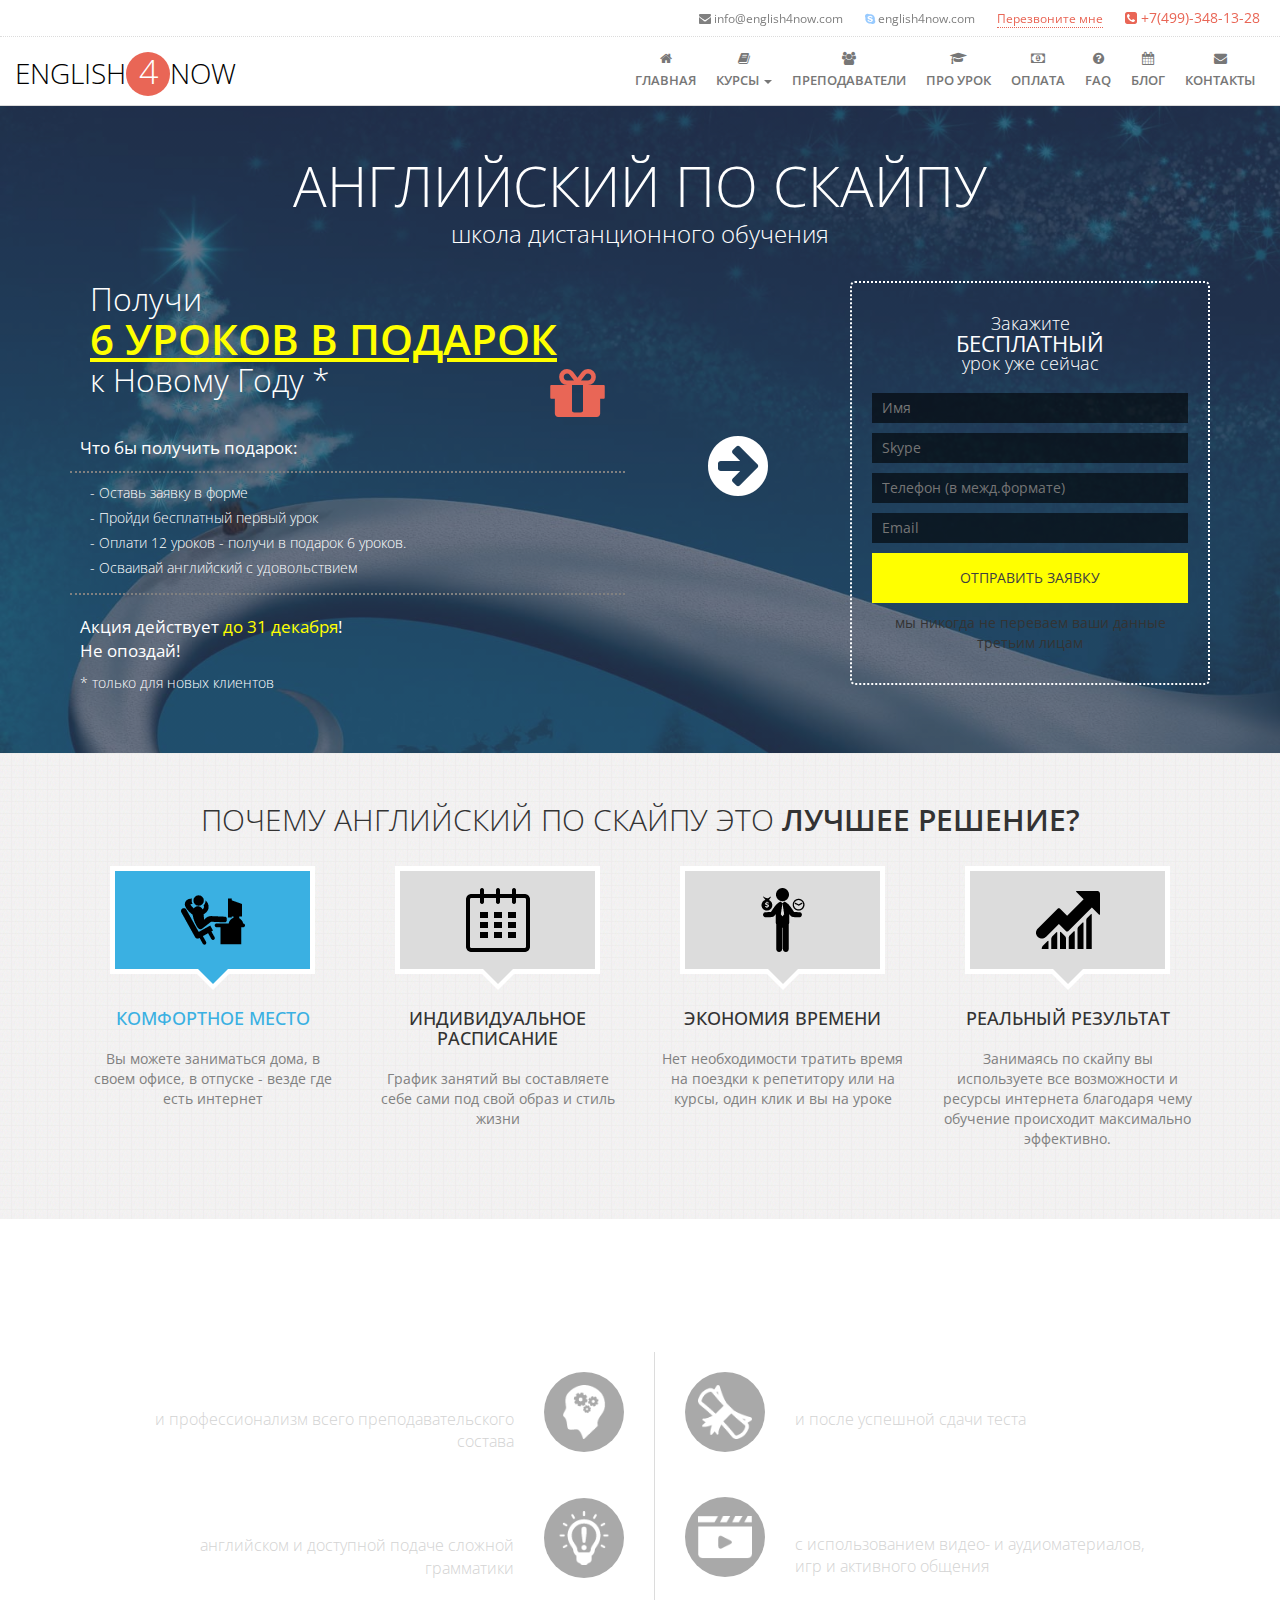
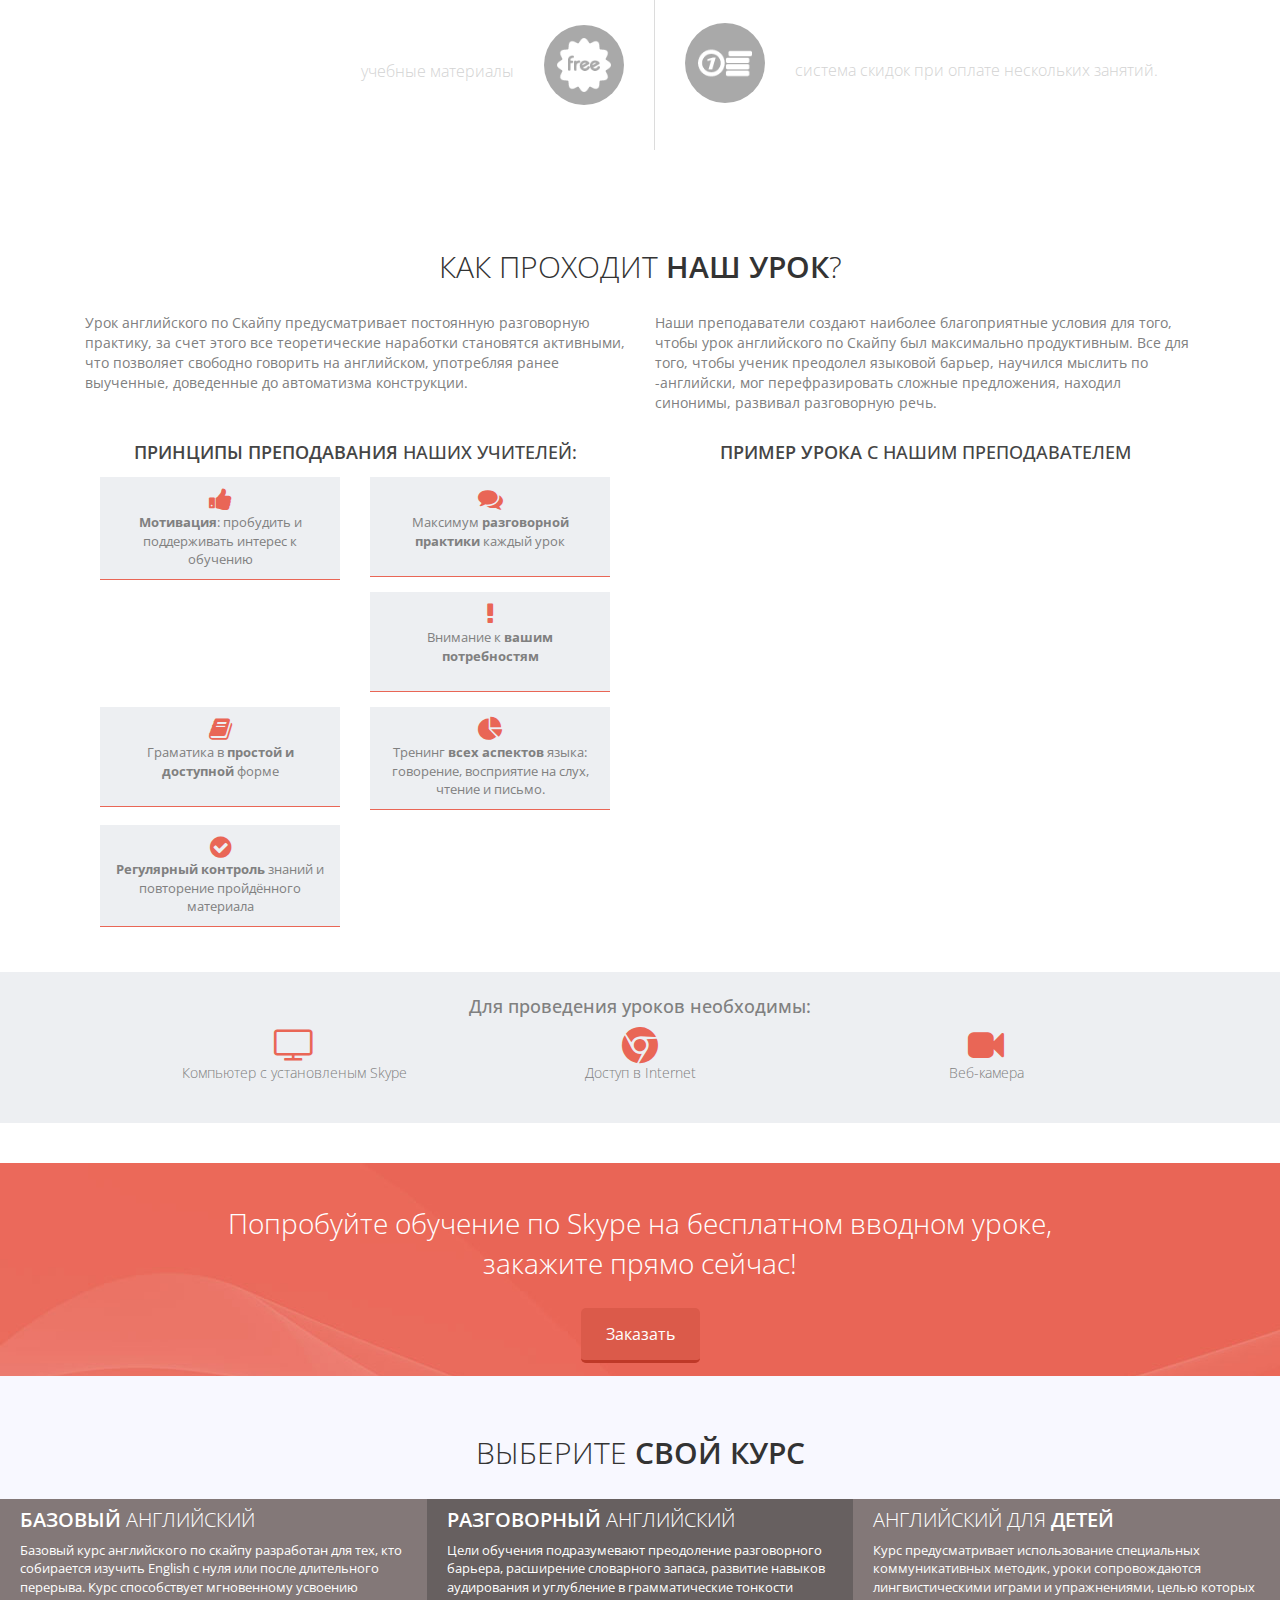
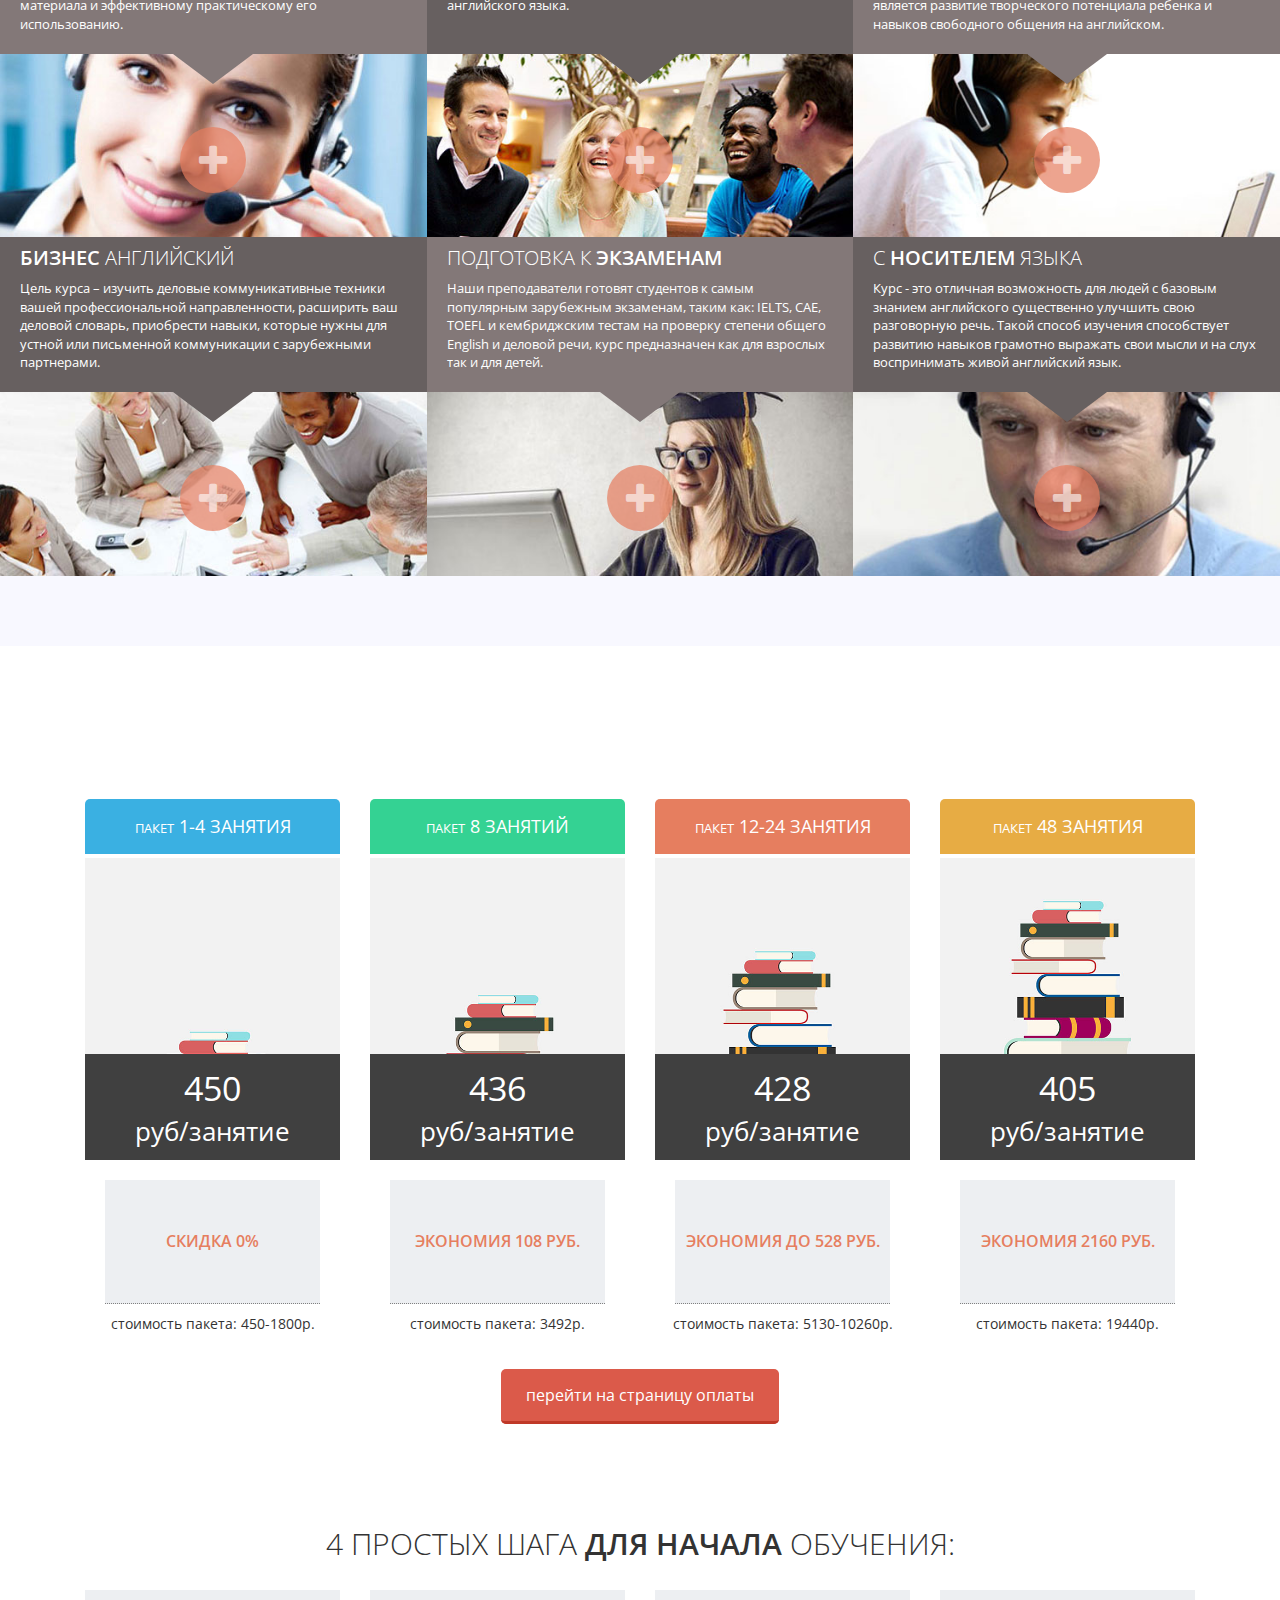
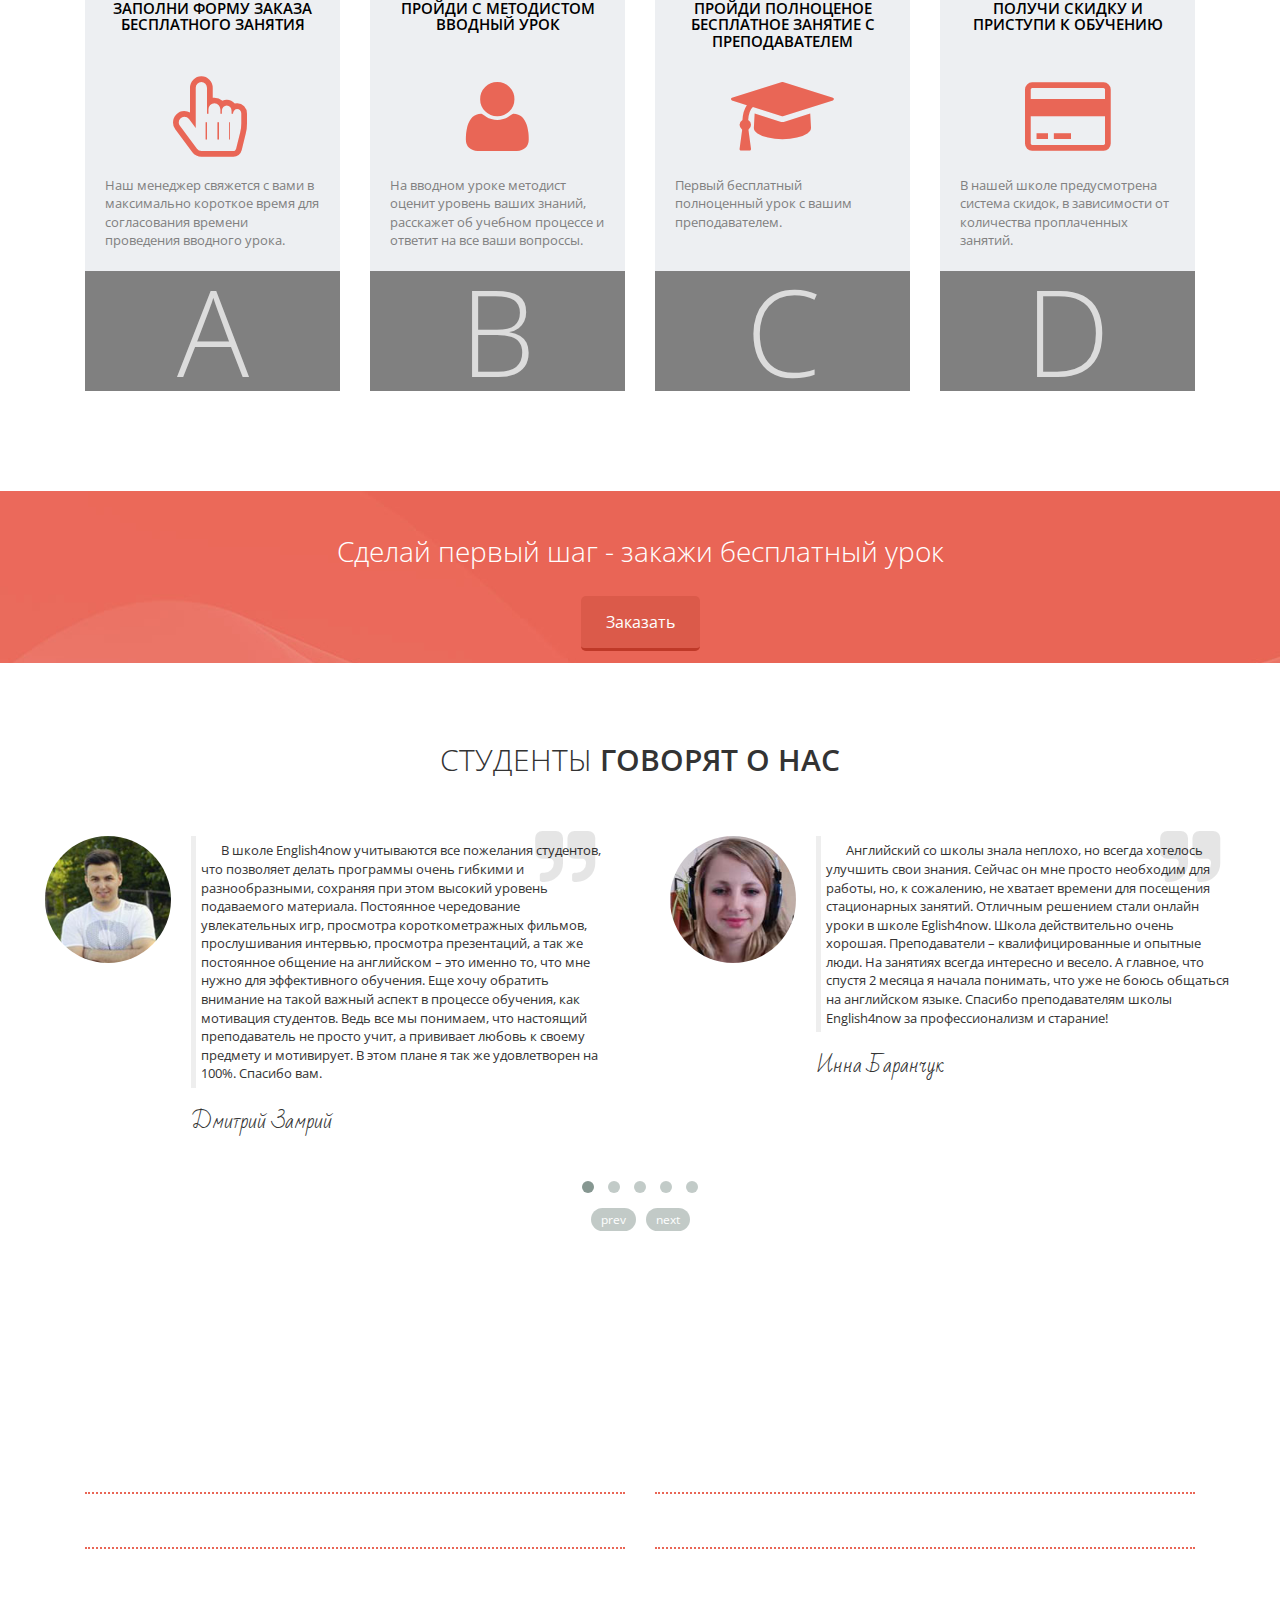
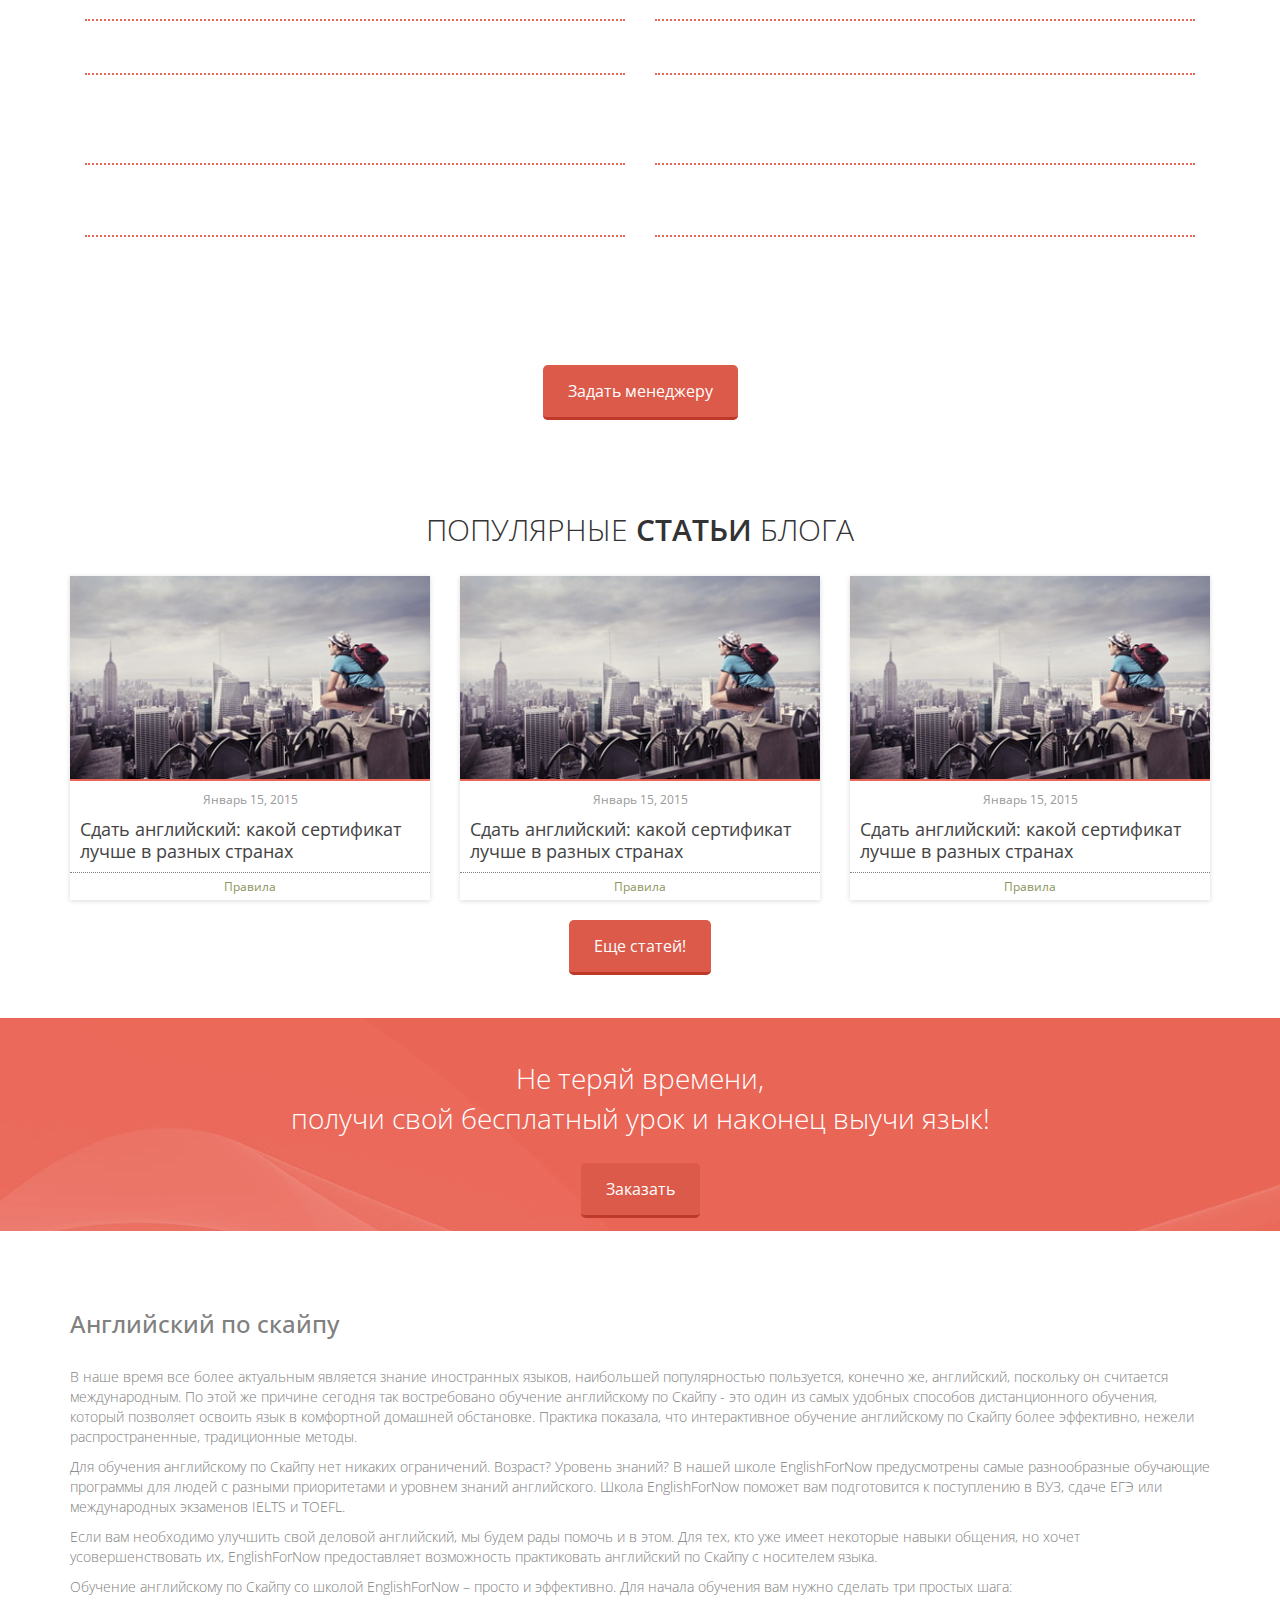
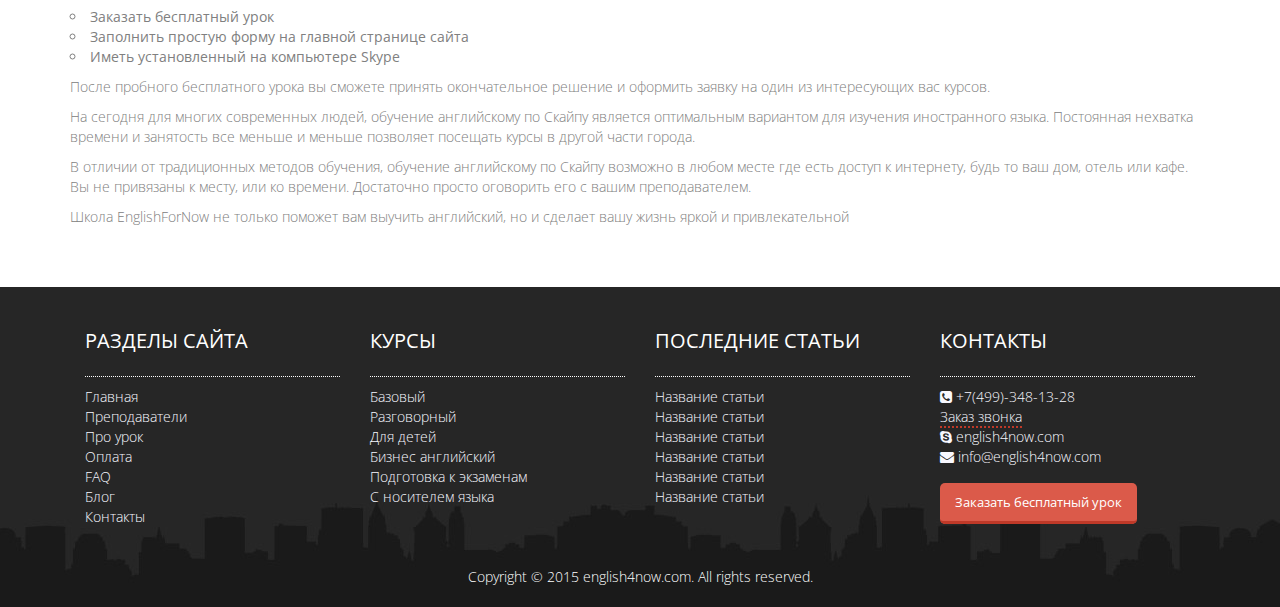
<file: index.html>
<!DOCTYPE html>
<html lang="ru">
<head>
    <meta charset="utf-8">
    <meta http-equiv="X-UA-Compatible" content="IE=edge">
    <meta name="viewport" content="width=device-width, initial-scale=1">
    <!-- The above 3 meta tags *must* come first in the head; any other head content must come *after* these tags -->
    <title>Школа английского по скайпу</title>

    <!-- Bootstrap -->
    <link href="css/bootstrap.min.css" rel="stylesheet">

    <!-- HTML5 shim and Respond.js for IE8 support of HTML5 elements and media queries -->
    <!-- WARNING: Respond.js doesn't work if you view the page via file:// -->
    <!--[if lt IE 9]>
    <script src="https://oss.maxcdn.com/html5shiv/3.7.2/html5shiv.min.js"></script>
    <script src="https://oss.maxcdn.com/respond/1.4.2/respond.min.js"></script>
    <![endif]-->

    <link href='http://fonts.googleapis.com/css?family=Bad+Script&subset=latin,cyrillic' rel='stylesheet' type='text/css'>
    <link href='http://fonts.googleapis.com/css?family=Open+Sans:400,300,600,700,800&subset=latin,cyrillic,cyrillic-ext' rel='stylesheet' type='text/css'>
    <link rel="stylesheet" href="css/font-awesome.min.css">
    <link rel="stylesheet" href="css/blog.css"/>
    <link rel="stylesheet" href="css/styles.css"/>


</head>
<body>

<header class="main-header">
    <div class="header-top">
        <ul class="clearfix">
            <li><a href="#"><i class="fa fa-envelope"></i> info@english4now.com</a></li>
            <li class="skype-contact"><a href="#"><i class="fa fa-skype"></i> english4now.com</a></li>
            <li class="recall-contact"><a href="#" data-toggle="modal" data-target="#order-call">Перезвоните мне</a></li>
            <li class="phone-contact"><i class="fa fa-phone-square"></i> +7(499)-348-13-28</li>
        </ul>
    </div>
    <nav class="navbar navbar-default">
        <div class="container-fluid">
            <!-- Brand and toggle get grouped for better mobile display -->
            <div class="navbar-header">
                <button type="button" class="navbar-toggle collapsed" data-toggle="collapse" data-target="#bs-example-navbar-collapse-1" aria-expanded="false">
                    <span class="sr-only">Toggle navigation</span>
                    <span class="icon-bar"></span>
                    <span class="icon-bar"></span>
                    <span class="icon-bar"></span>
                </button>
                <a class="navbar-brand" href="index.html">E<span class="close-logo">nglish</span><span class="logo-for">4</span>n<span class="close-logo">ow</span></a>
            </div>
            <!-- Collect the nav links, forms, and other content for toggling -->
            <div class="collapse navbar-collapse" id="bs-example-navbar-collapse-1">
                <ul class="nav navbar-nav navbar-right">
                    <li><a href="index.html"><i class="fa fa-home"></i>Главная</a></li>
                    <li class="dropdown">
                        <a href="#" class="dropdown-toggle" data-toggle="dropdown" role="button" aria-haspopup="true" aria-expanded="false"><i class="fa fa-book"></i>Курсы <span class="caret"></span></a>
                        <ul class="dropdown-menu">
                            <li><a href="basic-english.html">Базовый</a></li>
                            <li><a href="spoken-english.html">Разговорный</a></li>
                            <li><a href="english-for-children.html">Для детей</a></li>
                            <li><a href="business-english.html">Бизнес английский</a></li>
                            <li><a href="exam-english.html">Подготовка к экзаменам</a></li>
                            <li><a href="native-english.html">С носителем языка</a></li>
                        </ul>
                    </li>
                    <li><a href="teachers.html"><i class="fa fa-users"></i>Преподаватели</a></li>
                    <li><a href="index.html#spent-lesson"><i class="fa fa-graduation-cap"></i>Про урок</a></li>
                    <li><a href="payment.html"><i class="fa fa-money"></i>Оплата</a></li>
                    <li><a href="index.html#faq"><i class="fa fa-question-circle"></i>FAQ</a></li>
                    <li><a href="blog.html"><i class="fa fa-calendar"></i>Блог</a></li>
                    <li><a href="contacts.html"><i class="fa fa-envelope"></i>Контакты</a></li>
                </ul>
            </div><!-- /.navbar-collapse -->
        </div><!-- /.container-fluid -->
    </nav>
</header>

<!--------------------WELCOME SECTION------------------------>
<section class="welcome">
    <div class="container">
        <div class="row">
            <h1 class="main-h1">Английский по скайпу</h1>
            <p class="main-slogan">школа дистанционного обучения</p>
            <!--<section class="sale-section col-lg-12">-->
                <!--<img src="img/sale.jpg" alt=""/>-->
            <!--</section>-->

            <section class="intro-video col-lg-6 col-md-6 col-sm-12">
                <h3 class="clearfix">Получи <span>6 уроков в подарок</span> к Новому Году *
                    <i class="fa fa-gift fa-2x" aria-hidden="true"></i>
                </h3>

                <p>Что бы получить подарок:</p>
                <ol class="list-steps-sale">
                    <li>- Оставь заявку в форме</li>
                    <li>- Пройди бесплатный первый урок</li>
                    <li>- Оплати 12 уроков - получи в подарок 6 уроков.</li>
                    <li>- Осваивай английский с удовольствием</li>
                </ol>
                <p class="time-sale">Акция действует <span>до 31 декабря</span>! <br>Не опоздай!</p>
                <p class="new-clients">* только для новых клиентов</p>

                <!--<div class="wrap-intro-video">-->
                    <!--<div class="embed-responsive embed-responsive-16by9">-->
                        <!--<iframe width="560" height="315" src="https://www.youtube.com/embed/FMJu3soZVXQ" frameborder="0" allowfullscreen></iframe>-->
                    <!--</div>-->
                <!--</div>-->
            </section>

            <div class="col-md-2 arrow-right hidden-sm hidden-xs">
                <i class="fa fa-arrow-circle-right fa-5x" aria-hidden="true"></i>
            </div>

            <form action="" class="form-free-lesson col-lg-4 col-md-4 col-sm-12 center-block">
                <div class="wrapper-form">
                    <header class="header-form">Закажите <span>бесплатный</span> урок уже сейчас</header>
                    <input type="text" placeholder="Имя"/>
                    <input type="text" placeholder="Skype"/>
                    <input type="tel" placeholder="Телефон (в межд.формате)"/>
                    <input type="email" placeholder="Email"/>
                    <input type="submit" class="submit-form" value="Отправить заявку"/>
                    <p>мы никогда не переваем ваши данные третьим лицам</p>
                </div>
            </form>

            <!--<section class="trouble-clients col-sm-12">-->
                <!--<div class="row">-->
                    <!--<ul>-->
                        <!--<li class="col-lg-12 col-md-3"><i class="fa fa-clock-o"></i> Очередной раз записываетесь на курсы английского, но снова бросаете их из-за нехватки времени? </li>-->
                        <!--<li class="col-lg-12 col-md-3"><i class="fa fa-graduation-cap"></i> Вам важно уметь разговаривать и понимать собеседника, а не зубрить грамматику?</li>-->
                        <!--<li class="col-lg-12 col-md-3"><i class="fa fa-ship"></i> Любите путешествовать, но языковый барьер мешает свободному общению?</li>-->
                    <!--</ul>-->
                <!--</div>-->
                <!--<p class="solution-trouble" data-toggle="modal" data-target="#order-form">Решение есть!</p>-->
            <!--</section>-->

            <!--<div class="link-intro-video col-lg-12">-->
                <!--<a href="#" data-toggle="modal" data-target="#intro-video"><i class="fa fa-youtube-play"></i></a>-->
                <!--<p>посмотрите <span>видео</span> и узнайте обо всем <span>за 1 минуту</span></p>-->
            <!--</div>-->

           <!--<div class="welcome-free-lesson visible-sm-block visible-xs-block text-center">-->
                <!--<p>Закажите <span>бесплатный</span> урок уже сейчас</p>-->
                <!--<p class="btn-red"><a href="#" data-toggle="modal" data-target="#order-form">Заказать</a></p>-->
           <!--</div>-->
        </div>
    </div>
</section>


<!--------------------advantages SECTION------------------------>
<section id="advantages-skype" class="advantages">
        <div class="container">
            <h2 class="header-section">Почему английский по скайпу это <span>лучшее решение?</span></h2>
            <ul class="clearfix">
                <li class="col-lg-3 col-md-3 col-sm-6">
                    <div class="wrap-adw adw1">
                        <div class="arrow_box">
                            <img src="img/icon_advantages/comfortable.png" width="64" height="64" alt="ico"/>
                        </div>
                        <h3>Комфортное место</h3>
                        <p>Вы можете заниматься дома, в своем офисе, в отпуске - везде где есть интернет</p>
                    </div>
                </li>
                <li class="col-lg-3 col-md-3 col-sm-6">
                    <div class="wrap-adw adw2">
                        <div class="arrow_box">
                            <img src="img/icon_advantages/calendar-icons.png" width="64" height="64" alt="ico"/>
                        </div>
                        <h3>Индивидуальное расписание</h3>
                        <p>График занятий вы составляете себе сами под свой образ и стиль жизни</p>
                    </div>
                </li>
                <li class="col-lg-3 col-md-3 col-sm-6">
                    <div class="wrap-adw adw3">
                        <div class="arrow_box">
                            <img src="img/icon_advantages/money192.png" width="64" height="64" alt="ico"/>
                        </div>
                        <h3>Экономия времени</h3>
                        <p>Нет необходимости тратить время на поездки к репетитору или на курсы, один клик и вы на уроке</p>
                    </div>
                </li>
                <li class="col-lg-3 col-md-3 col-sm-6">
                    <div class="wrap-adw adw4">
                        <div class="arrow_box">
                            <img src="img/icon_advantages/progress.png" width="64" height="64" alt="ico"/>
                        </div>
                        <h3>Реальный результат</h3>
                        <p>Занимаясь по скайпу вы используете все возможности и ресурсы интернета благодаря чему обучение происходит максимально эффективно.</p>
                    </div>
                </li>
            </ul>
    </div>
</section>


<!--------------------why-we SECTION------------------------>
<section class="why-we">
    <div class="container">
        <h2 class="header-section section-black">Почему вам <span>нужно учиться</span> в нашей школе?</h2>
        <section class="answer-why-we2">
            <div class="container">
                <ul class="why-part col-lg-6 col-md-6 col-sm-6">
                    <li class="col-lg-12">
                        <div class="wrap-img">
                            <img src="img/icon_advantages/Mind_gears_64.png" alt=""/>
                        </div>
                            <p><span>Креативность, опытность</span> и профессионализм всего преподавательского состава</p>
                    </li>
                    <li class="col-lg-12">
                        <div class="wrap-img">
                            <img src="img/icon_advantages/Lightbulb_idea_64.png" alt=""/>
                        </div>
                        <p><span>Акцент на беглом разговорном</span>английском и доступной подаче сложной грамматики</p>
                    </li>
                    <li class="col-lg-12">
                        <div class="wrap-img">
                            <img src="img/icon_advantages/Free_sticker_64.png" alt=""/>
                        </div>
                        <p><span>Полностью бесплатные</span> учебные материалы</p>
                    </li>
                </ul>
                <ul class="why-part part2 col-lg-6 col-md-6 col-sm-6">
                    <li class="col-lg-12">
                        <div class="wrap-img">
                            <img src="img/icon_advantages/Graduate_certificate_64.png" alt=""/>
                        </div>
                        <p><span>Сертификат по окончанию курса</span> и после успешной сдачи теста</p>
                    </li>
                    <li class="col-lg-12">
                        <div class="wrap-img">
                            <img src="img/icon_advantages/Screen_player_64.png" alt=""/>
                        </div>
                        <p><span>Интерактивные уроки</span> с использованием видео- и аудиоматериалов, игр и активного общения</p>
                    </li>
                    <li class="col-lg-12">
                        <div class="wrap-img">
                            <img src="img/icon_advantages/Number_and_database_64.png" alt=""/>
                        </div>
                        <p><span>Возможность оплаты от 1 урока</span> система скидок при оплате нескольких занятий.</p>
                    </li>
                </ul>
            </div>
        </section>
    </div>
</section>

<!--------------------spent-lesson SECTION------------------------>
<section class="spent-lesson" id="spent-lesson">
    <div class="container">
            <h2 class="header-section">Как проходит <span>наш урок</span>?</h2>
            <p class="descr-lesson col-lg-6 col-md-6">Урок английского по Скайпу предусматривает постоянную разговорную практику, за счет этого все теоретические наработки становятся активными, что позволяет свободно говорить на английском, употребляя ранее выученные, доведенные до автоматизма конструкции.</p>
            <p class="descr-lesson col-lg-6 col-md-6">  Наши преподаватели создают наиболее благоприятные условия для того, чтобы урок английского по Скайпу был максимально продуктивным. Все для того, чтобы ученик преодолел языковой барьер, научился мыслить по -английски, мог перефразировать сложные предложения, находил синонимы, развивал разговорную речь. </p>
            <section class="col-lg-6 col-md-12 col-sm-12">
                <h3><span>Принципы преподавания</span> наших учителей:</h3>
                <div class="col-lg-6 col-md-4 col-sm-4">
                    <div class="rule-lesson">
                        <i class="fa fa-thumbs-up"></i>
                        <p><b>Мотивация</b>: пробудить и поддерживать интерес к обучению</p>
                    </div>
                </div>
                <div class="col-lg-6 col-md-4 col-sm-4">
                    <div class="rule-lesson">
                        <i class="fa fa-comments"></i>
                        <p>Максимум <b>разговорной практики</b> каждый урок</p>
                    </div>
                </div>
                <div class="col-lg-6 col-md-4 col-sm-4">
                    <div class="rule-lesson">
                        <i class="fa fa-exclamation"></i>
                        <p>Внимание к <b>вашим потребностям</b></p>
                    </div>
                </div>
                <div class="col-lg-6 col-md-4 col-sm-4">
                    <div class="rule-lesson">
                        <i class="fa fa-book"></i>
                        <p>Граматика в <b>простой и доступной</b> форме</p>
                    </div>
                </div>
                <div class="col-lg-6 col-md-4 col-sm-4">
                    <div class="rule-lesson">
                        <i class="fa fa-pie-chart"></i>
                        <p>Тренинг <b>всех аспектов</b> языка: говорение, восприятие на слух, чтение и письмо.</p>
                    </div>
                </div>
                <div class="col-lg-6 col-md-4 col-sm-4">
                    <div class="rule-lesson">
                        <i class="fa fa-check-circle"></i>
                        <p><b>Регулярный контроль</b> знаний и повторение пройдённого материала</p>
                    </div>
                </div>
            </section>
            <div class="col-lg-6">
                <h3><span>Пример урока</span> с нашим преподавателем</h3>
                <div class="embed-responsive embed-responsive-16by9">
                    <iframe width="560" height="315" src="https://www.youtube.com/embed/k5qCD7cAVCo" frameborder="0" allowfullscreen></iframe>
                </div>
            </div>
    </div>
    <div class="need-for-lesson visible-lg">
        <div class="container">
                <h4>Для проведения уроков необходимы:</h4>
                <ul>
                    <li>
                        <i class="fa fa-television"></i>
                        Компьютер c установленым Skype</li>
                    <li>
                        <i class="fa fa-chrome"></i>
                        Доступ в Internet
                    </li>
                    <li>
                        <i class="fa fa-video-camera"></i>
                        Веб-камера
                    </li>
                </ul>
        </div>
    </div>
</section>


<section class="do-first-step">
    <div class="container clearfix">
        <p class="text-block">Попробуйте обучение по Skype
            на бесплатном вводном уроке,<br/>
            закажите прямо сейчас!</p>
        <p class="btn-red"><a href="#" data-toggle="modal" data-target="#order-form">Заказать</a></p>
    </div>
</section>


<!--------------------courses SECTION------------------------>
<section class="courses">
    <div class="container-fluid">
    <h2 class="header-section">Выберите <span>свой курс</span></h2>
        <ul class="new-course clearfix">
            <li class="col-lg-4 col-md-4 col-sm-6 col-xs-12">
                <div class="wrapper-new-course clearfix">
                    <div class="top" data-same-height="course">
                        <h3><span>Базовый</span> английский</h3>
                        <p>Базовый курс английского по скайпу разработан для тех, кто собирается изучить English с нуля или после длительного перерыва. Курс способствует мгновенному усвоению материала и эффективному практическому его использованию.</p>
                    </div>
                    <div class="bottom">
                        <img src="img/courses/basic-slim.jpg" width="500" height="215" alt="Базовый английский"/>
                        <a class="more-course" href="#"><i class="fa fa-plus"></i></a>
                    </div>
                </div>
            </li>
            <li class="col-lg-4 col-md-4 col-sm-6 col-xs-12">
                <div class="wrapper-new-course clearfix">
                    <div class="top" data-same-height="course">
                        <h3><span>Разговорный</span> английский</h3>
                        <p>Цели обучения подразумевают преодоление разговорного барьера, расширение словарного запаса, развитие навыков аудирования и углубление в грамматические тонкости английского языка.</p>
                    </div>
                    <div class="bottom">
                        <img src="img/courses/spoken-slim.jpg" width="500" height="215" alt="Базовый английский"/>
                        <a class="more-course" href="#"><i class="fa fa-plus"></i></a>
                    </div>
                </div>
            </li>
            <li class="col-lg-4 col-md-4 col-sm-6 col-xs-12">
                <div class="wrapper-new-course clearfix">
                    <div class="top" data-same-height="course">
                        <h3>Английский для <span>детей</span></h3>
                        <p>Курс предусматривает использование специальных коммуникативных методик, уроки сопровождаются лингвистическими играми и упражнениями, целью которых является развитие творческого потенциала ребенка и навыков свободного общения на английском.</p>
                    </div>
                    <div class="bottom">
                        <img src="img/courses/children-slim.jpg" width="500" height="215" alt="Базовый английский"/>
                        <a class="more-course" href="#"><i class="fa fa-plus"></i></a>
                    </div>
                </div>
            </li>
            <li class="col-lg-4 col-md-4 col-sm-6 col-xs-12">
                <div class="wrapper-new-course clearfix">
                    <div class="top" data-same-height="course">
                        <h3><span>Бизнес</span> английский</h3>
                        <p>Цель курса – изучить деловые коммуникативные техники вашей профессиональной направленности, расширить ваш деловой словарь, приобрести навыки, которые нужны для устной или письменной коммуникации с зарубежными партнерами.</p>
                    </div>
                    <div class="bottom">
                        <img src="img/courses/business-slim.jpg" width="500" height="215" alt="Базовый английский"/>
                        <a class="more-course" href="#"><i class="fa fa-plus"></i></a>
                    </div>
                </div>
            </li>
            <li class="col-lg-4 col-md-4 col-sm-6 col-xs-12">
                <div class="wrapper-new-course clearfix">
                    <div class="top" data-same-height="course">
                        <h3>Подготовка к <span>экзаменам</span></h3>
                        <p>Наши преподаватели готовят студентов к самым популярным зарубежным экзаменам, таким как: IELTS, CAE, TOEFL и кембриджским тестам на проверку степени общего English и деловой речи, курс предназначен как для взрослых так и для детей.</p>
                    </div>
                    <div class="bottom">
                        <img src="img/courses/exam-slim.jpg" width="500" height="215" alt="Базовый английский"/>
                        <a class="more-course" href="#"><i class="fa fa-plus"></i></a>
                    </div>
                </div>
            </li>
            <li class="col-lg-4 col-md-4 col-sm-6 col-xs-12">
                <div class="wrapper-new-course clearfix">
                    <div class="top" data-same-height="course">
                        <h3>С <span>носителем</span> языка</h3>
                        <p>Курс - это отличная возможность для людей с базовым знанием английского существенно улучшить свою разговорную речь. Такой способ изучения способствует развитию навыков грамотно выражать свои мысли и на слух воспринимать живой английский язык.</p>
                    </div>
                    <div class="bottom">
                        <img src="img/courses/native-slim.jpg" width="500" height="215" alt="Базовый английский"/>
                        <a class="more-course" href="#"><i class="fa fa-plus"></i></a>
                    </div>
                </div>
            </li>

        </ul>
    </div>
</section>


<!--------------------price SECTION------------------------>
<section class="price">
    <div class="container">
        <h2 class="header-section section-black"><span>Стоимость</span></h2>
        <ul class="clearfix">
            <li class="col-lg-3 col-md-3 col-sm-3">
                <div class="wrapper-price price1">
                    <p class="lesson-pack"><span>Пакет</span> 1-4 занятия</p>
                    <p class="price-lesson"><span>450</span> руб/занятие</p>
                    <p class="sale">скидка 0%</p>
                    <p>стоимость пакета: 450-1800р.</p>
                </div>
            </li>
            <li class="col-lg-3 col-md-3 col-sm-3">
                <div class="wrapper-price price2">
                    <p class="lesson-pack"><span>Пакет</span> 8 занятий</p>
                    <p class="price-lesson"><span>436</span> руб/занятие</p>
                    <p class="sale">экономия 108 руб.</p>
                    <p>стоимость пакета: 3492р.</p>
                </div>
            </li>
            <li class="col-lg-3 col-md-3 col-sm-3">
                <div class="wrapper-price price3">
                    <p class="lesson-pack"><span>Пакет</span> 12-24 занятия</p>
                    <p class="price-lesson"><span>428</span> руб/занятие</p>
                    <p class="sale">экономия до 528 руб.</p>
                    <p>стоимость пакета: 5130-10260р.</p>
                </div>
            </li>
            <li class="col-lg-3 col-md-3 col-sm-3">
                <div class="wrapper-price price4">
                    <p class="lesson-pack"><span>Пакет</span> 48 занятия</p>
                    <p class="price-lesson"><span>405</span> руб/занятие</p>
                    <p class="sale">экономия 2160 руб.</p>
                    <p>стоимость пакета: 19440р.</p>
                </div>
            </li>
        </ul>



        <p class="btn-red"><a href="payment.html">перейти на страницу оплаты</a></p>
    </div>





</section>

<!--------------------start-study SECTION------------------------>
<section class="start-study">
        <div class="container">
            <h2 class="header-section">
                4 Простых шага <span>для начала</span> обучения:</h2>
            <ul class="steps">
                <li class="col-lg-3 col-md-3 col-sm-3 col-xs-12">
                    <div class="wrap-step">
                        <h3 class="header-step">Заполни форму заказа бесплатного занятия</h3>
                        <div class="wrap-ico-step"><i class="fa fa-hand-pointer-o"></i></div>
                        <div class="text-step">Наш менеджер свяжется с вами в максимально короткое время для согласования времени проведения вводного урока.</div>
                        <div class="stage-step">a</div>
                    </div>
                </li>
                <li class="col-lg-3 col-md-3 col-sm-3 col-xs-12">
                    <div class="wrap-step">
                        <h3 class="header-step">Пройди с методистом вводный урок</h3>
                        <div class="wrap-ico-step"><i class="fa fa-user"></i></div>
                        <div class="text-step">На вводном уроке методист оценит уровень ваших знаний, расскажет об учебном процессе и ответит на все ваши вопроссы.</div>
                        <div class="stage-step">b</div>
                    </div>
                </li>
                <li class="col-lg-3 col-md-3 col-sm-3 col-xs-12">
                    <div class="wrap-step">
                        <h3 class="header-step">Пройди полноценое бесплатное занятие с преподавателем</h3>
                        <div class="wrap-ico-step"><i class="fa fa-graduation-cap"></i></div>
                        <div class="text-step">Первый бесплатный полноценный урок с вашим преподавателем.</div>
                        <div class="stage-step">c</div>
                    </div>
                </li>
                <li class="col-lg-3 col-md-3 col-sm-3 col-xs-12">
                    <div class="wrap-step">
                        <h3 class="header-step">Получи скидку и приступи к обучению</h3>
                        <div class="wrap-ico-step"><i class="fa fa-credit-card"></i></div>
                        <div class="text-step">В нашей школе предусмотрена система скидок, в зависимости от количества проплаченных занятий.</div>
                        <div class="stage-step">d</div>
                    </div>
                </li>
            </ul>
        </div>
</section>
<section class="do-first-step">
        <div class="container clearfix">
            <p class="text-block">Сделай первый шаг - закажи бесплатный урок</p>
            <p class="free-lesson btn-red"><a href="#" data-toggle="modal" data-target="#order-form">Заказать</a></p>
        </div>
</section>

<!--------------------testimonials SECTION------------------------>
<section class="testimonials">

    <h2 class="header-section">Студенты <span>говорят о нас</span></h2>



<div class="container-fluid">
    <div id="testimonials-carousel" class="owl-carousel owl-theme">
            <div class="item">
                <div class="wrap-testimonial clearfix">
                    <div class="wrap-photo-client">
                        <img src="img/review/dmitriy-samriy.jpg" class="photo-client img-responsive img-circle" width="170" height="170" alt="Дмитрий Замрий"/>
                    </div>
                    <div class="wrap-text-testimonial">
                        <blockquote class="text-testimonial"><p>В школе English4now учитываются все пожелания студентов, что позволяет делать программы очень гибкими и разнообразными, сохраняя при этом высокий уровень подаваемого материала. Постоянное чередование увлекательных игр, просмотра короткометражных фильмов, прослушивания интервью, просмотра презентаций, а так же постоянное общение на английском – это именно то, что мне нужно для эффективного обучения. Еще хочу обратить внимание на такой важный аспект в процессе обучения, как мотивация студентов. Ведь все мы понимаем, что настоящий преподаватель не просто учит, а прививает любовь к своему предмету и мотивирует. В этом плане я так же удовлетворен на 100%. Спасибо вам.</p></blockquote>
                        <p class="name-client">Дмитрий Замрий</p>
                        <i class="fa fa-quote-right"></i>
                    </div>
                </div>
            </div>
            <div class="item">
                <div class="wrap-testimonial clearfix">
                    <div class="wrap-photo-client">
                        <img src="img/review/inna-baranchuk.jpg" class="photo-client img-responsive img-circle" width="170" height="170" alt="Инна Баранчук"/>
                    </div>
                    <div class="wrap-text-testimonial">
                        <blockquote class="text-testimonial"><p>Английский со школы знала неплохо, но всегда хотелось улучшить свои знания. Сейчас он мне просто необходим для работы, но, к сожалению, не хватает времени для посещения стационарных занятий. Отличным решением стали онлайн уроки в школе Eglish4now. Школа действительно очень хорошая. Преподаватели – квалифицированные и опытные люди. На занятиях всегда интересно и весело. А главное, что спустя 2 месяца я начала понимать, что уже не боюсь общаться на английском языке. Спасибо преподавателям школы English4now за профессионализм и старание!</p></blockquote>
                        <p class="name-client">Инна Баранчук</p>
                        <i class="fa fa-quote-right"></i>
                    </div>
                </div>
            </div>
            <div class="item">
                <div class="wrap-testimonial clearfix">
                    <div class="wrap-photo-client">
                        <img src="img/review/sergey-anisimov.jpg" class="photo-client img-responsive img-circle" width="170" height="170" alt="Сергей Анисимов"/>
                    </div>
                    <div class="wrap-text-testimonial">
                        <blockquote class="text-testimonial"><p>Выражаю благодарность моему преподавателю английского языка Яне. Работая с ней, я добился значительного прогресса, теперь я могу говорить на бытовые темы и понимаю речь носителей языка. В уроках мне особенно нравиться сочетание непринужденной атмосферы и эффективности, это не привычная школьная зубрежка, а скорее приятные беседы и интересные задания, они приносят результат.</p></blockquote>
                        <p class="name-client">Сергей Анисимов</p>
                        <i class="fa fa-quote-right"></i>
                    </div>
                </div>
            </div>

            <div class="item">
                <div class="wrap-testimonial clearfix">
                    <div class="wrap-photo-client">
                        <img src="img/review/nastja-ilchenko.jpg" class="photo-client img-responsive img-circle" width="170" height="170" alt="Настя Ильченко"/>
                    </div>
                    <div class="wrap-text-testimonial">
                        <blockquote class="text-testimonial"><p>Решила заниматься в школе, чтобы повысить уровень бизнес английского. На данный момент гораздо лучше стала понимать носителей языка, без труда и заминок поддерживаю разговор на любые темы: политика, экономика, технологии. Также значительно улучшила свой стиль написания деловых писем, которые без помощи переводчика легко наполняю интересными словосочетаниями и конструкциями. Занятия проходят в веселой непринужденной атмосфере, в виде игр, ассоциаций и диалогов, что способствует быстрому и легкому усвоению материала. Планирую продолжать занятия. Спасибо)</p></blockquote>
                        <p class="name-client">Настя Ильченко</p>
                        <i class="fa fa-quote-right"></i>
                    </div>
                </div>
            </div>
            <div class="item">
                <div class="wrap-testimonial clearfix">
                    <div class="wrap-photo-client">
                        <img src="img/review/ulia-fomenko.jpg" class="photo-client img-responsive img-circle" width="170" height="170" alt="Юля Фоменко"/>
                    </div>
                    <div class="wrap-text-testimonial">
                        <blockquote class="text-testimonial"><p>Пользуясь случаем, хочу поблагодарить учителей и менеджеров школы … Благодаря им, особенно моему преподавателю Анне , за пару месяцев я значительно улучшила уровень владения английским языкам, теперь без труда самостоятельно веду переписку с зарубежными деловыми партнерами. Раньше мне всегда требовалась помощь коллег, знающих английский. Спасибо Вам огромное! Я и дальше буду у Вас заниматься, ведь нет предела совершенству.</p></blockquote>
                        <p class="name-client">Юля Фоменко</p>
                        <i class="fa fa-quote-right"></i>
                    </div>
                </div>
            </div>
            <div class="item">
                <div class="wrap-testimonial clearfix">
                    <div class="wrap-photo-client">
                        <img src="img/review/marina-kovaleva.jpg" class="photo-client img-responsive img-circle" width="170" height="170" alt="Марина Ковалева"/>
                    </div>
                    <div class="wrap-text-testimonial">
                        <blockquote class="text-testimonial"><p>Впечатления самые хорошие, занятия построены интересно, уже через 3 месяца заметила, как вырос мой уровень (до этого существовала серьезная проблема - не могла разговориться), шаг за шагом проблема решается, начинаю говорить и говорить быстрее с каждым разом.</p></blockquote>
                        <p class="name-client">Марина Ковалева</p>
                        <i class="fa fa-quote-right"></i>
                    </div>
                </div>
            </div>
            <div class="item">
                <div class="wrap-testimonial clearfix">
                    <div class="wrap-photo-client">
                        <img src="img/review/alexey-krainik.jpg" class="photo-client img-responsive img-circle" width="170" height="170" alt="Алексей Крайник"/>
                    </div>
                    <div class="wrap-text-testimonial">
                        <blockquote class="text-testimonial"><p>Очень хорошая школа. Обучался почти год, очень хороший преподаватель был. Честно говоря не ожидал что так хорошо ко мне отнесутся. Перед началом обучения мне все подробно рассказали, любезно ответили на все мои вопросы. Обучился курсу. Так как был полный 0, то сейчас уже начальный уровень.</p></blockquote>
                        <p class="name-client">Алексей Крайник</p>
                        <i class="fa fa-quote-right"></i>
                    </div>
                </div>
            </div>
            <div class="item">
                <div class="wrap-testimonial clearfix">
                    <div class="wrap-photo-client">
                        <img src="img/review/nadezda-belebey.jpg" class="photo-client img-responsive img-circle" width="170" height="170" alt="Надежда Бэлэбэу"/>
                    </div>
                    <div class="wrap-text-testimonial">
                        <blockquote class="text-testimonial"><p>Школа достаточно интересная, в основном все зависит от студента. Цены на обучение доступные! Нормальная школа для тех, кто настроен выучить язык и знает зачем ему это нужно. Мотивация это самое главное.</p></blockquote>
                        <p class="name-client">Надежда Бэлэбэу</p>
                        <i class="fa fa-quote-right"></i>
                    </div>
                </div>
            </div>
            <div class="item">
                <div class="wrap-testimonial clearfix">
                    <div class="wrap-photo-client">
                        <img src="img/review/igor.jpg" class="photo-client img-responsive img-circle" width="170" height="170" alt="Игорь"/>
                    </div>
                    <div class="wrap-text-testimonial">
                        <blockquote class="text-testimonial"><p>Отличная школа, занимаюсь уже пол года. Отличный преподавательский состав, замечательное отношение к студентам, новые технологии и прогрессивное обучение)</p></blockquote>
                        <p class="name-client">Надежда Бэлэбэу</p>
                        <i class="fa fa-quote-right"></i>
                    </div>
                </div>
            </div>

    </div>
</div>


</section>




<!--------------------faq SECTION------------------------>

<section id="faq" class="faq clearfix">
    <div class="container">
    <h2 class="header-section section-black">Часто задаваемые вопросы:</h2>

    <section class="faq-1 col-lg-6 col-md-6">
        <div class="wrapper-question">
            <h3 class="question clearfix">
                <span class="qw"><i class="fa fa-toggle-off"></i></span>
                <span class="qe">Скажите честно, занятия по Skype эффективны?</span>
            </h3>
            <p class="answer">Ответ Lorem ipsum dolor sit amet, consectetur adipisicing elit. A accusamus aliquam animi aperiam beatae consectetur dolor doloribus excepturi fuga impedit ipsa, iste minima natus optio quos repudiandae unde vitae voluptatem?</p>
        </div>

        <div class="wrapper-question">
            <h3 class="question clearfix">
                <span class="qw"><i class="fa fa-toggle-off"></i></span>
                <span class="qe">Кому подходят занятия по Skype?</span>
            </h3>
            <p class="answer">Ответ Lorem ipsum dolor sit amet, consectetur adipisicing elit. A accusamus aliquam animi aperiam beatae consectetur dolor doloribus excepturi fuga impedit ipsa, iste minima natus optio quos repudiandae unde vitae voluptatem?</p>
        </div>

        <div class="wrapper-question">
            <h3 class="question clearfix">
                <span class="qw"><i class="fa fa-toggle-off"></i></span>
                <span class="qe">Как преподаватель объяснит мне без доски, как пишется новое слово?</span>
            </h3>
            <p class="answer">Ответ Lorem ipsum dolor sit amet, consectetur adipisicing elit. A accusamus aliquam animi aperiam beatae consectetur dolor doloribus excepturi fuga impedit ipsa, iste minima natus optio quos repudiandae unde vitae voluptatem?</p>
        </div>

        <div class="wrapper-question">
            <h3 class="question clearfix">
                <span class="qw"><i class="fa fa-toggle-off"></i></span>
                <span class="qe">Вы заставляете учить грамматику?</span>
            </h3>
            <p class="answer">Ответ Lorem ipsum dolor sit amet, consectetur adipisicing elit. A accusamus aliquam animi aperiam beatae consectetur dolor doloribus excepturi fuga impedit ipsa, iste minima natus optio quos repudiandae unde vitae voluptatem?</p>
        </div>

        <div class="wrapper-question">
            <h3 class="question clearfix">
                <span class="qw"><i class="fa fa-toggle-off"></i></span>
                <span class="qe">Можно ли на уроках сделать акцент на деловой лексике по определенной теме: экономика, бухгалтерия, юриспруденция, медицина?</span>
            </h3>
            <p class="answer">Ответ Lorem ipsum dolor sit amet, consectetur adipisicing elit. A accusamus aliquam animi aperiam beatae consectetur dolor doloribus excepturi fuga impedit ipsa, iste minima natus optio quos repudiandae unde vitae voluptatem?</p>
        </div>

        <div class="wrapper-question">
            <h3 class="question clearfix">
                <span class="qw"><i class="fa fa-toggle-off"></i></span>
                <span class="qe">Мне нужно только «разговориться», а не учиться по учебнику. Вы мне поможете?</span>
            </h3>
            <p class="answer">Ответ Lorem ipsum dolor sit amet, consectetur adipisicing elit. A accusamus aliquam animi aperiam beatae consectetur dolor doloribus excepturi fuga impedit ipsa, iste minima natus optio quos repudiandae unde vitae voluptatem?</p>
        </div>

    </section>
    <section class="faq-2 col-lg-6 col-md-6">
        <div class="wrapper-question">
            <h3 class="question clearfix">
                <span class="qw"><i class="fa fa-toggle-off"></i></span>
                <span class="qe">Скажите честно, занятия по Skype эффективны?</span>
            </h3>
            <p class="answer">Ответ Lorem ipsum dolor sit amet, consectetur adipisicing elit. A accusamus aliquam animi aperiam beatae consectetur dolor doloribus excepturi fuga impedit ipsa, iste minima natus optio quos repudiandae unde vitae voluptatem?</p>
        </div>
        <div class="wrapper-question">
            <h3 class="question clearfix">
                <span class="qw"><i class="fa fa-toggle-off"></i></span>
                <span class="qe">Кому подходят занятия по Skype?</span>
            </h3>
            <p class="answer">Ответ Lorem ipsum dolor sit amet, consectetur adipisicing elit. A accusamus aliquam animi aperiam beatae consectetur dolor doloribus excepturi fuga impedit ipsa, iste minima natus optio quos repudiandae unde vitae voluptatem?</p>
        </div>

        <div class="wrapper-question">
            <h3 class="question clearfix">
                <span class="qw"><i class="fa fa-toggle-off"></i></span>
                <span class="qe">Как преподаватель объяснит мне без доски, как пишется новое слово?</span>
            </h3>
            <p class="answer">Ответ Lorem ipsum dolor sit amet, consectetur adipisicing elit. A accusamus aliquam animi aperiam beatae consectetur dolor doloribus excepturi fuga impedit ipsa, iste minima natus optio quos repudiandae unde vitae voluptatem?</p>
        </div>
        <div class="wrapper-question">
            <h3 class="question clearfix">
                <span class="qw"><i class="fa fa-toggle-off"></i></span>
                <span class="qe">Вы заставляете учить грамматику?</span>
            </h3>
            <p class="answer">Ответ Lorem ipsum dolor sit amet, consectetur adipisicing elit. A accusamus aliquam animi aperiam beatae consectetur dolor doloribus excepturi fuga impedit ipsa, iste minima natus optio quos repudiandae unde vitae voluptatem?</p>
        </div>
        <div class="wrapper-question">
            <h3 class="question clearfix">
                <span class="qw"><i class="fa fa-toggle-off"></i></span>
                <span class="qe">Можно ли на уроках сделать акцент на деловой лексике по определенной теме: экономика, бухгалтерия, юриспруденция, медицина?</span>
            </h3>
            <p class="answer">Ответ Lorem ipsum dolor sit amet, consectetur adipisicing elit. A accusamus aliquam animi aperiam beatae consectetur dolor doloribus excepturi fuga impedit ipsa, iste minima natus optio quos repudiandae unde vitae voluptatem?</p>
        </div>

        <div class="wrapper-question">
            <h3 class="question clearfix">
                <span class="qw"><i class="fa fa-toggle-off"></i></span>
                <span class="qe">Мне нужно только «разговориться», а не учиться по учебнику. Вы мне поможете?</span>
            </h3>
            <p class="answer">Ответ Lorem ipsum dolor sit amet, consectetur adipisicing elit. A accusamus aliquam animi aperiam beatae consectetur dolor doloribus excepturi fuga impedit ipsa, iste minima natus optio quos repudiandae unde vitae voluptatem?</p>
        </div>
    </section>
    </div>
    <p class="question-phrase">Остались вопросы?</p>
    <p class="btn-red"><a href="contacts.html">Задать менеджеру</a></p>
</section>
<!--------------------последние статии блога------------------------>
<section class="last-article">
    <h2 class="header-section">Популярные <span>статьи</span> блога</h2>
    <div class="container">
        <div class="row">
            <div class="col-lg-4 col-md-4 col-sm-4 col-xs-12 item">
                <div class="wrapper-item">
                    <div class="wrap-img">
                        <a href="single-article.html"><img src="img/blog/po1.jpg" alt="alt"/></a>
                    </div>
                    <div class="wrapper-post">
                        <p class="date-post">Январь 15, 2015</p>
                        <h3 class="header-article"><a href="single-article.html">Сдать английский: какой сертификат лучше в разных странах</a></h3>
                        <p class="tag"><a href="#">Правила</a></p>
                    </div>
                </div>
            </div>
            <div class="col-lg-4 col-md-4 col-sm-4 col-xs-12 item">
                <div class="wrapper-item">
                    <div class="wrap-img">
                        <a href="single-article.html"><img src="img/blog/po1.jpg" alt="alt"/></a>
                    </div>
                    <div class="wrapper-post">
                        <p class="date-post">Январь 15, 2015</p>
                        <h3 class="header-article"><a href="single-article.html">Сдать английский: какой сертификат лучше в разных странах</a></h3>
                        <p class="tag"><a href="#">Правила</a></p>
                    </div>
                </div>
            </div>
            <div class="col-lg-4 col-md-4 col-sm-4 col-xs-12 item">
                <div class="wrapper-item">
                    <div class="wrap-img">
                        <a href="single-article.html"><img src="img/blog/po1.jpg" alt="alt"/></a>
                    </div>
                    <div class="wrapper-post">
                        <p class="date-post">Январь 15, 2015</p>
                        <h3 class="header-article"><a href="single-article.html">Сдать английский: какой сертификат лучше в разных странах</a></h3>
                        <p class="tag"><a href="#">Правила</a></p>
                    </div>
                </div>
            </div>
        </div>
        <p class="btn-red"><a href="blog.html">Еще статей!</a></p>
    </div>
</section>

<section class="do-first-step">
    <div class="container clearfix">
        <p class="text-block">Не теряй времени, <br/> получи свой бесплатный урок и наконец выучи язык!</p>
        <p class="free-lesson btn-red"><a href="#" data-toggle="modal" data-target="#order-form">Заказать</a></p>
    </div>
</section>

<!--------------------скайп это------------------------>

<section class="skype-education-description">
    <div class="container">
        <h3>Английский по скайпу</h3>
        <p>В наше время все более актуальным является знание иностранных языков, наибольшей популярностью пользуется, конечно же, английский, поскольку он считается международным. По этой же причине сегодня так востребовано обучение английскому по Скайпу - это один из самых удобных способов дистанционного обучения, который позволяет освоить язык в комфортной домашней обстановке. Практика показала, что интерактивное обучение английскому по Скайпу более эффективно, нежели распространенные, традиционные методы.</p>
        <p>Для обучения английскому по Скайпу нет никаких ограничений. Возраст? Уровень знаний? В нашей школе EnglishForNow предусмотрены самые разнообразные обучающие программы для людей с разными приоритетами и уровнем знаний английского. Школа EnglishForNow поможет вам подготовится к поступлению в ВУЗ, сдаче ЕГЭ или международных экзаменов IELTS и TOEFL.</p>
        <p>Если вам необходимо улучшить свой деловой английский, мы будем рады помочь и в этом. Для тех, кто уже имеет некоторые навыки общения, но хочет усовершенствовать их, EnglishForNow предоставляет возможность практиковать английский по Скайпу с носителем языка.</p>
        <p>Обучение английскому по Скайпу со школой EnglishForNow – просто и эффективно. Для начала обучения вам нужно сделать три простых шага:
        <ol>
            <li>Заказать бесплатный урок</li>
            <li>Заполнить простую форму на главной странице сайта</li>
            <li>Иметь установленный на компьютере Skype</li>
        </ol>
        <p>После пробного бесплатного урока вы сможете принять окончательное решение и оформить заявку на один из интересующих вас курсов.</p>
        <p>На сегодня для многих современных людей, обучение английскому по Скайпу является оптимальным вариантом для изучения иностранного языка. Постоянная нехватка времени и занятость все меньше и меньше позволяет посещать курсы в другой части города.</p>
        <p>В отличии от традиционных методов обучения, обучение английскому по Скайпу возможно в любом месте где есть доступ к интернету, будь то ваш дом, отель или кафе. Вы не привязаны к месту, или ко времени. Достаточно просто оговорить его с вашим преподавателем.</p>
        <p>Школа EnglishForNow не только поможет вам выучить английский, но и сделает вашу жизнь яркой и привлекательной</p>

    </div>
</section>

<!--------------------FOOTER------------------------>
<footer class="main-footer">
    <div class="container">
        <section class="footer-first col-lg-3 col-md-3">
            <header>Разделы сайта</header>
            <ul>
                <li><a href="index.html">Главная</a></li>
                <li><a href="teachers.html">Преподаватели</a></li>
                <li><a href="index.html#spent-lesson">Про урок</a></li>
                <li><a href="payment.html">Оплата</a></li>
                <li><a href="index.html#faq">FAQ</a></li>
                <li><a href="blog.html">Блог</a></li>
                <li><a href="contacts.html">Контакты</a></li>
            </ul>
        </section>
        <section class="footer-second col-lg-3 col-md-3">
            <header>Курсы</header>
            <ul>
                <li><a href="basic-english.html">Базовый</a></li>
                <li><a href="spoken-english.html">Разговорный</a></li>
                <li><a href="english-for-children.html">Для детей</a></li>
                <li><a href="business-english.html">Бизнес английский</a></li>
                <li><a href="exam-english.html">Подготовка к экзаменам</a></li>
                <li><a href="native-english.html">С носителем языка</a></li>
            </ul>
        </section>
        <section class="footer-forth col-lg-3 col-md-3">
            <header>Последние статьи</header>
            <ul>
                <li><a href="#">Название статьи</a></li>
                <li><a href="#">Название статьи</a></li>
                <li><a href="#">Название статьи</a></li>
                <li><a href="#">Название статьи</a></li>
                <li><a href="#">Название статьи</a></li>
                <li><a href="#">Название статьи</a></li>
            </ul>
        </section>
        <section class="footer-third col-lg-3 col-md-3">
            <header>Контакты</header>
            <ul>
                <li><a href="#" data-toggle="modal" data-target="#order-call"><i class="fa fa-phone-square"></i> +7(499)-348-13-28</a></li>
                <li class="recall-contact"><a href="#" data-toggle="modal" data-target="#order-call">Заказ звонка</a></li>
                <li><a href=""><i class="fa fa-skype"></i> english4now.com</a></li>
                <li><a href=""><i class="fa fa-envelope"></i> info@english4now.com</a></li>
            </ul>

                <p class="free-lesson btn-footer"><a href="#" data-toggle="modal" data-target="#order-form">Заказать бесплатный урок</a></p>

        </section>
    </div>
    <div class="footer-bottom">
        <!--<div class="container">-->
            <!--<div class="logo"><a href="index.html">English<span>4</span>now</a></div>-->

            <!--<div class="social">-->
                <!--<ul>-->
                    <!--<li class="facebook"><a href="#"></a></li>-->
                    <!--<li class="twitter"><a href="#"></a></li>-->
                    <!--<li class="vk"><a href="#"></a></li>-->
                    <!--<li class="in"><a href="#"></a></li>-->
                <!--</ul>-->
            <!--</div>-->
        <!--</div>-->

        <p class="copyright">Copyright © 2015 english4now.com. All rights reserved.</p>

    </div>


</footer>


<!--------------------modal-windows------------------------>

<!-- Modal заказа урока -->
<div class="modal fade" id="order-form" tabindex="-1" role="dialog" aria-labelledby="myModalLabel">
    <div class="modal-dialog" role="document">
        <div class="modal-content">
            <div class="modal-body">
                <form action="" class="form-free-lesson center-block">
                    <div class="wrapper-form">
                        <header class="header-form">Заказ бесплатного урока</header>
                        <input type="text" placeholder="Имя"/>
                        <input type="text" placeholder="Skype"/>
                        <input type="tel" placeholder="Телефон (в межд.формате)"/>
                        <input type="email" placeholder="Email"/>
                        <input type="submit" class="submit-form" value="Отправить заявку"/>
                    </div>
                </form>
            </div>
        </div>
    </div>
</div>

<!-- Modal заказа звонка-->
<div class="modal fade" id="order-call" tabindex="-1" role="dialog" aria-labelledby="myModalLabel">
    <div class="modal-dialog" role="document">
        <div class="modal-content">
            <div class="modal-body">
                <form action="" class="form-free-lesson center-block">
                    <div class="wrapper-form">
                        <header class="header-form">Заказ звонка</header>
                        <input type="text" placeholder="Имя"/>
                        <input type="tel" placeholder="Телефон (в международном формате)"/>

                        <input type="submit" class="submit-form" value="Заказать звонок"/>
                    </div>
                </form>
            </div>
        </div>
    </div>
</div>

<!-- Modal видео-->
<div class="modal fade" id="intro-video" tabindex="-1" role="dialog" aria-labelledby="myModalLabel">
    <div class="modal-dialog modal-lg" role="document">
        <div class="modal-content">
        <div class="modal-body">
                <div class="intro-video col-lg-12 col-md-12 col-sm-12">
                    <div class="wrap-intro-video">
                        <div class="embed-responsive embed-responsive-16by9">
                            <iframe width="560" height="315" src="https://www.youtube.com/embed/FMJu3soZVXQ" frameborder="0" allowfullscreen></iframe>
                        </div>
                    </div>
                </div>
            </div>
        </div>
    </div>
</div>

<!-- jQuery (necessary for Bootstrap's JavaScript plugins) -->
<script src="https://ajax.googleapis.com/ajax/libs/jquery/1.11.2/jquery.min.js"></script>
<!-- Include all compiled plugins (below), or include individual files as needed -->
<script src="js/bootstrap.min.js"></script>

<!--OWL-->

<!-- Important Owl stylesheet -->
<link rel="stylesheet" href="css/owl.carousel.css">
<!-- Default Theme -->
<link rel="stylesheet" href="css/owl.theme.css">
<!--  jQuery 1.7+  -->
<!--<script src="js/jquery-1.9.1.min.js"></script>-->
<!-- Include js plugin -->
<script src="js/owl.carousel.js"></script>
<!--OWL-->

<script src="js/headhesive.min.js"></script>
<script src="js/jquery.scrollUp.js"></script>
<script src="js/main.js"></script>

</body>
</html>
</file>
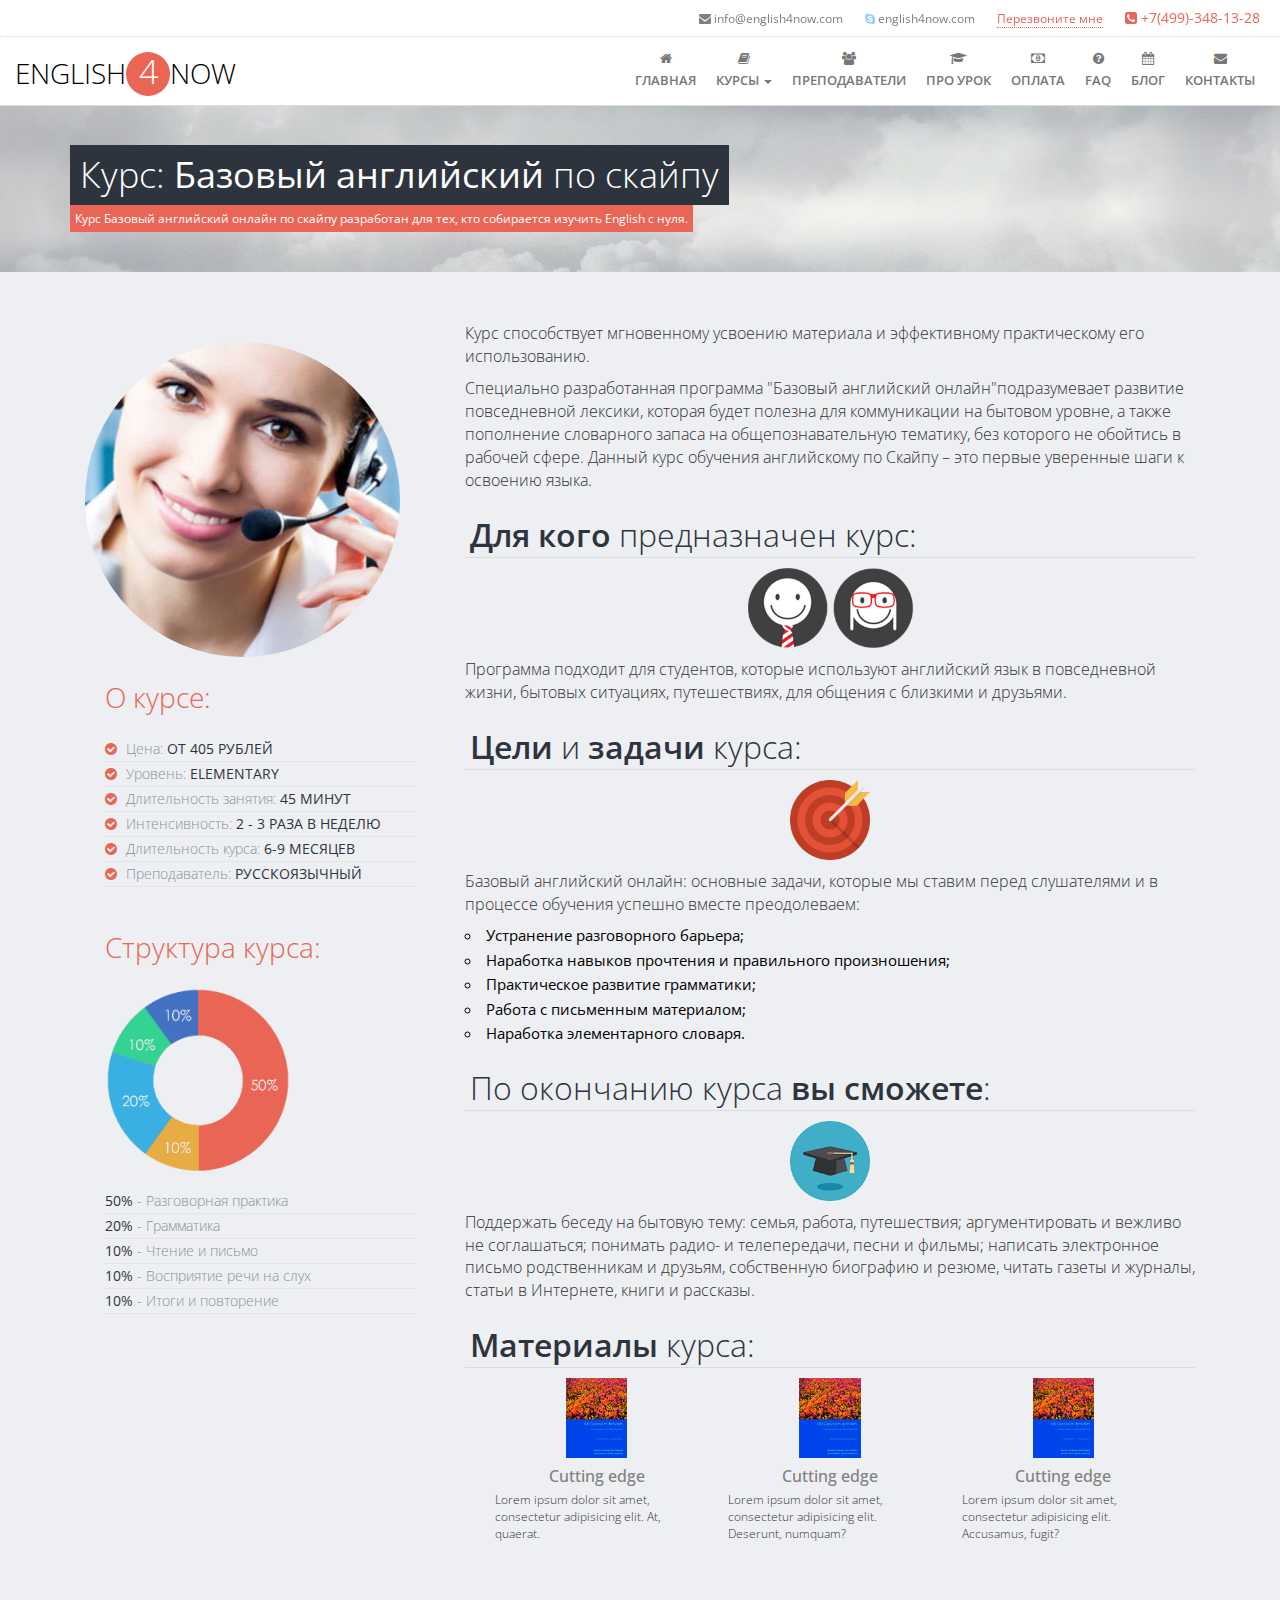
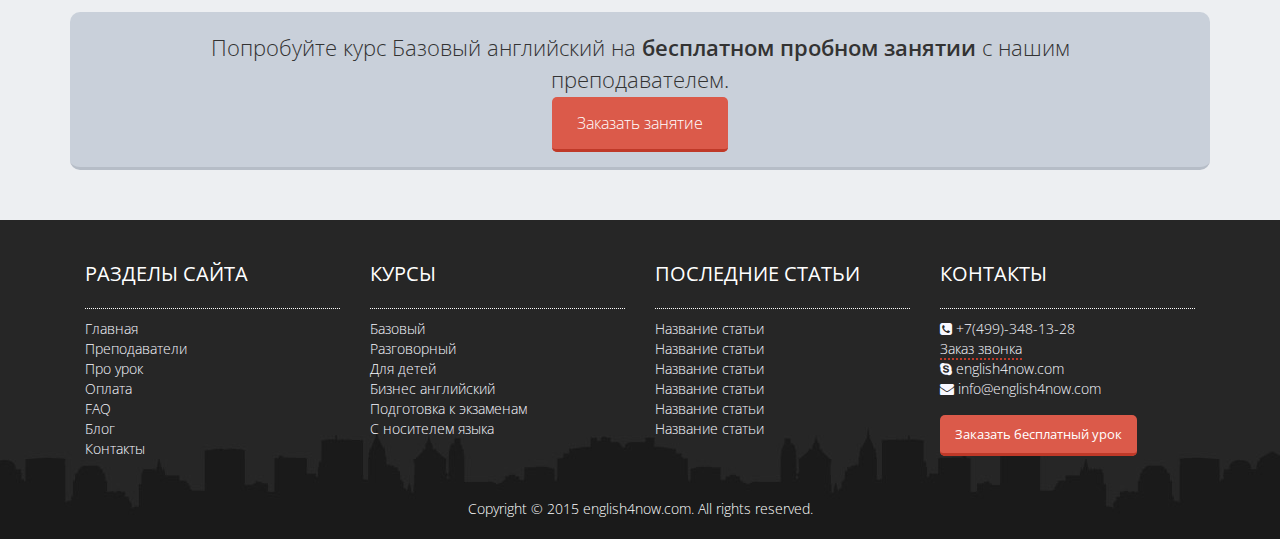
<file: basic-english.html>
<!DOCTYPE html>
<html lang="ru">
<head>
    <meta charset="utf-8">
    <meta http-equiv="X-UA-Compatible" content="IE=edge">
    <meta name="viewport" content="width=device-width, initial-scale=1">
    <!-- The above 3 meta tags *must* come first in the head; any other head content must come *after* these tags -->
    <title>English4now</title>

    <!-- Bootstrap -->
    <link href="css/bootstrap.min.css" rel="stylesheet">

    <!-- HTML5 shim and Respond.js for IE8 support of HTML5 elements and media queries -->
    <!-- WARNING: Respond.js doesn't work if you view the page via file:// -->
    <!--[if lt IE 9]>
    <script src="https://oss.maxcdn.com/html5shiv/3.7.2/html5shiv.min.js"></script>
    <script src="https://oss.maxcdn.com/respond/1.4.2/respond.min.js"></script>
    <![endif]-->

    <link href='http://fonts.googleapis.com/css?family=Open+Sans:400,300,600,700,800&subset=latin,cyrillic,cyrillic-ext' rel='stylesheet' type='text/css'>
    <link rel="stylesheet" href="//maxcdn.bootstrapcdn.com/font-awesome/4.3.0/css/font-awesome.min.css">
    <link rel="stylesheet" href="css/animate.css"/>
    <link rel="stylesheet" href="css/styles.css"/>
    <link rel="stylesheet" href="css/courses.css"/>



</head>
<body>

<header class="main-header">
    <div class="header-top">
        <ul class="clearfix">
            <li><a href="#"><i class="fa fa-envelope"></i> info@english4now.com</a></li>
            <li class="skype-contact"><a href="#"><i class="fa fa-skype"></i> english4now.com</a></li>
            <li class="recall-contact"><a href="#" data-toggle="modal" data-target="#order-call">Перезвоните мне</a></li>
            <li class="phone-contact"><i class="fa fa-phone-square"></i> +7(499)-348-13-28</li>
        </ul>
    </div>
    <nav class="navbar navbar-default">
        <div class="container-fluid">
            <!-- Brand and toggle get grouped for better mobile display -->
            <div class="navbar-header">
                <button type="button" class="navbar-toggle collapsed" data-toggle="collapse" data-target="#bs-example-navbar-collapse-1" aria-expanded="false">
                    <span class="sr-only">Toggle navigation</span>
                    <span class="icon-bar"></span>
                    <span class="icon-bar"></span>
                    <span class="icon-bar"></span>
                </button>
                <a class="navbar-brand" href="index.html">E<span class="close-logo">nglish</span><span class="logo-for">4</span>n<span class="close-logo">ow</span></a>
            </div>
            <!-- Collect the nav links, forms, and other content for toggling -->
            <div class="collapse navbar-collapse" id="bs-example-navbar-collapse-1">
                <ul class="nav navbar-nav navbar-right">
                    <li><a href="index.html"><i class="fa fa-home"></i>Главная</a></li>
                    <li class="dropdown">
                        <a href="#" class="dropdown-toggle" data-toggle="dropdown" role="button" aria-haspopup="true" aria-expanded="false"><i class="fa fa-book"></i>Курсы <span class="caret"></span></a>
                        <ul class="dropdown-menu">
                            <li><a href="basic-english.html">Базовый</a></li>
                            <li><a href="spoken-english.html">Разговорный</a></li>
                            <li><a href="english-for-children.html">Для детей</a></li>
                            <li><a href="business-english.html">Бизнес английский</a></li>
                            <li><a href="exam-english.html">Подготовка к экзаменам</a></li>
                            <li><a href="native-english.html">С носителем языка</a></li>
                        </ul>
                    </li>
                    <li><a href="teachers.html"><i class="fa fa-users"></i>Преподаватели</a></li>
                    <li><a href="index.html#spent-lesson"><i class="fa fa-graduation-cap"></i>Про урок</a></li>
                    <li><a href="payment.html"><i class="fa fa-money"></i>Оплата</a></li>
                    <li><a href="index.html#faq"><i class="fa fa-question-circle"></i>FAQ</a></li>
                    <li><a href="blog.html"><i class="fa fa-calendar"></i>Блог</a></li>
                    <li><a href="contacts.html"><i class="fa fa-envelope"></i>Контакты</a></li>
                </ul>
            </div><!-- /.navbar-collapse -->
        </div><!-- /.container-fluid -->
    </nav>
</header>

<!--------------------Базовый английский------------------------>

<section class="top-page clearfix">
    <div class="container">
        <h1 class="header-page">Курс: <span>Базовый английский</span> по скайпу</h1>
        <p class="slogan-page"><span>Курс Базовый английский онлайн по скайпу разработан для тех, кто собирается изучить English с нуля. </span></p>
    </div>
</section>

<section class="course-full">
    <div class="container">
        <section class="info-course col-lg-4 col-md-4 col-sm-5" >
            <div class="wrap-info-course">
                <img class="course-img img-circle" src="img/courses/basic-single.jpg" width="375" height="375" alt="Базовый английский"/>
                <div class="about-course">
                    <header>О курсе:</header>
                    <ul>
                        <li><i class="fa fa-check-circle"></i> Цена: <span>от 405 рублей</span></li>
                        <li><i class="fa fa-check-circle"></i> Уровень: <span>elementary</span></li>
                        <li><i class="fa fa-check-circle"></i> Длительность занятия: <span>45 минут</span></li>
                        <li><i class="fa fa-check-circle"></i> Интенсивность: <span>2 - 3 раза в неделю</span></li>
                        <li><i class="fa fa-check-circle"></i> Длительность курса: <span>6-9 месяцев</span></li>
                        <li><i class="fa fa-check-circle"></i> Преподаватель: <span>руcскоязычный</span></li>
                    </ul>
                </div>
                <div class="structure-course">
                    <header>Структура курса:</header>
                    <img src="img/pie_chart-basic.png" alt="структура курса"/>
                    <ul>
                        <li><span>50%</span> - Разговорная практика</li>
                        <li><span>20%</span> - Грамматика</li>
                        <li><span>10%</span> - Чтение и письмо</li>
                        <li><span>10%</span> - Восприятие речи на слух</li>
                        <li><span>10%</span> - Итоги и повторение</li>
                    </ul>
                </div>
            </div>
        </section>
        <section class="descr-course-full col-lg-8 col-md-8 col-sm-7">
            <article class="descr-course">
                <p class="paragraph-page">Курс способствует мгновенному усвоению материала и эффективному практическому его использованию. </p> <p> Специально разработанная программа "Базовый английский онлайн"подразумевает развитие повседневной лексики, которая будет полезна для коммуникации на бытовом уровне, а также пополнение словарного запаса на общепознавательную тематику, без которого не обойтись в рабочей сфере. Данный курс обучения английскому по Скайпу – это первые уверенные шаги к освоению языка.</p>
            </article>

            <article class="for-why-course">
                <h3><span>Для кого</span> предназначен курс:</h3>
                <img src="img/icon-for-whom.png" alt="для кого курс"/>
                <p class="paragraph-page">Программа подходит для студентов, которые используют английский язык в повседневной жизни, бытовых ситуациях, путешествиях, для общения с близкими и друзьями.</p>
            </article>
            <article class="target-course">
                <h3><span>Цели</span> и <span>задачи</span> курса:</h3>
                <img src="img/target-ico.png" alt=""/>
                <p class="paragraph-page">Базовый английский онлайн: основные задачи, которые мы ставим перед слушателями и в процессе обучения успешно вместе преодолеваем:
                <ul>
                    <li>Устранение разговорного барьера;</li>
                    <li>Наработка навыков прочтения и правильного произношения;</li>
                    <li>Практическое развитие грамматики;</li>
                    <li>Работа с письменным материалом;</li>
                    <li>Наработка элементарного словаря.</li>
                </ul>
            </article>
            <article class="you-can-course">
                <h3>По окончанию курса <span>вы сможете</span>:</h3>
                <img src="img/sucsess-ico.png" alt=""/>
                <p class="paragraph-page">Поддержать беседу на бытовую тему: семья, работа, путешествия; аргументировать и вежливо не соглашаться; понимать радио- и телепередачи, песни и фильмы; написать электронное письмо родственникам и друзьям, собственную биографию и резюме, читать газеты и журналы, статьи в Интернете, книги и рассказы.</p>
            </article>
            <article class="books-course clearfix">
                <h3><span>Материалы</span> курса:</h3>
                <ul class="col-lg-12 col-md-12 ">
                    <li class="col-lg-4 col-md-4 col-sm-4"><img src="img/books/modeling.jpg" width="92" height="120" alt=""/>
                        <h4>Cutting edge</h4>
                        <p>Lorem ipsum dolor sit amet, consectetur adipisicing elit. At, quaerat.</p>
                    </li>
                    <li class="col-lg-4 col-md-4 col-sm-4"><img src="img/books/modeling.jpg" width="92" height="120" alt=""/>
                        <h4>Cutting edge</h4>
                        <p>Lorem ipsum dolor sit amet, consectetur adipisicing elit. Deserunt, numquam?</p>
                    </li>
                    <li class="col-lg-4 col-md-4 col-sm-4"><img src="img/books/modeling.jpg" width="92" height="120" alt=""/>
                        <h4>Cutting edge</h4>
                        <p>Lorem ipsum dolor sit amet, consectetur adipisicing elit. Accusamus, fugit?</p>
                    </li>
                </ul>
            </article>
        </section>
    </div>
    <section>
        <div class="container">
            <div class="call-to-action">
                <p>Попробуйте курс Базовый английский на <span>бесплатном пробном занятии</span> с нашим преподавателем.</p>
                <p class="btn-red"><a href="#" data-toggle="modal" data-target="#order-form">Заказать занятие</a></p>
            </div>
        </div>
    </section>
</section>

<!--------------------FOOTER------------------------>
<footer class="main-footer">
    <div class="container">
        <section class="footer-first col-lg-3 col-md-3">
            <header>Разделы сайта</header>
            <ul>
                <li><a href="index.html">Главная</a></li>
                <li><a href="teachers.html">Преподаватели</a></li>
                <li><a href="index.html#spent-lesson">Про урок</a></li>
                <li><a href="payment.html">Оплата</a></li>
                <li><a href="index.html#faq">FAQ</a></li>
                <li><a href="blog.html">Блог</a></li>
                <li><a href="contacts.html">Контакты</a></li>
            </ul>
        </section>
        <section class="footer-second col-lg-3 col-md-3">
            <header>Курсы</header>
            <ul>
                <li><a href="basic-english.html">Базовый</a></li>
                <li><a href="spoken-english.html">Разговорный</a></li>
                <li><a href="english-for-children.html">Для детей</a></li>
                <li><a href="business-english.html">Бизнес английский</a></li>
                <li><a href="exam-english.html">Подготовка к экзаменам</a></li>
                <li><a href="native-english.html">С носителем языка</a></li>
            </ul>
        </section>
        <section class="footer-forth col-lg-3 col-md-3">
            <header>Последние статьи</header>
            <ul>
                <li><a href="#">Название статьи</a></li>
                <li><a href="#">Название статьи</a></li>
                <li><a href="#">Название статьи</a></li>
                <li><a href="#">Название статьи</a></li>
                <li><a href="#">Название статьи</a></li>
                <li><a href="#">Название статьи</a></li>
            </ul>
        </section>
        <section class="footer-third col-lg-3 col-md-3">
            <header>Контакты</header>
            <ul>
                <li><a href="#" data-toggle="modal" data-target="#order-call"><i class="fa fa-phone-square"></i> +7(499)-348-13-28</a></li>
                <li class="recall-contact"><a href="#" data-toggle="modal" data-target="#order-call">Заказ звонка</a></li>
                <li><a href=""><i class="fa fa-skype"></i> english4now.com</a></li>
                <li><a href=""><i class="fa fa-envelope"></i> info@english4now.com</a></li>
            </ul>


                <p class="free-lesson btn-footer"><a href="#" data-toggle="modal" data-target="#order-form">Заказать бесплатный урок</a></p>

        </section>
    </div>
    <div class="footer-bottom">
        <!--<div class="container">-->
        <!--<div class="logo"><a href="index.html">English<span>4</span>now</a></div>-->

        <!--<div class="social">-->
        <!--<ul>-->
        <!--<li class="facebook"><a href="#"></a></li>-->
        <!--<li class="twitter"><a href="#"></a></li>-->
        <!--<li class="vk"><a href="#"></a></li>-->
        <!--<li class="in"><a href="#"></a></li>-->
        <!--</ul>-->
        <!--</div>-->
        <!--</div>-->

        <p class="copyright">Copyright © 2015 english4now.com. All rights reserved.</p>

    </div>


</footer>


<!--------------------modal-windows------------------------>

<!-- Modal заказа урока -->
<div class="modal fade" id="order-form" tabindex="-1" role="dialog" aria-labelledby="myModalLabel">
    <div class="modal-dialog" role="document">
        <div class="modal-content">
            <div class="modal-body">
                <form action="" class="form-free-lesson center-block">
                    <div class="wrapper-form">
                        <header class="header-form">Заказ бесплатного урока</header>
                        <input type="text" placeholder="Имя"/>
                        <input type="text" placeholder="Skype"/>
                        <input type="tel" placeholder="Телефон (в межд.формате)"/>
                        <input type="email" placeholder="Email"/>
                        <input type="submit" class="submit-form" value="Отправить заявку"/>
                    </div>
                </form>
            </div>
        </div>
    </div>
</div>

<!-- Modal заказа звонка-->
<div class="modal fade" id="order-call" tabindex="-1" role="dialog" aria-labelledby="myModalLabel">
    <div class="modal-dialog" role="document">
        <div class="modal-content">
            <div class="modal-body">
                <form action="" class="form-free-lesson center-block">
                    <div class="wrapper-form">
                        <header class="header-form">Заказ звонка</header>
                        <input type="text" placeholder="Имя"/>
                        <input type="tel" placeholder="Телефон (в международном формате)"/>
                        <input type="submit" class="submit-form" value="Заказать звонок"/>
                    </div>
                </form>
            </div>
        </div>
    </div>
</div>


<!-- jQuery (necessary for Bootstrap's JavaScript plugins) -->
<script src="https://ajax.googleapis.com/ajax/libs/jquery/1.11.2/jquery.min.js"></script>
<!-- Include all compiled plugins (below), or include individual files as needed -->
<script src="js/bootstrap.min.js"></script>

<!--OWL-->

<!-- Important Owl stylesheet -->
<!--<link rel="stylesheet" href="css/owl.carousel.css">-->
<!-- Default Theme -->
<!--<link rel="stylesheet" href="css/owl.theme.css">-->
<!--  jQuery 1.7+  -->
<!--<script src="js/jquery-1.9.1.min.js"></script>-->
<!-- Include js plugin -->
<!--<script src="js/owl.carousel.js"></script>-->
<!--OWL-->

<!--<script src="js/headhesive.min.js"></script>-->
<!--<script src="js/jquery.lockfixed.min.js"></script>-->
<script src="js/jquery.scrollUp.js"></script>

<script src="js/main.js"></script>
</body>
</html>
</file>
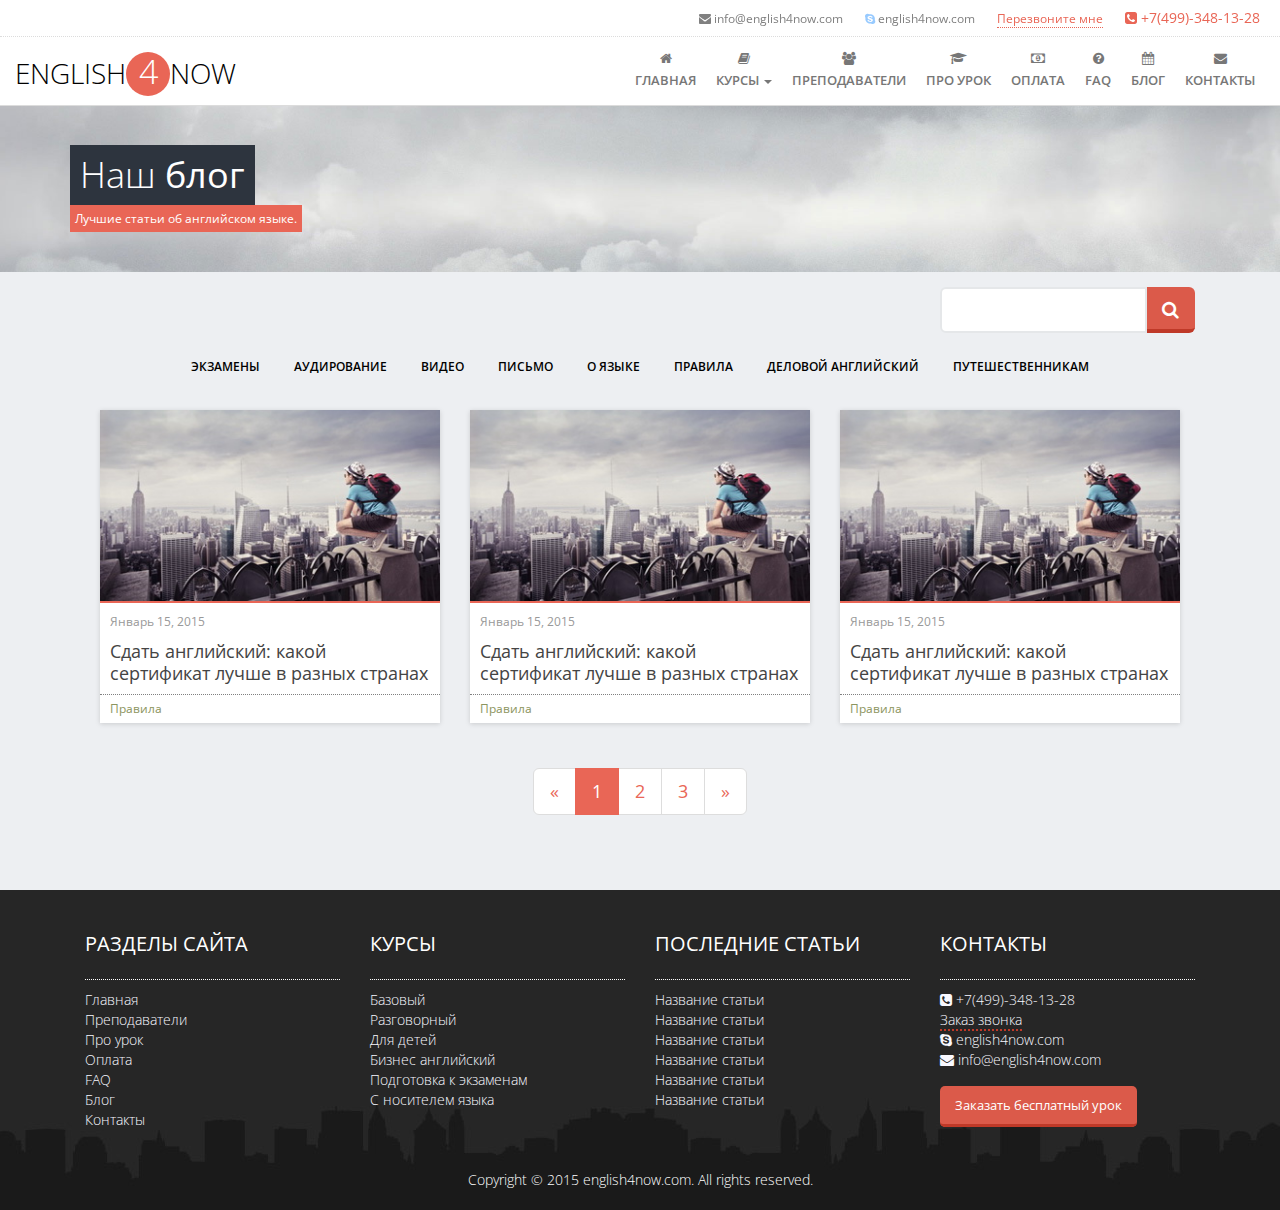
<file: blog.html>
<!DOCTYPE html>
<html lang="ru">
<head>
    <meta charset="utf-8">
    <meta http-equiv="X-UA-Compatible" content="IE=edge">
    <meta name="viewport" content="width=device-width, initial-scale=1">
    <!-- The above 3 meta tags *must* come first in the head; any other head content must come *after* these tags -->
    <title>English4now</title>

    <!-- Bootstrap -->
    <link href="css/bootstrap.min.css" rel="stylesheet">

    <!-- HTML5 shim and Respond.js for IE8 support of HTML5 elements and media queries -->
    <!-- WARNING: Respond.js doesn't work if you view the page via file:// -->
    <!--[if lt IE 9]>
    <script src="https://oss.maxcdn.com/html5shiv/3.7.2/html5shiv.min.js"></script>

    <script src="https://oss.maxcdn.com/respond/1.4.2/respond.min.js"></script>
    <![endif]-->

    <link href='http://fonts.googleapis.com/css?family=Bad+Script&subset=latin,cyrillic' rel='stylesheet' type='text/css'>
    <link href='http://fonts.googleapis.com/css?family=Open+Sans:400,300,600,700,800&subset=latin,cyrillic,cyrillic-ext' rel='stylesheet' type='text/css'>
    <link rel="stylesheet" href="css/font-awesome.min.css">
    <link rel="stylesheet" href="css/animate.css"/>
    <link rel="stylesheet" href="css/styles.css"/>
    <link rel="stylesheet" href="css/blog.css"/>



</head>
<body>

<header class="main-header">
    <div class="header-top">
        <ul class="clearfix">
            <li><a href="#"><i class="fa fa-envelope"></i> info@english4now.com</a></li>
            <li class="skype-contact"><a href="#"><i class="fa fa-skype"></i> english4now.com</a></li>
            <li class="recall-contact"><a href="#" data-toggle="modal" data-target="#order-call">Перезвоните мне</a></li>
            <li class="phone-contact"><i class="fa fa-phone-square"></i> +7(499)-348-13-28</li>
        </ul>
    </div>
    <nav class="navbar navbar-default">
        <div class="container-fluid">
            <!-- Brand and toggle get grouped for better mobile display -->
            <div class="navbar-header">
                <button type="button" class="navbar-toggle collapsed" data-toggle="collapse" data-target="#bs-example-navbar-collapse-1" aria-expanded="false">
                    <span class="sr-only">Toggle navigation</span>
                    <span class="icon-bar"></span>
                    <span class="icon-bar"></span>
                    <span class="icon-bar"></span>
                </button>
                <a class="navbar-brand" href="index.html">E<span class="close-logo">nglish</span><span class="logo-for">4</span>n<span class="close-logo">ow</span></a>
            </div>
            <!-- Collect the nav links, forms, and other content for toggling -->
            <div class="collapse navbar-collapse" id="bs-example-navbar-collapse-1">
                <ul class="nav navbar-nav navbar-right">
                    <li><a href="index.html"><i class="fa fa-home"></i>Главная</a></li>
                    <li class="dropdown">
                        <a href="#" class="dropdown-toggle" data-toggle="dropdown" role="button" aria-haspopup="true" aria-expanded="false"><i class="fa fa-book"></i>Курсы <span class="caret"></span></a>
                        <ul class="dropdown-menu">
                            <li><a href="basic-english.html">Базовый</a></li>
                            <li><a href="spoken-english.html">Разговорный</a></li>
                            <li><a href="english-for-children.html">Для детей</a></li>
                            <li><a href="business-english.html">Бизнес английский</a></li>
                            <li><a href="exam-english.html">Подготовка к экзаменам</a></li>
                            <li><a href="native-english.html">С носителем языка</a></li>
                        </ul>
                    </li>
                    <li><a href="teachers.html"><i class="fa fa-users"></i>Преподаватели</a></li>
                    <li><a href="index.html#spent-lesson"><i class="fa fa-graduation-cap"></i>Про урок</a></li>
                    <li><a href="payment.html"><i class="fa fa-money"></i>Оплата</a></li>
                    <li><a href="index.html#faq"><i class="fa fa-question-circle"></i>FAQ</a></li>
                    <li><a href="blog.html"><i class="fa fa-calendar"></i>Блог</a></li>
                    <li><a href="contacts.html"><i class="fa fa-envelope"></i>Контакты</a></li>
                </ul>
            </div><!-- /.navbar-collapse -->
        </div><!-- /.container-fluid -->
    </nav>
</header>



<!--------------------BLOG------------------------>
<section class="top-page clearfix">
    <div class="container">
        <h1 class="header-page">Наш <span>блог</span></h1>
        <p class="slogan-page"><span>Лучшие статьи об английском языке.</span></p>
    </div>
</section>
<section class="blog">
    <section class="search clearfix">
            <div class="container">
                <div class="wrapper-search col-lg-3 col-lg-offset-9">
                    <form>
                        <div class="input-group input-group-lg">
                            <input class="form-control" name="s" id="s" type="text">
			                    <span class="input-group-btn">
								    <button type="submit" class="btn btn-primary btn-lg"><i class="fa fa-search"></i></button>
								</span>
                        </div>
                    </form>
                </div>
            </div>
    </section>
    <section class="categories clearfix">
        <div class="container">
            <div class="wrapper-categories">
                <ul>
                    <li><a href="#">Экзамены</a></li>
                    <li><a href="#">Аудирование</a></li>
                    <li><a href="#">Видео</a></li>
                    <li><a href="#">Письмо</a></li>
                    <li><a href="#">О языке</a></li>
                    <li><a href="#">Правила</a></li>
                    <li><a href="#">Деловой английский</a></li>
                    <li><a href="#">Путешественникам</a></li>
                </ul>
            </div>
        </div>
    </section>
    <div class="container">
        <section class="articles col-lg-12 col-md-12 col-sm-12 col-xs-12 ">
            <div class="masonry-container">
                <div class="col-lg-4 col-md-4 col-sm-6 col-xs-12 item">
                    <div class="wrapper-item">
                        <div class="wrap-img">
                            <a href="single-article.html"><img src="img/blog/po1.jpg" alt="alt"/></a>
                        </div>
                        <div class="wrapper-post">
                            <p class="date-post">Январь 15, 2015</p>
                            <h2 class="header-article"><a href="single-article.html">Сдать английский: какой сертификат лучше в разных странах</a></h2>
                            <p class="tag"><a href="#">Правила</a></p>
                        </div>
                    </div>
                </div>
                <div class="col-lg-4 col-md-4 col-sm-6 col-xs-12 item">
                    <div class="wrapper-item">
                        <div class="wrap-img">
                            <a href="single-article.html"><img src="img/blog/po1.jpg" alt="alt"/></a>
                        </div>
                        <div class="wrapper-post">
                            <p class="date-post">Январь 15, 2015</p>
                            <h2 class="header-article"><a href="single-article.html">Сдать английский: какой сертификат лучше в разных странах</a></h2>
                            <p class="tag"><a href="#">Правила</a></p>
                        </div>
                    </div>
                </div>
                <div class="col-lg-4 col-md-4 col-sm-6 col-xs-12 item">
                    <div class="wrapper-item">
                        <div class="wrap-img">
                            <a href="single-article.html"><img src="img/blog/po1.jpg" alt="alt"/></a>
                        </div>
                        <div class="wrapper-post">
                            <p class="date-post">Январь 15, 2015</p>
                            <h2 class="header-article"><a href="single-article.html">Сдать английский: какой сертификат лучше в разных странах</a></h2>
                            <p class="tag"><a href="#">Правила</a></p>
                        </div>
                    </div>
                </div>


            </div>
        </section>
        <div class="pagination-centered">
            <ul class="pagination pagination-lg">
                <li><a href="#">«</a></li>
                <li class="active"><a href="#">1</a></li>
                <li><a href="#">2</a></li>
                <li><a href="#">3</a></li>
                <li><a href="#">»</a></li>
            </ul>
        </div>
    </div>
</section>


<!--------------------FOOTER------------------------>
<footer class="main-footer">
    <div class="container">
        <section class="footer-first col-lg-3 col-md-3">
            <header>Разделы сайта</header>
            <ul>
                <li><a href="index.html">Главная</a></li>
                <li><a href="teachers.html">Преподаватели</a></li>
                <li><a href="index.html#spent-lesson">Про урок</a></li>
                <li><a href="payment.html">Оплата</a></li>
                <li><a href="index.html#faq">FAQ</a></li>
                <li><a href="blog.html">Блог</a></li>
                <li><a href="contacts.html">Контакты</a></li>
            </ul>
        </section>
        <section class="footer-second col-lg-3 col-md-3">
            <header>Курсы</header>
            <ul>
                <li><a href="basic-english.html">Базовый</a></li>
                <li><a href="spoken-english.html">Разговорный</a></li>
                <li><a href="english-for-children.html">Для детей</a></li>
                <li><a href="business-english.html">Бизнес английский</a></li>
                <li><a href="exam-english.html">Подготовка к экзаменам</a></li>
                <li><a href="native-english.html">С носителем языка</a></li>
            </ul>
        </section>
        <section class="footer-forth col-lg-3 col-md-3">
            <header>Последние статьи</header>
            <ul>
                <li><a href="#">Название статьи</a></li>
                <li><a href="#">Название статьи</a></li>
                <li><a href="#">Название статьи</a></li>
                <li><a href="#">Название статьи</a></li>
                <li><a href="#">Название статьи</a></li>
                <li><a href="#">Название статьи</a></li>
            </ul>
        </section>
        <section class="footer-third col-lg-3 col-md-3">
            <header>Контакты</header>
            <ul>
                <li><a href="#" data-toggle="modal" data-target="#order-call"><i class="fa fa-phone-square"></i> +7(499)-348-13-28</a></li>
                <li class="recall-contact"><a href="#" data-toggle="modal" data-target="#order-call">Заказ звонка</a></li>
                <li><a href=""><i class="fa fa-skype"></i> english4now.com</a></li>
                <li><a href=""><i class="fa fa-envelope"></i> info@english4now.com</a></li>
            </ul>


                <p class="free-lesson btn-footer"><a href="#" data-toggle="modal" data-target="#order-form">Заказать бесплатный урок</a></p>

        </section>
    </div>
    <div class="footer-bottom">
        <!--<div class="container">-->
        <!--<div class="logo"><a href="index.html">English<span>4</span>now</a></div>-->

        <!--<div class="social">-->
        <!--<ul>-->
        <!--<li class="facebook"><a href="#"></a></li>-->
        <!--<li class="twitter"><a href="#"></a></li>-->
        <!--<li class="vk"><a href="#"></a></li>-->
        <!--<li class="in"><a href="#"></a></li>-->
        <!--</ul>-->
        <!--</div>-->
        <!--</div>-->

        <p class="copyright">Copyright © 2015 english4now.com. All rights reserved.</p>

    </div>


</footer>


<!--------------------modal-windows------------------------>

<!-- Modal заказа урока -->
<div class="modal fade" id="order-form" tabindex="-1" role="dialog" aria-labelledby="myModalLabel">
    <div class="modal-dialog" role="document">
        <div class="modal-content">
            <div class="modal-body">
                <form action="" class="form-free-lesson center-block">
                    <div class="wrapper-form">
                        <header class="header-form">Заказ бесплатного урока</header>
                        <input type="text" placeholder="Имя"/>
                        <input type="text" placeholder="Skype"/>
                        <input type="tel" placeholder="Телефон (в межд.формате)"/>
                        <input type="email" placeholder="Email"/>
                        <input type="submit" class="submit-form" value="Отправить заявку"/>
                    </div>
                </form>
            </div>
        </div>
    </div>
</div>

<!-- Modal заказа звонка-->
<div class="modal fade" id="order-call" tabindex="-1" role="dialog" aria-labelledby="myModalLabel">
    <div class="modal-dialog" role="document">
        <div class="modal-content">
            <div class="modal-body">
                <form action="" class="form-free-lesson center-block">
                    <div class="wrapper-form">
                        <header class="header-form">Заказ звонка</header>
                        <input type="text" placeholder="Имя"/>
                        <input type="tel" placeholder="Телефон (в международном формате)"/>
                        <input type="submit" class="submit-form" value="Заказать звонок"/>
                    </div>
                </form>
            </div>
        </div>
    </div>
</div>






<!-- jQuery (necessary for Bootstrap's JavaScript plugins) -->
<script src="https://ajax.googleapis.com/ajax/libs/jquery/1.11.2/jquery.min.js"></script>
<!-- Include all compiled plugins (below), or include individual files as needed -->
<script src="js/bootstrap.min.js"></script>

<!--OWL-->

<!-- Important Owl stylesheet -->
<link rel="stylesheet" href="css/owl.carousel.css">
<!-- Default Theme -->
<link rel="stylesheet" href="css/owl.theme.css">
<!--  jQuery 1.7+  -->
<script src="js/jquery-1.9.1.min.js"></script>
<!-- Include js plugin -->
<script src="js/owl.carousel.js"></script>
<!--OWL-->

<script src="js/headhesive.min.js"></script>
<script src="js/imagesloaded.pkgd.min.js"></script>
<script src="js/jquery-imagefill.js"></script>
<script src="js/masonry.pkgd.min.js"></script>
<script src="js/jquery.scrollUp.js"></script>
<script src="js/main.js"></script>
<script src="js/blog.js"></script>
</body>
</html>
</file>
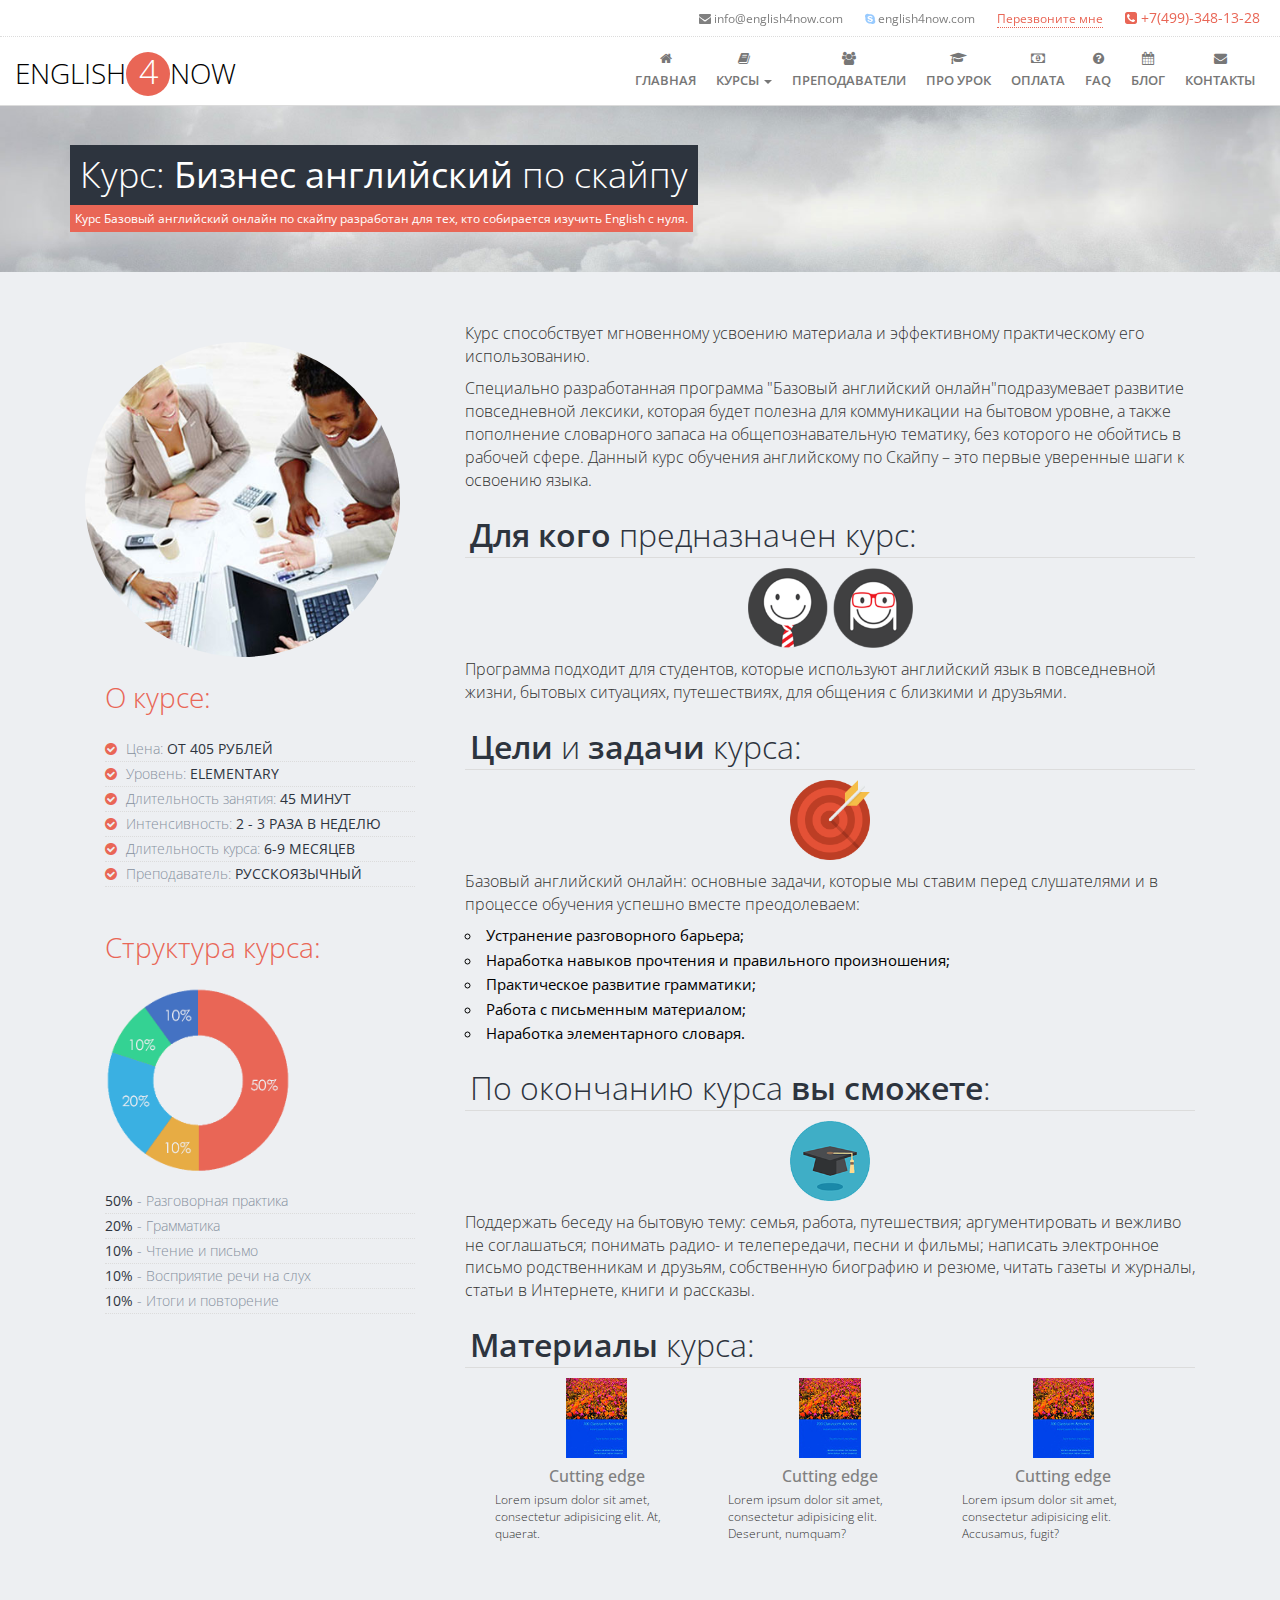
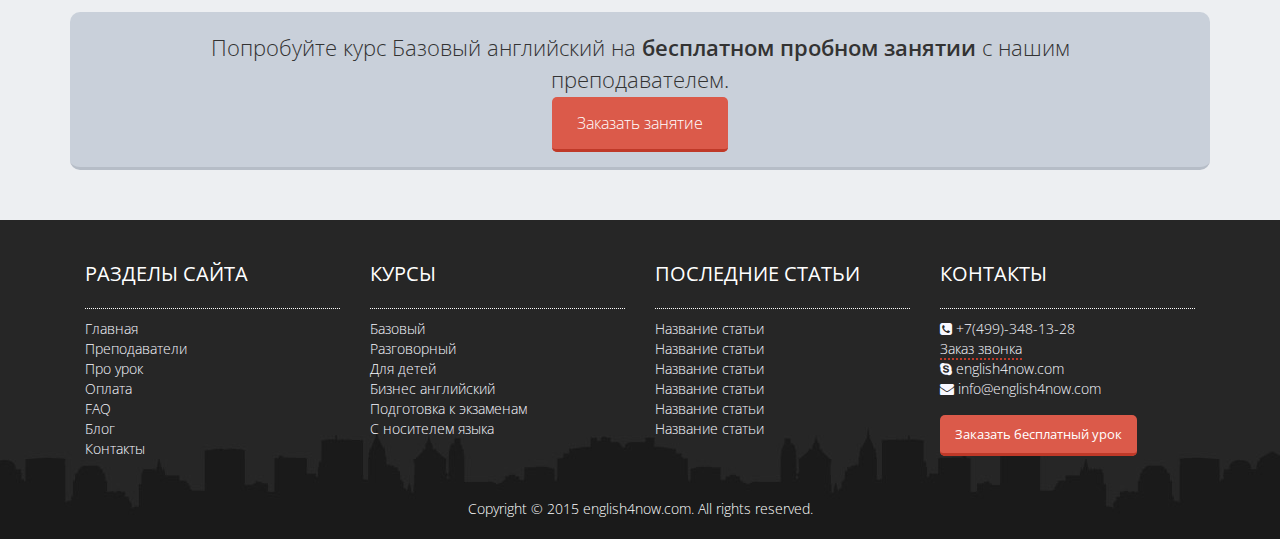
<file: business-english.html>
<!DOCTYPE html>
<html lang="ru">
<head>
    <meta charset="utf-8">
    <meta http-equiv="X-UA-Compatible" content="IE=edge">
    <meta name="viewport" content="width=device-width, initial-scale=1">
    <!-- The above 3 meta tags *must* come first in the head; any other head content must come *after* these tags -->
    <title>English4now</title>

    <!-- Bootstrap -->
    <link href="css/bootstrap.min.css" rel="stylesheet">

    <!-- HTML5 shim and Respond.js for IE8 support of HTML5 elements and media queries -->
    <!-- WARNING: Respond.js doesn't work if you view the page via file:// -->
    <!--[if lt IE 9]>
    <script src="https://oss.maxcdn.com/html5shiv/3.7.2/html5shiv.min.js"></script>
    <script src="https://oss.maxcdn.com/respond/1.4.2/respond.min.js"></script>
    <![endif]-->

    <link href='http://fonts.googleapis.com/css?family=Open+Sans:400,300,600,700,800&subset=latin,cyrillic,cyrillic-ext' rel='stylesheet' type='text/css'>
    <link rel="stylesheet" href="//maxcdn.bootstrapcdn.com/font-awesome/4.3.0/css/font-awesome.min.css">
    <link rel="stylesheet" href="css/animate.css"/>
    <link rel="stylesheet" href="css/styles.css"/>
    <link rel="stylesheet" href="css/courses.css"/>



</head>
<body>

<header class="main-header">
    <div class="header-top">
        <ul class="clearfix">
            <li><a href="#"><i class="fa fa-envelope"></i> info@english4now.com</a></li>
            <li class="skype-contact"><a href="#"><i class="fa fa-skype"></i> english4now.com</a></li>
            <li class="recall-contact"><a href="#" data-toggle="modal" data-target="#order-call">Перезвоните мне</a></li>
            <li class="phone-contact"><i class="fa fa-phone-square"></i> +7(499)-348-13-28</li>
        </ul>
    </div>
    <nav class="navbar navbar-default">
        <div class="container-fluid">
            <!-- Brand and toggle get grouped for better mobile display -->
            <div class="navbar-header">
                <button type="button" class="navbar-toggle collapsed" data-toggle="collapse" data-target="#bs-example-navbar-collapse-1" aria-expanded="false">
                    <span class="sr-only">Toggle navigation</span>
                    <span class="icon-bar"></span>
                    <span class="icon-bar"></span>
                    <span class="icon-bar"></span>
                </button>
                <a class="navbar-brand" href="index.html">E<span class="close-logo">nglish</span><span class="logo-for">4</span>n<span class="close-logo">ow</span></a>
            </div>
            <!-- Collect the nav links, forms, and other content for toggling -->
            <div class="collapse navbar-collapse" id="bs-example-navbar-collapse-1">
                <ul class="nav navbar-nav navbar-right">
                    <li><a href="index.html"><i class="fa fa-home"></i>Главная</a></li>
                    <li class="dropdown">
                        <a href="#" class="dropdown-toggle" data-toggle="dropdown" role="button" aria-haspopup="true" aria-expanded="false"><i class="fa fa-book"></i>Курсы <span class="caret"></span></a>
                        <ul class="dropdown-menu">
                            <li><a href="basic-english.html">Базовый</a></li>
                            <li><a href="spoken-english.html">Разговорный</a></li>
                            <li><a href="english-for-children.html">Для детей</a></li>
                            <li><a href="business-english.html">Бизнес английский</a></li>
                            <li><a href="exam-english.html">Подготовка к экзаменам</a></li>
                            <li><a href="native-english.html">С носителем языка</a></li>
                        </ul>
                    </li>
                    <li><a href="teachers.html"><i class="fa fa-users"></i>Преподаватели</a></li>
                    <li><a href="index.html#spent-lesson"><i class="fa fa-graduation-cap"></i>Про урок</a></li>
                    <li><a href="payment.html"><i class="fa fa-money"></i>Оплата</a></li>
                    <li><a href="index.html#faq"><i class="fa fa-question-circle"></i>FAQ</a></li>
                    <li><a href="blog.html"><i class="fa fa-calendar"></i>Блог</a></li>
                    <li><a href="contacts.html"><i class="fa fa-envelope"></i>Контакты</a></li>
                </ul>
            </div><!-- /.navbar-collapse -->
        </div><!-- /.container-fluid -->
    </nav>
</header>

<!--------------------Базовый английский------------------------>

<section class="top-page clearfix">
    <div class="container">
        <h1 class="header-page">Курс: <span>Бизнес английский</span> по скайпу</h1>
        <p class="slogan-page"><span>Курс Базовый английский онлайн по скайпу разработан для тех, кто собирается изучить English с нуля. </span></p>
    </div>
</section>

<section class="course-full">
    <div class="container">
        <section class="info-course col-lg-4 col-md-4 col-sm-5" >
            <div class="wrap-info-course">
                <img class="course-img img-circle" src="img/courses/business-single.jpg" width="375" height="375" alt="Базовый английский"/>
                <div class="about-course">
                    <header>О курсе:</header>
                    <ul>
                        <li><i class="fa fa-check-circle"></i> Цена: <span>от 405 рублей</span></li>
                        <li><i class="fa fa-check-circle"></i> Уровень: <span>elementary</span></li>
                        <li><i class="fa fa-check-circle"></i> Длительность занятия: <span>45 минут</span></li>
                        <li><i class="fa fa-check-circle"></i> Интенсивность: <span>2 - 3 раза в неделю</span></li>
                        <li><i class="fa fa-check-circle"></i> Длительность курса: <span>6-9 месяцев</span></li>
                        <li><i class="fa fa-check-circle"></i> Преподаватель: <span>руcскоязычный</span></li>
                    </ul>
                </div>
                <div class="structure-course">
                    <header>Структура курса:</header>
                    <img src="img/pie_chart-business.png" alt="структура курса"/>
                    <ul>
                        <li><span>50%</span> - Разговорная практика</li>
                        <li><span>20%</span> - Грамматика</li>
                        <li><span>10%</span> - Чтение и письмо</li>
                        <li><span>10%</span> - Восприятие речи на слух</li>
                        <li><span>10%</span> - Итоги и повторение</li>
                    </ul>
                </div>
            </div>
        </section>
        <section class="descr-course-full col-lg-8 col-md-8 col-sm-7">
            <article class="descr-course">
                <p class="paragraph-page">Курс способствует мгновенному усвоению материала и эффективному практическому его использованию. </p> <p> Специально разработанная программа "Базовый английский онлайн"подразумевает развитие повседневной лексики, которая будет полезна для коммуникации на бытовом уровне, а также пополнение словарного запаса на общепознавательную тематику, без которого не обойтись в рабочей сфере. Данный курс обучения английскому по Скайпу – это первые уверенные шаги к освоению языка.</p>
            </article>

            <article class="for-why-course">
                <h3><span>Для кого</span> предназначен курс:</h3>
                <img src="img/icon-for-whom.png" alt="для кого курс"/>
                <p class="paragraph-page">Программа подходит для студентов, которые используют английский язык в повседневной жизни, бытовых ситуациях, путешествиях, для общения с близкими и друзьями.</p>
            </article>
            <article class="target-course">
                <h3><span>Цели</span> и <span>задачи</span> курса:</h3>
                <img src="img/target-ico.png" alt=""/>
                <p class="paragraph-page">Базовый английский онлайн: основные задачи, которые мы ставим перед слушателями и в процессе обучения успешно вместе преодолеваем:
                <ul>
                    <li>Устранение разговорного барьера;</li>
                    <li>Наработка навыков прочтения и правильного произношения;</li>
                    <li>Практическое развитие грамматики;</li>
                    <li>Работа с письменным материалом;</li>
                    <li>Наработка элементарного словаря.</li>
                </ul>
            </article>
            <article class="you-can-course">
                <h3>По окончанию курса <span>вы сможете</span>:</h3>
                <img src="img/sucsess-ico.png" alt=""/>
                <p class="paragraph-page">Поддержать беседу на бытовую тему: семья, работа, путешествия; аргументировать и вежливо не соглашаться; понимать радио- и телепередачи, песни и фильмы; написать электронное письмо родственникам и друзьям, собственную биографию и резюме, читать газеты и журналы, статьи в Интернете, книги и рассказы.</p>
            </article>
            <article class="books-course clearfix">
                <h3><span>Материалы</span> курса:</h3>
                <ul class="col-lg-12 col-md-12 ">
                    <li class="col-lg-4 col-md-4 col-sm-4"><img src="img/books/modeling.jpg" width="92" height="120" alt=""/>
                        <h4>Cutting edge</h4>
                        <p>Lorem ipsum dolor sit amet, consectetur adipisicing elit. At, quaerat.</p>
                    </li>
                    <li class="col-lg-4 col-md-4 col-sm-4"><img src="img/books/modeling.jpg" width="92" height="120" alt=""/>
                        <h4>Cutting edge</h4>
                        <p>Lorem ipsum dolor sit amet, consectetur adipisicing elit. Deserunt, numquam?</p>
                    </li>
                    <li class="col-lg-4 col-md-4 col-sm-4"><img src="img/books/modeling.jpg" width="92" height="120" alt=""/>
                        <h4>Cutting edge</h4>
                        <p>Lorem ipsum dolor sit amet, consectetur adipisicing elit. Accusamus, fugit?</p>
                    </li>
                </ul>
            </article>
        </section>
    </div>
    <section>
        <div class="container">
            <div class="call-to-action">
                <p>Попробуйте курс Базовый английский на <span>бесплатном пробном занятии</span> с нашим преподавателем.</p>
                <p class="btn-red"><a href="#" data-toggle="modal" data-target="#order-form">Заказать занятие</a></p>
            </div>
        </div>
    </section>
</section>

<!--------------------FOOTER------------------------>
<footer class="main-footer">
    <div class="container">
        <section class="footer-first col-lg-3 col-md-3">
            <header>Разделы сайта</header>
            <ul>
                <li><a href="index.html">Главная</a></li>
                <li><a href="teachers.html">Преподаватели</a></li>
                <li><a href="index.html#spent-lesson">Про урок</a></li>
                <li><a href="payment.html">Оплата</a></li>
                <li><a href="index.html#faq">FAQ</a></li>
                <li><a href="blog.html">Блог</a></li>
                <li><a href="contacts.html">Контакты</a></li>
            </ul>
        </section>
        <section class="footer-second col-lg-3 col-md-3">
            <header>Курсы</header>
            <ul>
                <li><a href="basic-english.html">Базовый</a></li>
                <li><a href="spoken-english.html">Разговорный</a></li>
                <li><a href="english-for-children.html">Для детей</a></li>
                <li><a href="business-english.html">Бизнес английский</a></li>
                <li><a href="exam-english.html">Подготовка к экзаменам</a></li>
                <li><a href="native-english.html">С носителем языка</a></li>
            </ul>
        </section>
        <section class="footer-forth col-lg-3 col-md-3">
            <header>Последние статьи</header>
            <ul>
                <li><a href="#">Название статьи</a></li>
                <li><a href="#">Название статьи</a></li>
                <li><a href="#">Название статьи</a></li>
                <li><a href="#">Название статьи</a></li>
                <li><a href="#">Название статьи</a></li>
                <li><a href="#">Название статьи</a></li>
            </ul>
        </section>
        <section class="footer-third col-lg-3 col-md-3">
            <header>Контакты</header>
            <ul>
                <li><a href="#" data-toggle="modal" data-target="#order-call"><i class="fa fa-phone-square"></i> +7(499)-348-13-28</a></li>
                <li class="recall-contact"><a href="#" data-toggle="modal" data-target="#order-call">Заказ звонка</a></li>
                <li><a href=""><i class="fa fa-skype"></i> english4now.com</a></li>
                <li><a href=""><i class="fa fa-envelope"></i> info@english4now.com</a></li>
            </ul>


                <p class="free-lesson btn-footer"><a href="#" data-toggle="modal" data-target="#order-form">Заказать бесплатный урок</a></p>

        </section>
    </div>
    <div class="footer-bottom">
        <!--<div class="container">-->
        <!--<div class="logo"><a href="index.html">English<span>4</span>now</a></div>-->

        <!--<div class="social">-->
        <!--<ul>-->
        <!--<li class="facebook"><a href="#"></a></li>-->
        <!--<li class="twitter"><a href="#"></a></li>-->
        <!--<li class="vk"><a href="#"></a></li>-->
        <!--<li class="in"><a href="#"></a></li>-->
        <!--</ul>-->
        <!--</div>-->
        <!--</div>-->

        <p class="copyright">Copyright © 2015 english4now.com. All rights reserved.</p>

    </div>


</footer>


<!--------------------modal-windows------------------------>

<!-- Modal заказа урока -->
<div class="modal fade" id="order-form" tabindex="-1" role="dialog" aria-labelledby="myModalLabel">
    <div class="modal-dialog" role="document">
        <div class="modal-content">
            <div class="modal-body">
                <form action="" class="form-free-lesson center-block">
                    <div class="wrapper-form">
                        <header class="header-form">Заказ бесплатного урока</header>
                        <input type="text" placeholder="Имя"/>
                        <input type="text" placeholder="Skype"/>
                        <input type="tel" placeholder="Телефон (в межд.формате)"/>
                        <input type="email" placeholder="Email"/>
                        <input type="submit" class="submit-form" value="Отправить заявку"/>
                    </div>
                </form>
            </div>
        </div>
    </div>
</div>

<!-- Modal заказа звонка-->
<div class="modal fade" id="order-call" tabindex="-1" role="dialog" aria-labelledby="myModalLabel">
    <div class="modal-dialog" role="document">
        <div class="modal-content">
            <div class="modal-body">
                <form action="" class="form-free-lesson center-block">
                    <div class="wrapper-form">
                        <header class="header-form">Заказ звонка</header>
                        <input type="text" placeholder="Имя"/>
                        <input type="tel" placeholder="Телефон (в международном формате)"/>
                        <input type="submit" class="submit-form" value="Заказать звонок"/>
                    </div>
                </form>
            </div>
        </div>
    </div>
</div>


<!-- jQuery (necessary for Bootstrap's JavaScript plugins) -->
<script src="https://ajax.googleapis.com/ajax/libs/jquery/1.11.2/jquery.min.js"></script>
<!-- Include all compiled plugins (below), or include individual files as needed -->
<script src="js/bootstrap.min.js"></script>

<!--OWL-->

<!-- Important Owl stylesheet -->
<!--<link rel="stylesheet" href="css/owl.carousel.css">-->
<!-- Default Theme -->
<!--<link rel="stylesheet" href="css/owl.theme.css">-->
<!--  jQuery 1.7+  -->
<!--<script src="js/jquery-1.9.1.min.js"></script>-->
<!-- Include js plugin -->
<!--<script src="js/owl.carousel.js"></script>-->
<!--OWL-->

<!--<script src="js/headhesive.min.js"></script>-->
<!--<script src="js/jquery.lockfixed.min.js"></script>-->
<script src="js/jquery.scrollUp.js"></script>

<script src="js/main.js"></script>
</body>
</html>
</file>
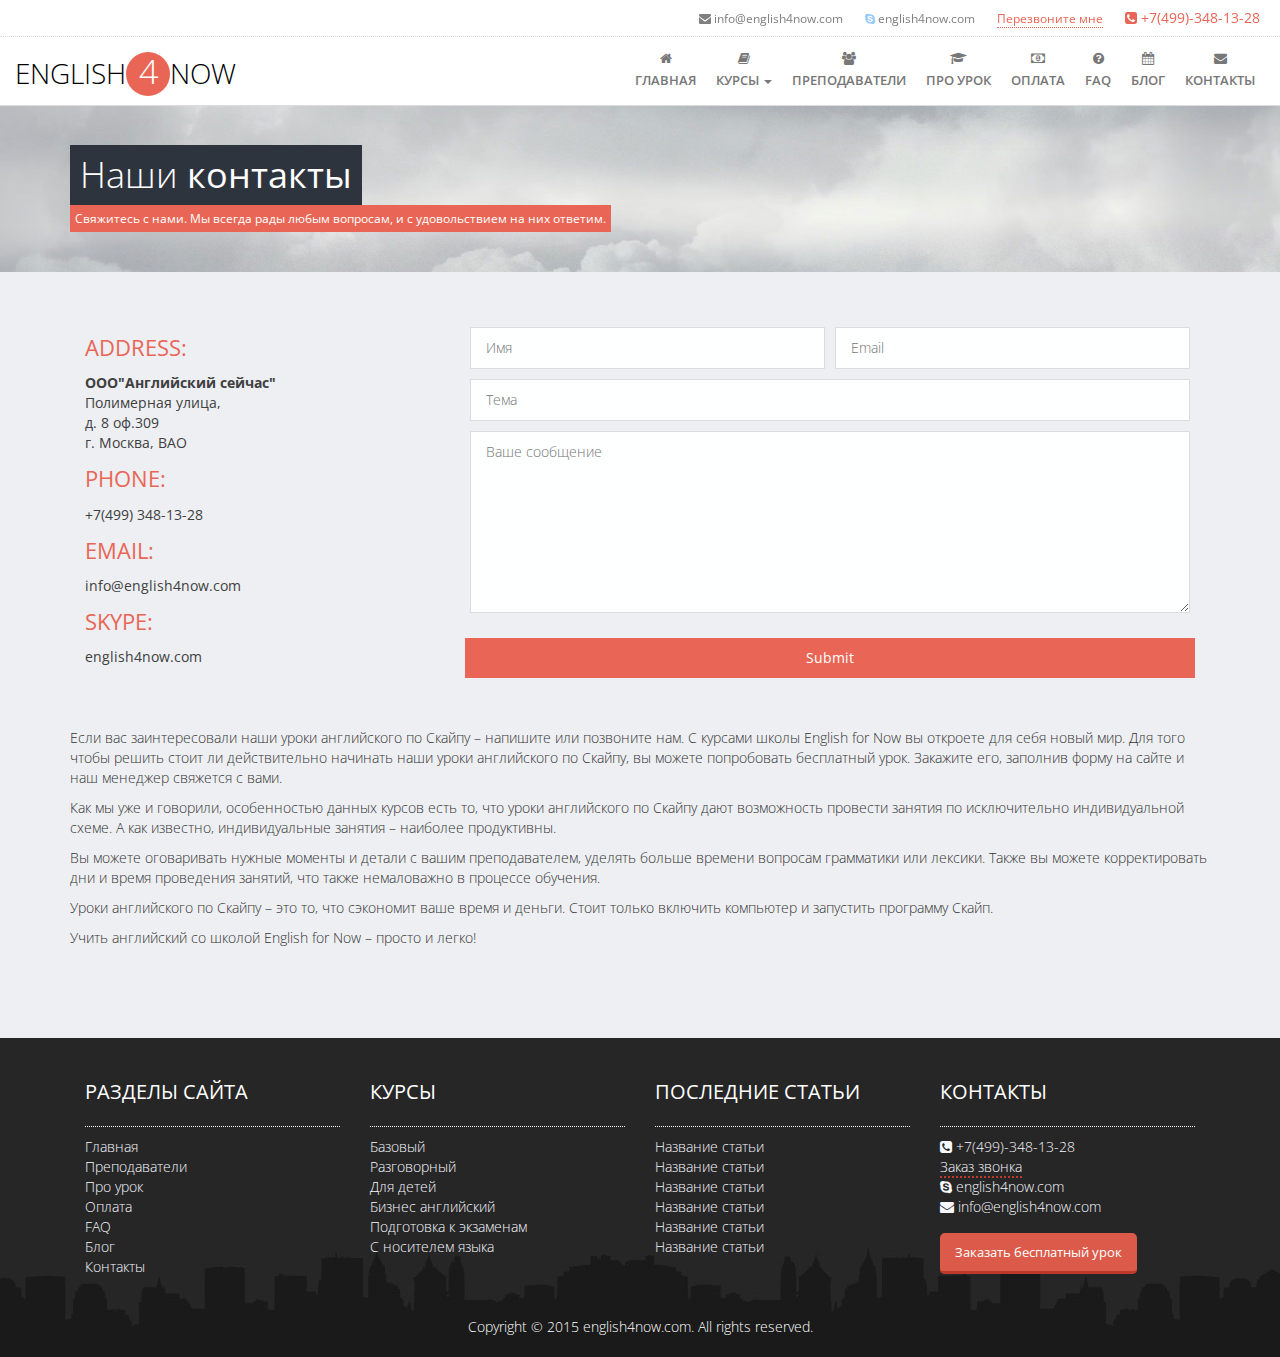
<file: contacts.html>
<!DOCTYPE html>
<html lang="ru">
<head>
    <meta charset="utf-8">
    <meta http-equiv="X-UA-Compatible" content="IE=edge">
    <meta name="viewport" content="width=device-width, initial-scale=1">
    <!-- The above 3 meta tags *must* come first in the head; any other head content must come *after* these tags -->
    <title>English4now</title>

    <!-- Bootstrap -->
    <link href="css/bootstrap.min.css" rel="stylesheet">

    <!-- HTML5 shim and Respond.js for IE8 support of HTML5 elements and media queries -->
    <!-- WARNING: Respond.js doesn't work if you view the page via file:// -->
    <!--[if lt IE 9]>
    <script src="https://oss.maxcdn.com/html5shiv/3.7.2/html5shiv.min.js"></script>
    <script src="https://oss.maxcdn.com/respond/1.4.2/respond.min.js"></script>
    <![endif]-->

    <link href='http://fonts.googleapis.com/css?family=Open+Sans:400,300,600,700,800&subset=latin,cyrillic,cyrillic-ext' rel='stylesheet' type='text/css'>
    <link rel="stylesheet" href="//maxcdn.bootstrapcdn.com/font-awesome/4.3.0/css/font-awesome.min.css">
    <link rel="stylesheet" href="css/animate.css"/>
    <link rel="stylesheet" href="css/styles.css"/>
    <link rel="stylesheet" href="css/contacts.css"/>



</head>
<body>

<header class="main-header">
    <div class="header-top">
        <ul class="clearfix">
            <li><a href="#"><i class="fa fa-envelope"></i> info@english4now.com</a></li>
            <li class="skype-contact"><a href="#"><i class="fa fa-skype"></i> english4now.com</a></li>
            <li class="recall-contact"><a href="#" data-toggle="modal" data-target="#order-call">Перезвоните мне</a></li>
            <li class="phone-contact"><i class="fa fa-phone-square"></i> +7(499)-348-13-28</li>
        </ul>
    </div>
    <nav class="navbar navbar-default">
        <div class="container-fluid">
            <!-- Brand and toggle get grouped for better mobile display -->
            <div class="navbar-header">
                <button type="button" class="navbar-toggle collapsed" data-toggle="collapse" data-target="#bs-example-navbar-collapse-1" aria-expanded="false">
                    <span class="sr-only">Toggle navigation</span>
                    <span class="icon-bar"></span>
                    <span class="icon-bar"></span>
                    <span class="icon-bar"></span>
                </button>
                <a class="navbar-brand" href="index.html">E<span class="close-logo">nglish</span><span class="logo-for">4</span>n<span class="close-logo">ow</span></a>
            </div>
            <!-- Collect the nav links, forms, and other content for toggling -->
            <div class="collapse navbar-collapse" id="bs-example-navbar-collapse-1">
                <ul class="nav navbar-nav navbar-right">
                    <li><a href="index.html"><i class="fa fa-home"></i>Главная</a></li>
                    <li class="dropdown">
                        <a href="#" class="dropdown-toggle" data-toggle="dropdown" role="button" aria-haspopup="true" aria-expanded="false"><i class="fa fa-book"></i>Курсы <span class="caret"></span></a>
                        <ul class="dropdown-menu">
                            <li><a href="basic-english.html">Базовый</a></li>
                            <li><a href="spoken-english.html">Разговорный</a></li>
                            <li><a href="english-for-children.html">Для детей</a></li>
                            <li><a href="business-english.html">Бизнес английский</a></li>
                            <li><a href="exam-english.html">Подготовка к экзаменам</a></li>
                            <li><a href="native-english.html">С носителем языка</a></li>
                        </ul>
                    </li>
                    <li><a href="teachers.html"><i class="fa fa-users"></i>Преподаватели</a></li>
                    <li><a href="index.html#spent-lesson"><i class="fa fa-graduation-cap"></i>Про урок</a></li>
                    <li><a href="payment.html"><i class="fa fa-money"></i>Оплата</a></li>
                    <li><a href="index.html#faq"><i class="fa fa-question-circle"></i>FAQ</a></li>
                    <li><a href="blog.html"><i class="fa fa-calendar"></i>Блог</a></li>
                    <li><a href="contacts.html"><i class="fa fa-envelope"></i>Контакты</a></li>
                </ul>
            </div><!-- /.navbar-collapse -->
        </div><!-- /.container-fluid -->
    </nav>
</header>





<!--------------------CONTACTS------------------------>


<section class="top-page clearfix">
    <div class="container">
        <h1 class="header-page">Наши <span>контакты</span></h1>
        <p class="slogan-page"><span>Свяжитесь с нами. Мы всегда рады любым вопросам, и с удовольствием на них ответим.</span></p>
    </div>
</section>

<section class="contacts">
    <div class="container">
        <div class="col-lg-4 col-md-4 col-sm-4">
            <div class="contacts-info">
                <ul class="clearfix">
                    <li><p>Address:</p>
                        <p><span>ООО"Английский сейчас"</span> <br/>
                            Полимерная улица, <br/> д. 8 оф.309<br/> г. Москва, ВАО </p>
                    </li>
                    <li><p>Phone:</p>
                        <p>+7(499) 348-13-28</p>
                    </li>
                    <li><p>Email:</p>
                        <p>info@english4now.com</p>
                    </li>
                    <li><p>Skype:</p>
                        <p>english4now.com</p>
                    </li>
                </ul>
            </div>
        </div>

        <div class="col-lg-8 col-md-8 col-sm-8">
            <div class="wrap-form" id="contact-form">
                <form class="form-contact" action="">
                    <fieldset>
                            <div class="wrap-form-name col-lg-6">
                                <input  type="text" placeholder="Имя"/>
                            </div>

                            <div class="wrap-form-email col-lg-6">
                                <input type="email" placeholder="Email"/>
                            </div>
                            <div class="wrap-form-subject col-lg-12">
                                <input type="text" placeholder="Тема"/>
                            </div>
                            <div class="wrap-form-message col-lg-12">
                                <textarea name="" cols="30" rows="8" placeholder="Ваше сообщение"></textarea>
                            </div>
                    </fieldset>
                    <footer>
                        <input class="btn-submit" type="submit"/>
                    </footer>
                </form>
            </div>
        </div>
    </div>
    <section class="add-info">
        <div class="container">
            <p>Если вас заинтересовали наши уроки английского по Скайпу – напишите или позвоните нам. С курсами школы English for Now вы откроете для себя новый мир. Для того чтобы решить стоит ли действительно начинать наши уроки английского по Скайпу, вы можете попробовать бесплатный урок. Закажите его, заполнив форму на сайте и наш менеджер свяжется с вами.</p>
            <p>Как мы уже и говорили, особенностью данных курсов есть то, что уроки английского по Скайпу дают возможность провести занятия по исключительно индивидуальной схеме. А как известно, индивидуальные занятия – наиболее продуктивны.</p>
            <p>Вы можете оговаривать нужные моменты и детали с вашим преподавателем, уделять больше времени вопросам грамматики или лексики. Также вы можете корректировать дни и время проведения занятий, что также немаловажно в процессе обучения.</p>
            <p>Уроки английского по Скайпу – это то, что сэкономит ваше время и деньги. Стоит только включить компьютер и запустить программу Скайп.</p>
            <p>Учить английский со школой English for Now – просто и легко!</p>
        </div>
    </section>
</section>

<!--------------------FOOTER------------------------>
<footer class="main-footer">
    <div class="container">
        <section class="footer-first col-lg-3 col-md-3">
            <header>Разделы сайта</header>
            <ul>
                <li><a href="index.html">Главная</a></li>
                <li><a href="teachers.html">Преподаватели</a></li>
                <li><a href="index.html#spent-lesson">Про урок</a></li>
                <li><a href="payment.html">Оплата</a></li>
                <li><a href="index.html#faq">FAQ</a></li>
                <li><a href="blog.html">Блог</a></li>
                <li><a href="contacts.html">Контакты</a></li>
            </ul>
        </section>
        <section class="footer-second col-lg-3 col-md-3">
            <header>Курсы</header>
            <ul>
                <li><a href="basic-english.html">Базовый</a></li>
                <li><a href="spoken-english.html">Разговорный</a></li>
                <li><a href="english-for-children.html">Для детей</a></li>
                <li><a href="business-english.html">Бизнес английский</a></li>
                <li><a href="exam-english.html">Подготовка к экзаменам</a></li>
                <li><a href="native-english.html">С носителем языка</a></li>
            </ul>
        </section>
        <section class="footer-forth col-lg-3 col-md-3">
            <header>Последние статьи</header>
            <ul>
                <li><a href="#">Название статьи</a></li>
                <li><a href="#">Название статьи</a></li>
                <li><a href="#">Название статьи</a></li>
                <li><a href="#">Название статьи</a></li>
                <li><a href="#">Название статьи</a></li>
                <li><a href="#">Название статьи</a></li>
            </ul>
        </section>
        <section class="footer-third col-lg-3 col-md-3">
            <header>Контакты</header>
            <ul>
                <li><a href="#" data-toggle="modal" data-target="#order-call"><i class="fa fa-phone-square"></i> +7(499)-348-13-28</a></li>
                <li class="recall-contact"><a href="#" data-toggle="modal" data-target="#order-call">Заказ звонка</a></li>
                <li><a href=""><i class="fa fa-skype"></i> english4now.com</a></li>
                <li><a href=""><i class="fa fa-envelope"></i> info@english4now.com</a></li>
            </ul>


                <p class="free-lesson btn-footer"><a href="#" data-toggle="modal" data-target="#order-form">Заказать бесплатный урок</a></p>

        </section>
    </div>
    <div class="footer-bottom">
        <!--<div class="container">-->
        <!--<div class="logo"><a href="index.html">English<span>4</span>now</a></div>-->

        <!--<div class="social">-->
        <!--<ul>-->
        <!--<li class="facebook"><a href="#"></a></li>-->
        <!--<li class="twitter"><a href="#"></a></li>-->
        <!--<li class="vk"><a href="#"></a></li>-->
        <!--<li class="in"><a href="#"></a></li>-->
        <!--</ul>-->
        <!--</div>-->
        <!--</div>-->

        <p class="copyright">Copyright © 2015 english4now.com. All rights reserved.</p>

    </div>


</footer>


<!--------------------modal-windows------------------------>

<!-- Modal заказа урока -->
<div class="modal fade" id="order-form" tabindex="-1" role="dialog" aria-labelledby="myModalLabel">
    <div class="modal-dialog" role="document">
        <div class="modal-content">
            <div class="modal-body">
                <form action="" class="form-free-lesson center-block">
                    <div class="wrapper-form">
                        <header class="header-form">Заказ бесплатного урока</header>
                        <input type="text" placeholder="Имя"/>
                        <input type="text" placeholder="Skype"/>
                        <input type="tel" placeholder="Телефон (в межд.формате)"/>
                        <input type="email" placeholder="Email"/>
                        <input type="submit" class="submit-form" value="Отправить заявку"/>
                    </div>
                </form>
            </div>
        </div>
    </div>
</div>

<!-- Modal заказа звонка-->
<div class="modal fade" id="order-call" tabindex="-1" role="dialog" aria-labelledby="myModalLabel">
    <div class="modal-dialog" role="document">
        <div class="modal-content">
            <div class="modal-body">
                <form action="" class="form-free-lesson center-block">
                    <div class="wrapper-form">
                        <header class="header-form">Заказ звонка</header>
                        <input type="text" placeholder="Имя"/>
                        <input type="tel" placeholder="Телефон (в международном формате)"/>
                        <input type="submit" class="submit-form" value="Заказать звонок"/>
                    </div>
                </form>
            </div>
        </div>
    </div>
</div>


<!-- jQuery (necessary for Bootstrap's JavaScript plugins) -->
<script src="https://ajax.googleapis.com/ajax/libs/jquery/1.11.2/jquery.min.js"></script>
<!-- Include all compiled plugins (below), or include individual files as needed -->
<script src="js/bootstrap.min.js"></script>

<!--OWL-->

<!-- Important Owl stylesheet -->
<link rel="stylesheet" href="css/owl.carousel.css">
<!-- Default Theme -->
<link rel="stylesheet" href="css/owl.theme.css">
<!--  jQuery 1.7+  -->
<script src="js/jquery-1.9.1.min.js"></script>
<!-- Include js plugin -->
<script src="js/owl.carousel.js"></script>
<!--OWL-->


<!--<script src="js/headhesive.min.js"></script>-->
<script src="js/jquery.scrollUp.js"></script>
<script src="js/main.js"></script>
</body>
</html>
</file>
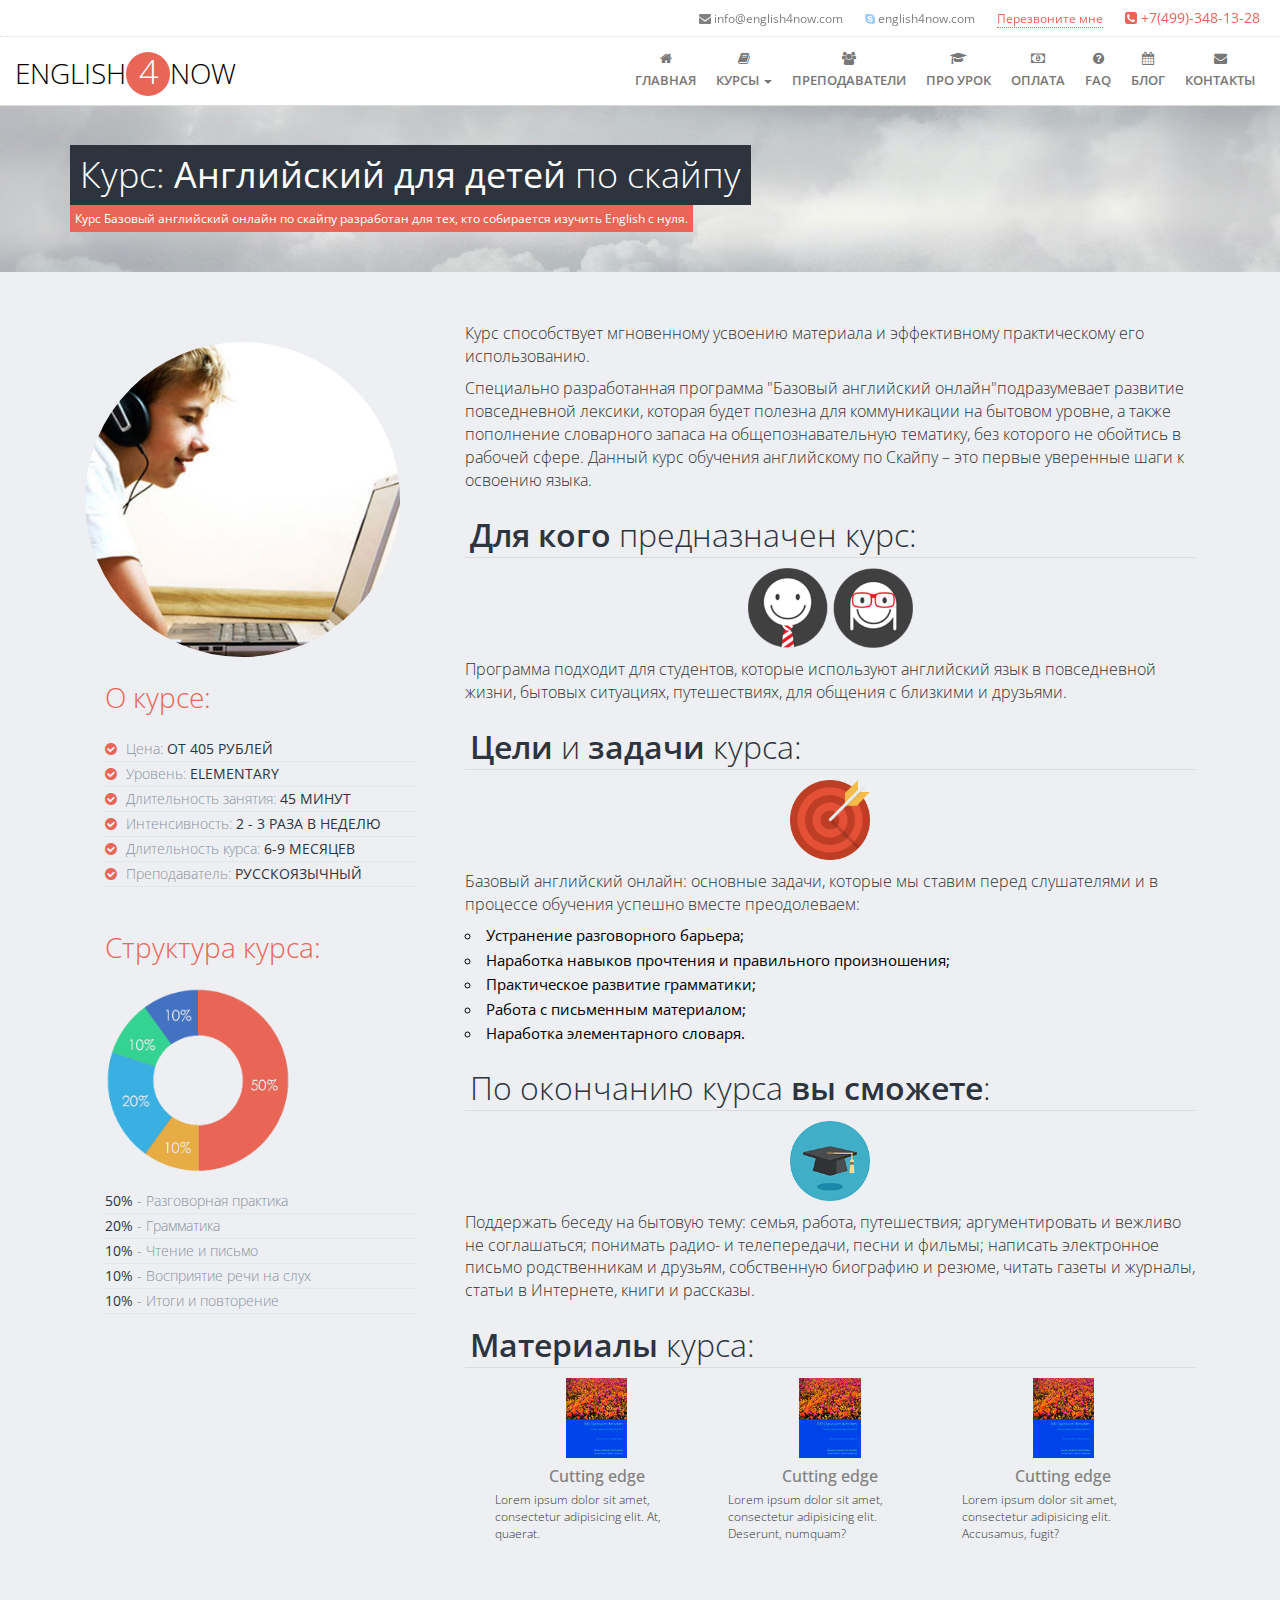
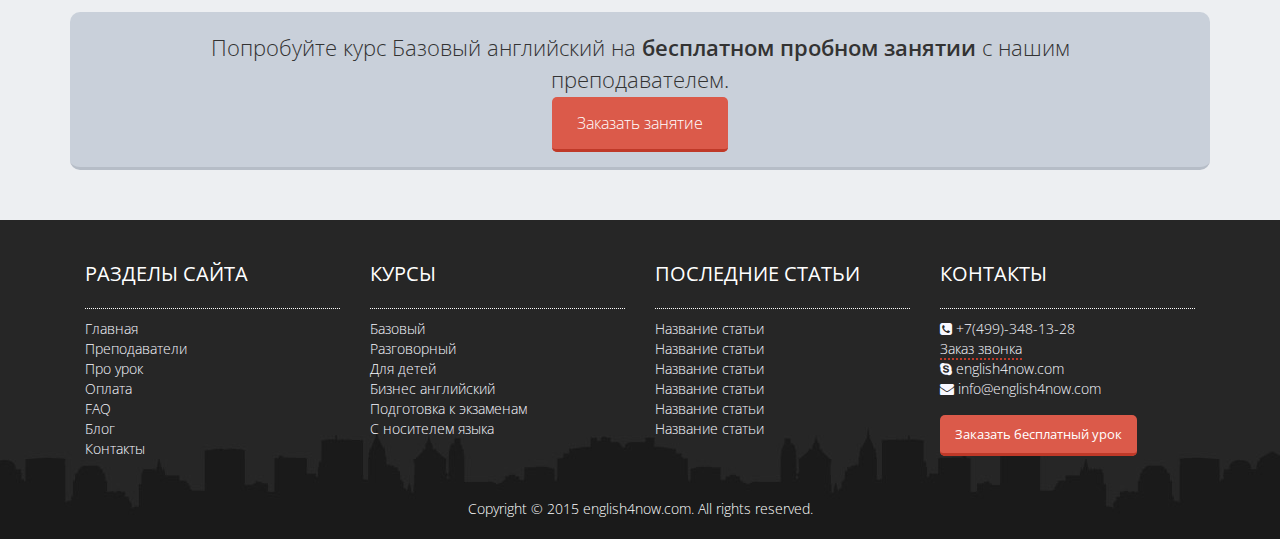
<file: english-for-children.html>
<!DOCTYPE html>
<html lang="ru">
<head>
    <meta charset="utf-8">
    <meta http-equiv="X-UA-Compatible" content="IE=edge">
    <meta name="viewport" content="width=device-width, initial-scale=1">
    <!-- The above 3 meta tags *must* come first in the head; any other head content must come *after* these tags -->
    <title>English4now</title>

    <!-- Bootstrap -->
    <link href="css/bootstrap.min.css" rel="stylesheet">

    <!-- HTML5 shim and Respond.js for IE8 support of HTML5 elements and media queries -->
    <!-- WARNING: Respond.js doesn't work if you view the page via file:// -->
    <!--[if lt IE 9]>
    <script src="https://oss.maxcdn.com/html5shiv/3.7.2/html5shiv.min.js"></script>
    <script src="https://oss.maxcdn.com/respond/1.4.2/respond.min.js"></script>
    <![endif]-->

    <link href='http://fonts.googleapis.com/css?family=Open+Sans:400,300,600,700,800&subset=latin,cyrillic,cyrillic-ext' rel='stylesheet' type='text/css'>
    <link rel="stylesheet" href="//maxcdn.bootstrapcdn.com/font-awesome/4.3.0/css/font-awesome.min.css">
    <link rel="stylesheet" href="css/animate.css"/>
    <link rel="stylesheet" href="css/styles.css"/>
    <link rel="stylesheet" href="css/courses.css"/>



</head>
<body>

<header class="main-header">
    <div class="header-top">
        <ul class="clearfix">
            <li><a href="#"><i class="fa fa-envelope"></i> info@english4now.com</a></li>
            <li class="skype-contact"><a href="#"><i class="fa fa-skype"></i> english4now.com</a></li>
            <li class="recall-contact"><a href="#" data-toggle="modal" data-target="#order-call">Перезвоните мне</a></li>
            <li class="phone-contact"><i class="fa fa-phone-square"></i> +7(499)-348-13-28</li>
        </ul>
    </div>
    <nav class="navbar navbar-default">
        <div class="container-fluid">
            <!-- Brand and toggle get grouped for better mobile display -->
            <div class="navbar-header">
                <button type="button" class="navbar-toggle collapsed" data-toggle="collapse" data-target="#bs-example-navbar-collapse-1" aria-expanded="false">
                    <span class="sr-only">Toggle navigation</span>
                    <span class="icon-bar"></span>
                    <span class="icon-bar"></span>
                    <span class="icon-bar"></span>
                </button>
                <a class="navbar-brand" href="index.html">E<span class="close-logo">nglish</span><span class="logo-for">4</span>n<span class="close-logo">ow</span></a>
            </div>
            <!-- Collect the nav links, forms, and other content for toggling -->
            <div class="collapse navbar-collapse" id="bs-example-navbar-collapse-1">
                <ul class="nav navbar-nav navbar-right">
                    <li><a href="index.html"><i class="fa fa-home"></i>Главная</a></li>
                    <li class="dropdown">
                        <a href="#" class="dropdown-toggle" data-toggle="dropdown" role="button" aria-haspopup="true" aria-expanded="false"><i class="fa fa-book"></i>Курсы <span class="caret"></span></a>
                        <ul class="dropdown-menu">
                            <li><a href="basic-english.html">Базовый</a></li>
                            <li><a href="spoken-english.html">Разговорный</a></li>
                            <li><a href="english-for-children.html">Для детей</a></li>
                            <li><a href="business-english.html">Бизнес английский</a></li>
                            <li><a href="exam-english.html">Подготовка к экзаменам</a></li>
                            <li><a href="native-english.html">С носителем языка</a></li>
                        </ul>
                    </li>
                    <li><a href="teachers.html"><i class="fa fa-users"></i>Преподаватели</a></li>
                    <li><a href="index.html#spent-lesson"><i class="fa fa-graduation-cap"></i>Про урок</a></li>
                    <li><a href="payment.html"><i class="fa fa-money"></i>Оплата</a></li>
                    <li><a href="index.html#faq"><i class="fa fa-question-circle"></i>FAQ</a></li>
                    <li><a href="blog.html"><i class="fa fa-calendar"></i>Блог</a></li>
                    <li><a href="contacts.html"><i class="fa fa-envelope"></i>Контакты</a></li>
                </ul>
            </div><!-- /.navbar-collapse -->
        </div><!-- /.container-fluid -->
    </nav>
</header>

<!--------------------Базовый английский------------------------>

<section class="top-page clearfix">
    <div class="container">
        <h1 class="header-page">Курс: <span>Английский для детей</span> по скайпу</h1>
        <p class="slogan-page"><span>Курс Базовый английский онлайн по скайпу разработан для тех, кто собирается изучить English с нуля. </span></p>
    </div>
</section>

<section class="course-full">
    <div class="container">
        <section class="info-course col-lg-4 col-md-4 col-sm-5" >
            <div class="wrap-info-course">
                <img class="course-img img-circle" src="img/courses/children-single.jpg" width="375" height="375" alt="Базовый английский"/>
                <div class="about-course">
                    <header>О курсе:</header>
                    <ul>
                        <li><i class="fa fa-check-circle"></i> Цена: <span>от 405 рублей</span></li>
                        <li><i class="fa fa-check-circle"></i> Уровень: <span>elementary</span></li>
                        <li><i class="fa fa-check-circle"></i> Длительность занятия: <span>45 минут</span></li>
                        <li><i class="fa fa-check-circle"></i> Интенсивность: <span>2 - 3 раза в неделю</span></li>
                        <li><i class="fa fa-check-circle"></i> Длительность курса: <span>6-9 месяцев</span></li>
                        <li><i class="fa fa-check-circle"></i> Преподаватель: <span>руcскоязычный</span></li>
                    </ul>
                </div>
                <div class="structure-course">
                    <header>Структура курса:</header>
                    <img src="img/pie_chart-children.png" width="443" height="445" alt="структура курса"/>
                    <ul>
                        <li><span>50%</span> - Разговорная практика</li>
                        <li><span>20%</span> - Грамматика</li>
                        <li><span>10%</span> - Чтение и письмо</li>
                        <li><span>10%</span> - Восприятие речи на слух</li>
                        <li><span>10%</span> - Итоги и повторение</li>
                    </ul>
                </div>
            </div>
        </section>
        <section class="descr-course-full col-lg-8 col-md-8 col-sm-7">
            <article class="descr-course">
                <p class="paragraph-page">Курс способствует мгновенному усвоению материала и эффективному практическому его использованию. </p> <p> Специально разработанная программа "Базовый английский онлайн"подразумевает развитие повседневной лексики, которая будет полезна для коммуникации на бытовом уровне, а также пополнение словарного запаса на общепознавательную тематику, без которого не обойтись в рабочей сфере. Данный курс обучения английскому по Скайпу – это первые уверенные шаги к освоению языка.</p>
            </article>

            <article class="for-why-course">
                <h3><span>Для кого</span> предназначен курс:</h3>
                <img src="img/icon-for-whom.png" alt="для кого курс"/>
                <p class="paragraph-page">Программа подходит для студентов, которые используют английский язык в повседневной жизни, бытовых ситуациях, путешествиях, для общения с близкими и друзьями.</p>
            </article>
            <article class="target-course">
                <h3><span>Цели</span> и <span>задачи</span> курса:</h3>
                <img src="img/target-ico.png" alt=""/>
                <p class="paragraph-page">Базовый английский онлайн: основные задачи, которые мы ставим перед слушателями и в процессе обучения успешно вместе преодолеваем:
                <ul>
                    <li>Устранение разговорного барьера;</li>
                    <li>Наработка навыков прочтения и правильного произношения;</li>
                    <li>Практическое развитие грамматики;</li>
                    <li>Работа с письменным материалом;</li>
                    <li>Наработка элементарного словаря.</li>
                </ul>
            </article>
            <article class="you-can-course">
                <h3>По окончанию курса <span>вы сможете</span>:</h3>
                <img src="img/sucsess-ico.png" alt=""/>
                <p class="paragraph-page">Поддержать беседу на бытовую тему: семья, работа, путешествия; аргументировать и вежливо не соглашаться; понимать радио- и телепередачи, песни и фильмы; написать электронное письмо родственникам и друзьям, собственную биографию и резюме, читать газеты и журналы, статьи в Интернете, книги и рассказы.</p>
            </article>
            <article class="books-course clearfix">
                <h3><span>Материалы</span> курса:</h3>
                <ul class="col-lg-12 col-md-12 ">
                    <li class="col-lg-4 col-md-4 col-sm-4"><img src="img/books/modeling.jpg" width="92" height="120" alt=""/>
                        <h4>Cutting edge</h4>
                        <p>Lorem ipsum dolor sit amet, consectetur adipisicing elit. At, quaerat.</p>
                    </li>
                    <li class="col-lg-4 col-md-4 col-sm-4"><img src="img/books/modeling.jpg" width="92" height="120" alt=""/>
                        <h4>Cutting edge</h4>
                        <p>Lorem ipsum dolor sit amet, consectetur adipisicing elit. Deserunt, numquam?</p>
                    </li>
                    <li class="col-lg-4 col-md-4 col-sm-4"><img src="img/books/modeling.jpg" width="92" height="120" alt=""/>
                        <h4>Cutting edge</h4>
                        <p>Lorem ipsum dolor sit amet, consectetur adipisicing elit. Accusamus, fugit?</p>
                    </li>
                </ul>
            </article>
        </section>
    </div>
    <section>
        <div class="container">
            <div class="call-to-action">
                <p>Попробуйте курс Базовый английский на <span>бесплатном пробном занятии</span> с нашим преподавателем.</p>
                <p class="btn-red"><a href="#" data-toggle="modal" data-target="#order-form">Заказать занятие</a></p>
            </div>
        </div>
    </section>
</section>

<!--------------------FOOTER------------------------>
<footer class="main-footer">
    <div class="container">
        <section class="footer-first col-lg-3 col-md-3">
            <header>Разделы сайта</header>
            <ul>
                <li><a href="index.html">Главная</a></li>
                <li><a href="teachers.html">Преподаватели</a></li>
                <li><a href="index.html#spent-lesson">Про урок</a></li>
                <li><a href="payment.html">Оплата</a></li>
                <li><a href="index.html#faq">FAQ</a></li>
                <li><a href="blog.html">Блог</a></li>
                <li><a href="contacts.html">Контакты</a></li>
            </ul>
        </section>
        <section class="footer-second col-lg-3 col-md-3">
            <header>Курсы</header>
            <ul>
                <li><a href="basic-english.html">Базовый</a></li>
                <li><a href="spoken-english.html">Разговорный</a></li>
                <li><a href="english-for-children.html">Для детей</a></li>
                <li><a href="business-english.html">Бизнес английский</a></li>
                <li><a href="exam-english.html">Подготовка к экзаменам</a></li>
                <li><a href="native-english.html">С носителем языка</a></li>
            </ul>
        </section>
        <section class="footer-forth col-lg-3 col-md-3">
            <header>Последние статьи</header>
            <ul>
                <li><a href="#">Название статьи</a></li>
                <li><a href="#">Название статьи</a></li>
                <li><a href="#">Название статьи</a></li>
                <li><a href="#">Название статьи</a></li>
                <li><a href="#">Название статьи</a></li>
                <li><a href="#">Название статьи</a></li>
            </ul>
        </section>
        <section class="footer-third col-lg-3 col-md-3">
            <header>Контакты</header>
            <ul>
                <li><a href="#" data-toggle="modal" data-target="#order-call"><i class="fa fa-phone-square"></i> +7(499)-348-13-28</a></li>
                <li class="recall-contact"><a href="#" data-toggle="modal" data-target="#order-call">Заказ звонка</a></li>
                <li><a href=""><i class="fa fa-skype"></i> english4now.com</a></li>
                <li><a href=""><i class="fa fa-envelope"></i> info@english4now.com</a></li>
            </ul>


                <p class="free-lesson btn-footer"><a href="#" data-toggle="modal" data-target="#order-form">Заказать бесплатный урок</a></p>

        </section>
    </div>
    <div class="footer-bottom">
        <!--<div class="container">-->
        <!--<div class="logo"><a href="index.html">English<span>4</span>now</a></div>-->

        <!--<div class="social">-->
        <!--<ul>-->
        <!--<li class="facebook"><a href="#"></a></li>-->
        <!--<li class="twitter"><a href="#"></a></li>-->
        <!--<li class="vk"><a href="#"></a></li>-->
        <!--<li class="in"><a href="#"></a></li>-->
        <!--</ul>-->
        <!--</div>-->
        <!--</div>-->

        <p class="copyright">Copyright © 2015 english4now.com. All rights reserved.</p>

    </div>


</footer>


<!--------------------modal-windows------------------------>

<!-- Modal заказа урока -->
<div class="modal fade" id="order-form" tabindex="-1" role="dialog" aria-labelledby="myModalLabel">
    <div class="modal-dialog" role="document">
        <div class="modal-content">
            <div class="modal-body">
                <form action="" class="form-free-lesson center-block">
                    <div class="wrapper-form">
                        <header class="header-form">Заказ бесплатного урока</header>
                        <input type="text" placeholder="Имя"/>
                        <input type="text" placeholder="Skype"/>
                        <input type="tel" placeholder="Телефон (в межд.формате)"/>
                        <input type="email" placeholder="Email"/>
                        <input type="submit" class="submit-form" value="Отправить заявку"/>
                    </div>
                </form>
            </div>
        </div>
    </div>
</div>

<!-- Modal заказа звонка-->
<div class="modal fade" id="order-call" tabindex="-1" role="dialog" aria-labelledby="myModalLabel">
    <div class="modal-dialog" role="document">
        <div class="modal-content">
            <div class="modal-body">
                <form action="" class="form-free-lesson center-block">
                    <div class="wrapper-form">
                        <header class="header-form">Заказ звонка</header>
                        <input type="text" placeholder="Имя"/>
                        <input type="tel" placeholder="Телефон (в международном формате)"/>
                        <input type="submit" class="submit-form" value="Заказать звонок"/>
                    </div>
                </form>
            </div>
        </div>
    </div>
</div>


<!-- jQuery (necessary for Bootstrap's JavaScript plugins) -->
<script src="https://ajax.googleapis.com/ajax/libs/jquery/1.11.2/jquery.min.js"></script>
<!-- Include all compiled plugins (below), or include individual files as needed -->
<script src="js/bootstrap.min.js"></script>

<!--OWL-->

<!-- Important Owl stylesheet -->
<!--<link rel="stylesheet" href="css/owl.carousel.css">-->
<!-- Default Theme -->
<!--<link rel="stylesheet" href="css/owl.theme.css">-->
<!--  jQuery 1.7+  -->
<!--<script src="js/jquery-1.9.1.min.js"></script>-->
<!-- Include js plugin -->
<!--<script src="js/owl.carousel.js"></script>-->
<!--OWL-->

<!--<script src="js/headhesive.min.js"></script>-->
<!--<script src="js/jquery.lockfixed.min.js"></script>-->
<script src="js/jquery.scrollUp.js"></script>

<script src="js/main.js"></script>
</body>
</html>
</file>
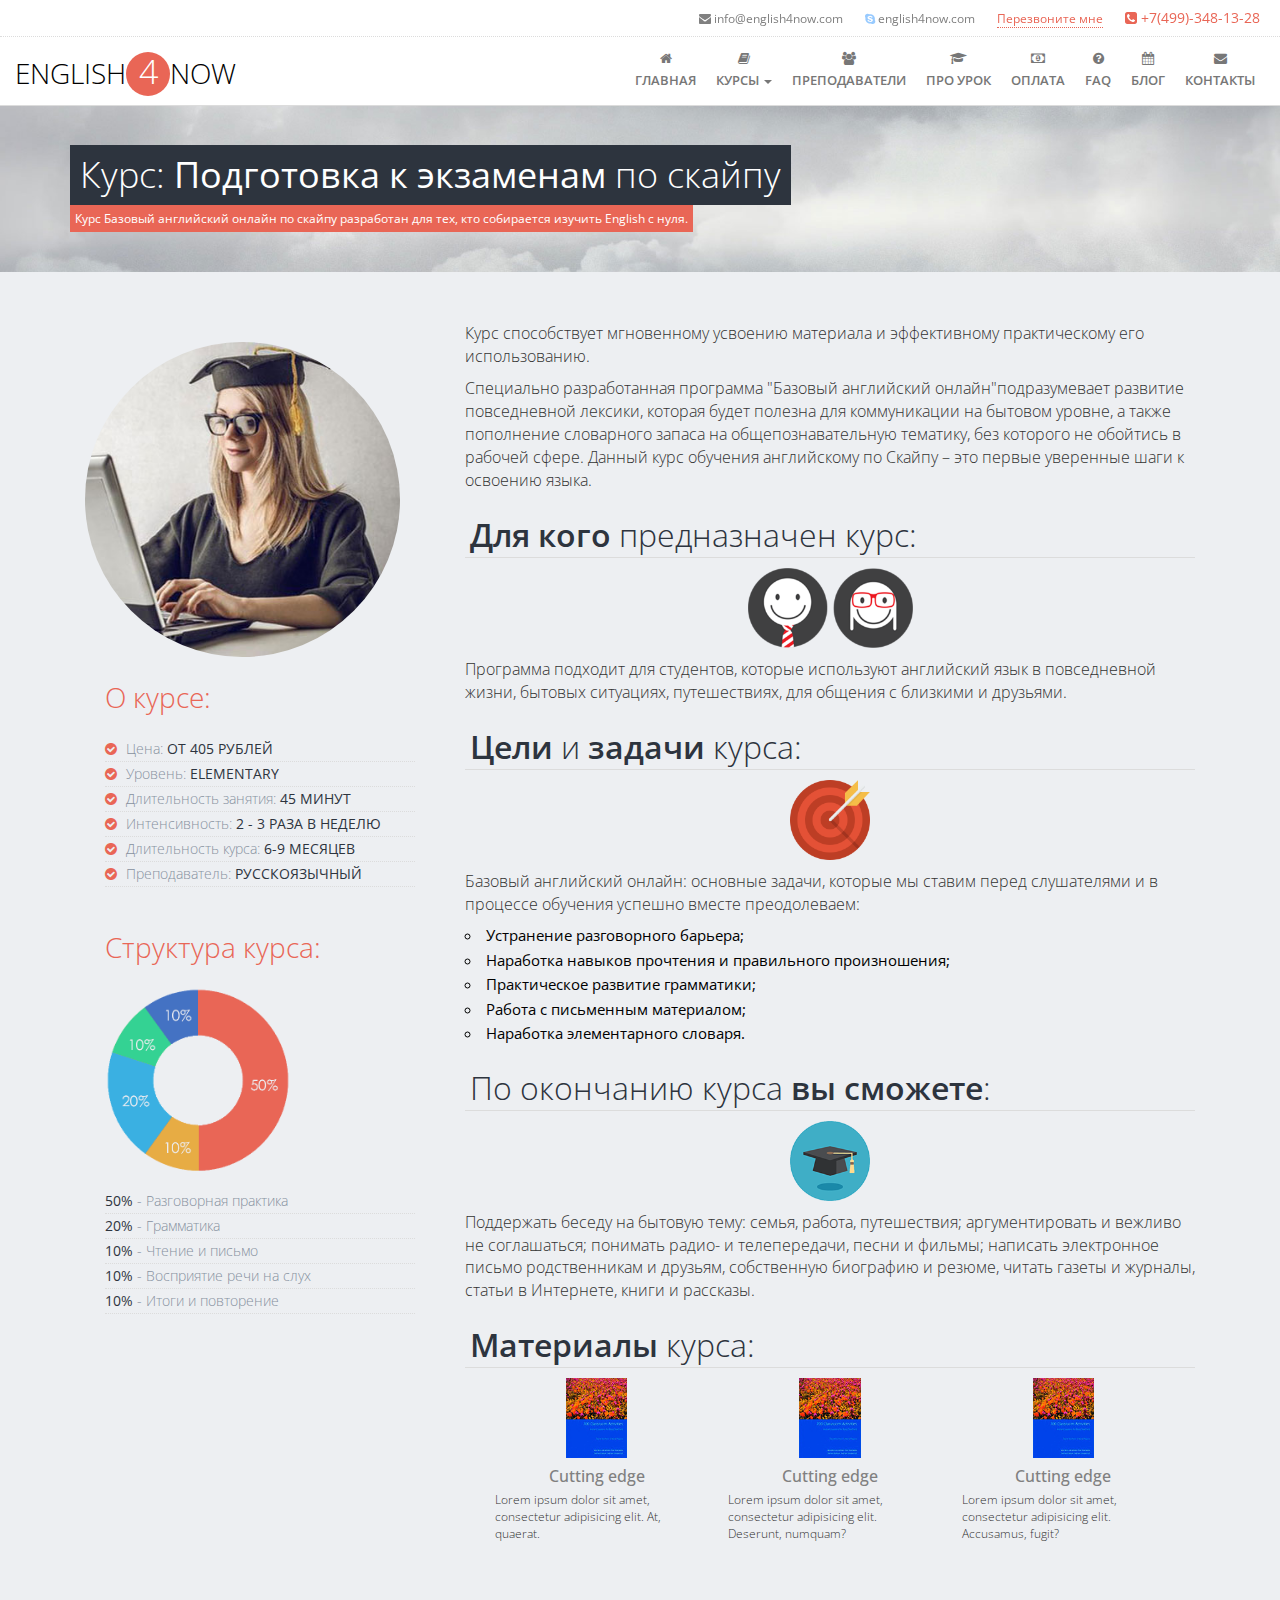
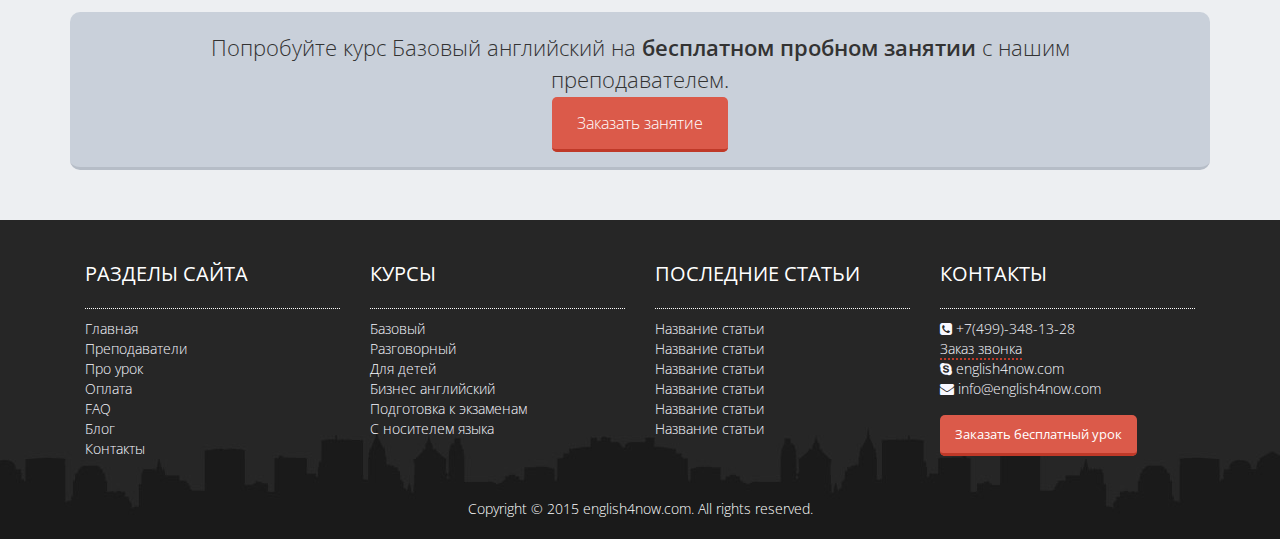
<file: exam-english.html>
<!DOCTYPE html>
<html lang="ru">
<head>
    <meta charset="utf-8">
    <meta http-equiv="X-UA-Compatible" content="IE=edge">
    <meta name="viewport" content="width=device-width, initial-scale=1">
    <!-- The above 3 meta tags *must* come first in the head; any other head content must come *after* these tags -->
    <title>English4now</title>

    <!-- Bootstrap -->
    <link href="css/bootstrap.min.css" rel="stylesheet">

    <!-- HTML5 shim and Respond.js for IE8 support of HTML5 elements and media queries -->
    <!-- WARNING: Respond.js doesn't work if you view the page via file:// -->
    <!--[if lt IE 9]>
    <script src="https://oss.maxcdn.com/html5shiv/3.7.2/html5shiv.min.js"></script>
    <script src="https://oss.maxcdn.com/respond/1.4.2/respond.min.js"></script>
    <![endif]-->

    <link href='http://fonts.googleapis.com/css?family=Open+Sans:400,300,600,700,800&subset=latin,cyrillic,cyrillic-ext' rel='stylesheet' type='text/css'>
    <link rel="stylesheet" href="//maxcdn.bootstrapcdn.com/font-awesome/4.3.0/css/font-awesome.min.css">
    <link rel="stylesheet" href="css/animate.css"/>
    <link rel="stylesheet" href="css/styles.css"/>
    <link rel="stylesheet" href="css/courses.css"/>



</head>
<body>

<header class="main-header">
    <div class="header-top">
        <ul class="clearfix">
            <li><a href="#"><i class="fa fa-envelope"></i> info@english4now.com</a></li>
            <li class="skype-contact"><a href="#"><i class="fa fa-skype"></i> english4now.com</a></li>
            <li class="recall-contact"><a href="#" data-toggle="modal" data-target="#order-call">Перезвоните мне</a></li>
            <li class="phone-contact"><i class="fa fa-phone-square"></i> +7(499)-348-13-28</li>
        </ul>
    </div>
    <nav class="navbar navbar-default">
        <div class="container-fluid">
            <!-- Brand and toggle get grouped for better mobile display -->
            <div class="navbar-header">
                <button type="button" class="navbar-toggle collapsed" data-toggle="collapse" data-target="#bs-example-navbar-collapse-1" aria-expanded="false">
                    <span class="sr-only">Toggle navigation</span>
                    <span class="icon-bar"></span>
                    <span class="icon-bar"></span>
                    <span class="icon-bar"></span>
                </button>
                <a class="navbar-brand" href="index.html">E<span class="close-logo">nglish</span><span class="logo-for">4</span>n<span class="close-logo">ow</span></a>
            </div>
            <!-- Collect the nav links, forms, and other content for toggling -->
            <div class="collapse navbar-collapse" id="bs-example-navbar-collapse-1">
                <ul class="nav navbar-nav navbar-right">
                    <li><a href="index.html"><i class="fa fa-home"></i>Главная</a></li>
                    <li class="dropdown">
                        <a href="#" class="dropdown-toggle" data-toggle="dropdown" role="button" aria-haspopup="true" aria-expanded="false"><i class="fa fa-book"></i>Курсы <span class="caret"></span></a>
                        <ul class="dropdown-menu">
                            <li><a href="basic-english.html">Базовый</a></li>
                            <li><a href="spoken-english.html">Разговорный</a></li>
                            <li><a href="english-for-children.html">Для детей</a></li>
                            <li><a href="business-english.html">Бизнес английский</a></li>
                            <li><a href="exam-english.html">Подготовка к экзаменам</a></li>
                            <li><a href="native-english.html">С носителем языка</a></li>
                        </ul>
                    </li>
                    <li><a href="teachers.html"><i class="fa fa-users"></i>Преподаватели</a></li>
                    <li><a href="index.html#spent-lesson"><i class="fa fa-graduation-cap"></i>Про урок</a></li>
                    <li><a href="payment.html"><i class="fa fa-money"></i>Оплата</a></li>
                    <li><a href="index.html#faq"><i class="fa fa-question-circle"></i>FAQ</a></li>
                    <li><a href="blog.html"><i class="fa fa-calendar"></i>Блог</a></li>
                    <li><a href="contacts.html"><i class="fa fa-envelope"></i>Контакты</a></li>
                </ul>
            </div><!-- /.navbar-collapse -->
        </div><!-- /.container-fluid -->
    </nav>
</header>

<!--------------------Базовый английский------------------------>

<section class="top-page clearfix">
    <div class="container">
        <h1 class="header-page">Курс: <span>Подготовка к экзаменам</span> по скайпу</h1>
        <p class="slogan-page"><span>Курс Базовый английский онлайн по скайпу разработан для тех, кто собирается изучить English с нуля. </span></p>
    </div>
</section>

<section class="course-full">
    <div class="container">
        <section class="info-course col-lg-4 col-md-4 col-sm-5" >
            <div class="wrap-info-course">
                <img class="course-img img-circle" src="img/courses/exam-single.jpg" width="375" height="375" alt="Базовый английский"/>
                <div class="about-course">
                    <header>О курсе:</header>
                    <ul>
                        <li><i class="fa fa-check-circle"></i> Цена: <span>от 405 рублей</span></li>
                        <li><i class="fa fa-check-circle"></i> Уровень: <span>elementary</span></li>
                        <li><i class="fa fa-check-circle"></i> Длительность занятия: <span>45 минут</span></li>
                        <li><i class="fa fa-check-circle"></i> Интенсивность: <span>2 - 3 раза в неделю</span></li>
                        <li><i class="fa fa-check-circle"></i> Длительность курса: <span>6-9 месяцев</span></li>
                        <li><i class="fa fa-check-circle"></i> Преподаватель: <span>руcскоязычный</span></li>
                    </ul>
                </div>
                <div class="structure-course">
                    <header>Структура курса:</header>
                    <img src="img/pie_chart-exam.png" width="443" height="445" alt="структура курса"/>
                    <ul>
                        <li><span>50%</span> - Разговорная практика</li>
                        <li><span>20%</span> - Грамматика</li>
                        <li><span>10%</span> - Чтение и письмо</li>
                        <li><span>10%</span> - Восприятие речи на слух</li>
                        <li><span>10%</span> - Итоги и повторение</li>
                    </ul>
                </div>
            </div>
        </section>
        <section class="descr-course-full col-lg-8 col-md-8 col-sm-7">
            <article class="descr-course">
                <p class="paragraph-page">Курс способствует мгновенному усвоению материала и эффективному практическому его использованию. </p> <p> Специально разработанная программа "Базовый английский онлайн"подразумевает развитие повседневной лексики, которая будет полезна для коммуникации на бытовом уровне, а также пополнение словарного запаса на общепознавательную тематику, без которого не обойтись в рабочей сфере. Данный курс обучения английскому по Скайпу – это первые уверенные шаги к освоению языка.</p>
            </article>

            <article class="for-why-course">
                <h3><span>Для кого</span> предназначен курс:</h3>
                <img src="img/icon-for-whom.png" alt="для кого курс"/>
                <p class="paragraph-page">Программа подходит для студентов, которые используют английский язык в повседневной жизни, бытовых ситуациях, путешествиях, для общения с близкими и друзьями.</p>
            </article>
            <article class="target-course">
                <h3><span>Цели</span> и <span>задачи</span> курса:</h3>
                <img src="img/target-ico.png" alt=""/>
                <p class="paragraph-page">Базовый английский онлайн: основные задачи, которые мы ставим перед слушателями и в процессе обучения успешно вместе преодолеваем:
                <ul>
                    <li>Устранение разговорного барьера;</li>
                    <li>Наработка навыков прочтения и правильного произношения;</li>
                    <li>Практическое развитие грамматики;</li>
                    <li>Работа с письменным материалом;</li>
                    <li>Наработка элементарного словаря.</li>
                </ul>
            </article>
            <article class="you-can-course">
                <h3>По окончанию курса <span>вы сможете</span>:</h3>
                <img src="img/sucsess-ico.png" alt=""/>
                <p class="paragraph-page">Поддержать беседу на бытовую тему: семья, работа, путешествия; аргументировать и вежливо не соглашаться; понимать радио- и телепередачи, песни и фильмы; написать электронное письмо родственникам и друзьям, собственную биографию и резюме, читать газеты и журналы, статьи в Интернете, книги и рассказы.</p>
            </article>
            <article class="books-course clearfix">
                <h3><span>Материалы</span> курса:</h3>
                <ul class="col-lg-12 col-md-12 ">
                    <li class="col-lg-4 col-md-4 col-sm-4"><img src="img/books/modeling.jpg" width="92" height="120" alt=""/>
                        <h4>Cutting edge</h4>
                        <p>Lorem ipsum dolor sit amet, consectetur adipisicing elit. At, quaerat.</p>
                    </li>
                    <li class="col-lg-4 col-md-4 col-sm-4"><img src="img/books/modeling.jpg" width="92" height="120" alt=""/>
                        <h4>Cutting edge</h4>
                        <p>Lorem ipsum dolor sit amet, consectetur adipisicing elit. Deserunt, numquam?</p>
                    </li>
                    <li class="col-lg-4 col-md-4 col-sm-4"><img src="img/books/modeling.jpg" width="92" height="120" alt=""/>
                        <h4>Cutting edge</h4>
                        <p>Lorem ipsum dolor sit amet, consectetur adipisicing elit. Accusamus, fugit?</p>
                    </li>
                </ul>
            </article>
        </section>
    </div>
    <section>
        <div class="container">
            <div class="call-to-action">
                <p>Попробуйте курс Базовый английский на <span>бесплатном пробном занятии</span> с нашим преподавателем.</p>
                <p class="btn-red"><a href="#" data-toggle="modal" data-target="#order-form">Заказать занятие</a></p>
            </div>
        </div>
    </section>
</section>

<!--------------------FOOTER------------------------>
<footer class="main-footer">
    <div class="container">
        <section class="footer-first col-lg-3 col-md-3">
            <header>Разделы сайта</header>
            <ul>
                <li><a href="index.html">Главная</a></li>
                <li><a href="teachers.html">Преподаватели</a></li>
                <li><a href="index.html#spent-lesson">Про урок</a></li>
                <li><a href="payment.html">Оплата</a></li>
                <li><a href="index.html#faq">FAQ</a></li>
                <li><a href="blog.html">Блог</a></li>
                <li><a href="contacts.html">Контакты</a></li>
            </ul>
        </section>
        <section class="footer-second col-lg-3 col-md-3">
            <header>Курсы</header>
            <ul>
                <li><a href="basic-english.html">Базовый</a></li>
                <li><a href="spoken-english.html">Разговорный</a></li>
                <li><a href="english-for-children.html">Для детей</a></li>
                <li><a href="business-english.html">Бизнес английский</a></li>
                <li><a href="exam-english.html">Подготовка к экзаменам</a></li>
                <li><a href="native-english.html">С носителем языка</a></li>
            </ul>
        </section>
        <section class="footer-forth col-lg-3 col-md-3">
            <header>Последние статьи</header>
            <ul>
                <li><a href="#">Название статьи</a></li>
                <li><a href="#">Название статьи</a></li>
                <li><a href="#">Название статьи</a></li>
                <li><a href="#">Название статьи</a></li>
                <li><a href="#">Название статьи</a></li>
                <li><a href="#">Название статьи</a></li>
            </ul>
        </section>
        <section class="footer-third col-lg-3 col-md-3">
            <header>Контакты</header>
            <ul>
                <li><a href="#" data-toggle="modal" data-target="#order-call"><i class="fa fa-phone-square"></i> +7(499)-348-13-28</a></li>
                <li class="recall-contact"><a href="#" data-toggle="modal" data-target="#order-call">Заказ звонка</a></li>
                <li><a href=""><i class="fa fa-skype"></i> english4now.com</a></li>
                <li><a href=""><i class="fa fa-envelope"></i> info@english4now.com</a></li>
            </ul>


                <p class="free-lesson btn-footer"><a href="#" data-toggle="modal" data-target="#order-form">Заказать бесплатный урок</a></p>

        </section>
    </div>
    <div class="footer-bottom">
        <!--<div class="container">-->
        <!--<div class="logo"><a href="index.html">English<span>4</span>now</a></div>-->

        <!--<div class="social">-->
        <!--<ul>-->
        <!--<li class="facebook"><a href="#"></a></li>-->
        <!--<li class="twitter"><a href="#"></a></li>-->
        <!--<li class="vk"><a href="#"></a></li>-->
        <!--<li class="in"><a href="#"></a></li>-->
        <!--</ul>-->
        <!--</div>-->
        <!--</div>-->

        <p class="copyright">Copyright © 2015 english4now.com. All rights reserved.</p>

    </div>


</footer>


<!--------------------modal-windows------------------------>

<!-- Modal заказа урока -->
<div class="modal fade" id="order-form" tabindex="-1" role="dialog" aria-labelledby="myModalLabel">
    <div class="modal-dialog" role="document">
        <div class="modal-content">
            <div class="modal-body">
                <form action="" class="form-free-lesson center-block">
                    <div class="wrapper-form">
                        <header class="header-form">Заказ бесплатного урока</header>
                        <input type="text" placeholder="Имя"/>
                        <input type="text" placeholder="Skype"/>
                        <input type="tel" placeholder="Телефон (в межд.формате)"/>
                        <input type="email" placeholder="Email"/>
                        <input type="submit" class="submit-form" value="Отправить заявку"/>
                    </div>
                </form>
            </div>
        </div>
    </div>
</div>

<!-- Modal заказа звонка-->
<div class="modal fade" id="order-call" tabindex="-1" role="dialog" aria-labelledby="myModalLabel">
    <div class="modal-dialog" role="document">
        <div class="modal-content">
            <div class="modal-body">
                <form action="" class="form-free-lesson center-block">
                    <div class="wrapper-form">
                        <header class="header-form">Заказ звонка</header>
                        <input type="text" placeholder="Имя"/>
                        <input type="tel" placeholder="Телефон (в международном формате)"/>
                        <input type="submit" class="submit-form" value="Заказать звонок"/>
                    </div>
                </form>
            </div>
        </div>
    </div>
</div>


<!-- jQuery (necessary for Bootstrap's JavaScript plugins) -->
<script src="https://ajax.googleapis.com/ajax/libs/jquery/1.11.2/jquery.min.js"></script>
<!-- Include all compiled plugins (below), or include individual files as needed -->
<script src="js/bootstrap.min.js"></script>

<!--OWL-->

<!-- Important Owl stylesheet -->
<!--<link rel="stylesheet" href="css/owl.carousel.css">-->
<!-- Default Theme -->
<!--<link rel="stylesheet" href="css/owl.theme.css">-->
<!--  jQuery 1.7+  -->
<!--<script src="js/jquery-1.9.1.min.js"></script>-->
<!-- Include js plugin -->
<!--<script src="js/owl.carousel.js"></script>-->
<!--OWL-->

<!--<script src="js/headhesive.min.js"></script>-->
<!--<script src="js/jquery.lockfixed.min.js"></script>-->
<script src="js/jquery.scrollUp.js"></script>

<script src="js/main.js"></script>
</body>
</html>
</file>
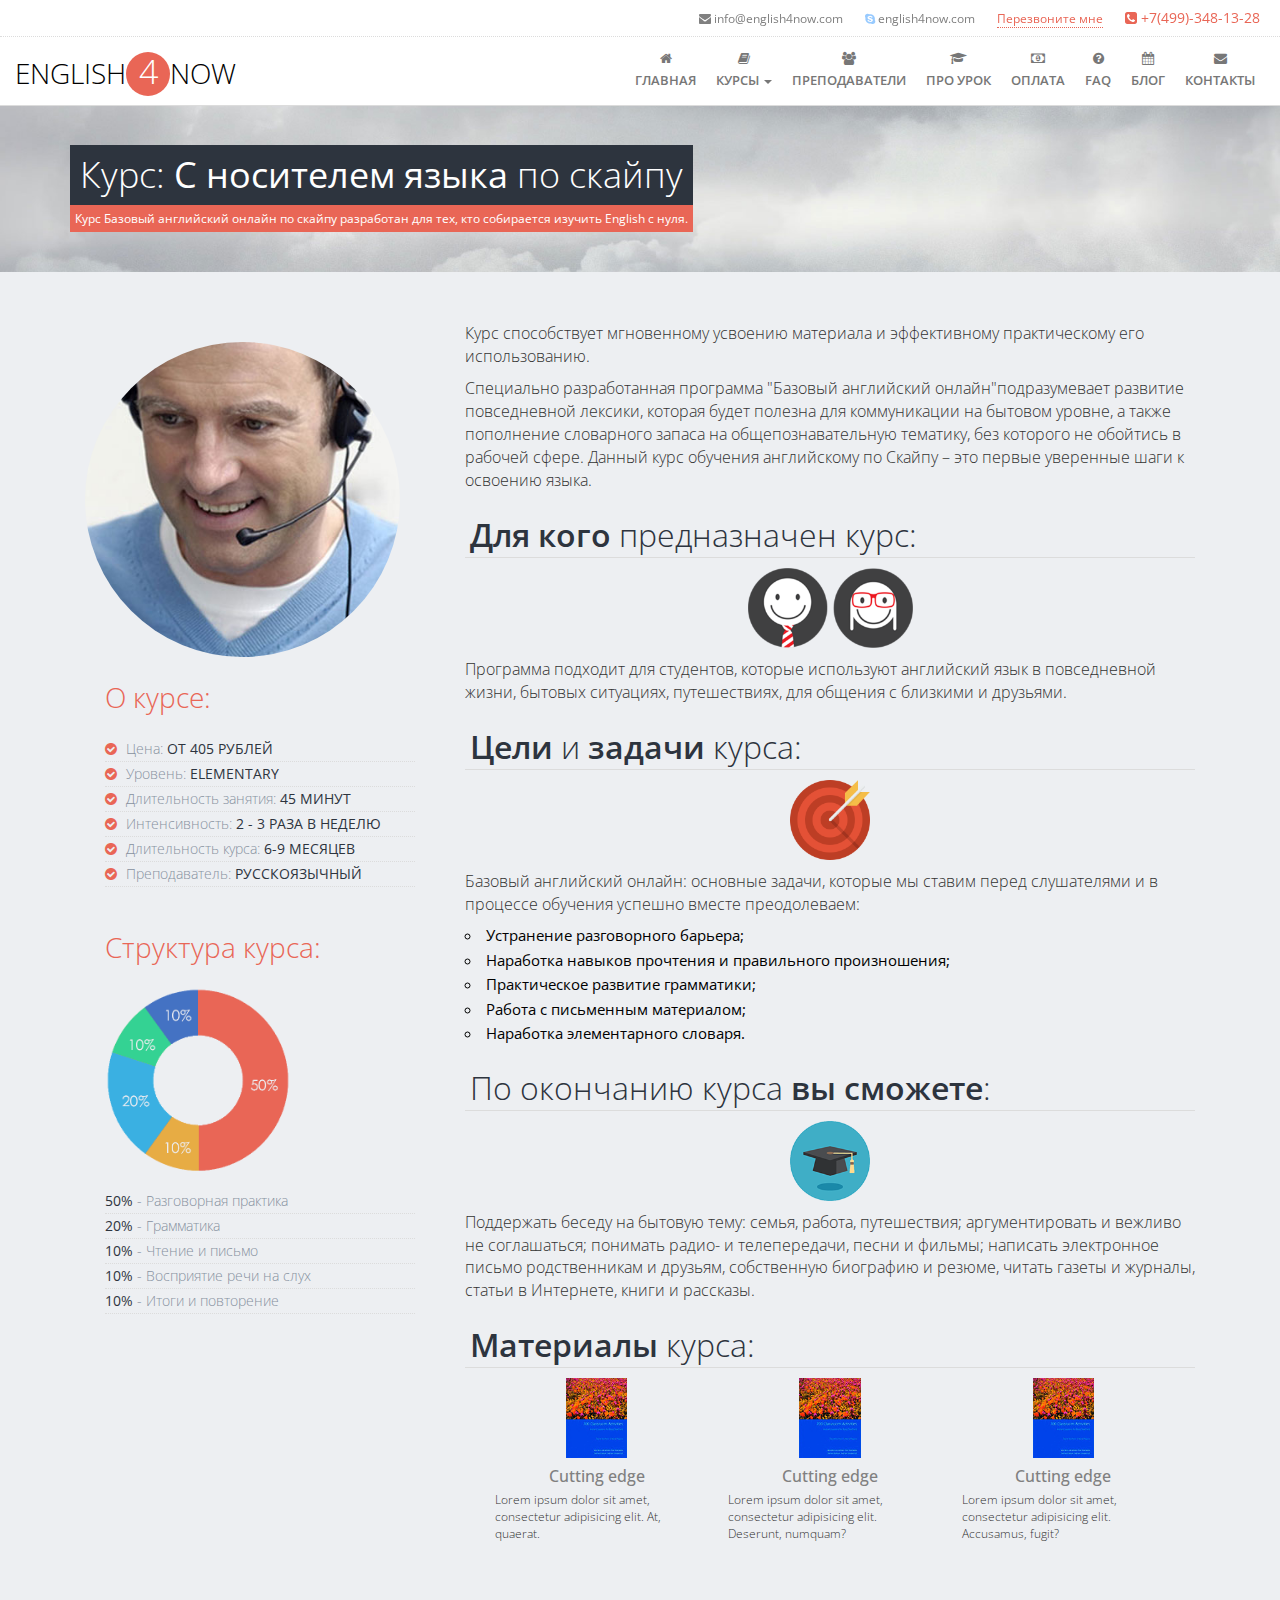
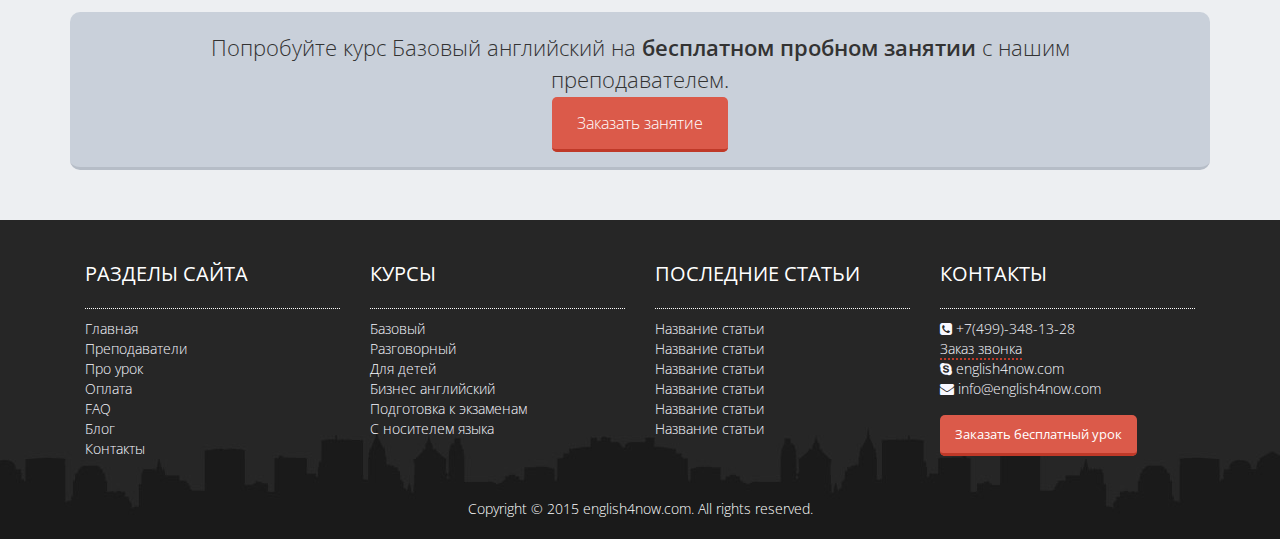
<file: native-english.html>
<!DOCTYPE html>
<html lang="ru">
<head>
    <meta charset="utf-8">
    <meta http-equiv="X-UA-Compatible" content="IE=edge">
    <meta name="viewport" content="width=device-width, initial-scale=1">
    <!-- The above 3 meta tags *must* come first in the head; any other head content must come *after* these tags -->
    <title>English4now</title>

    <!-- Bootstrap -->
    <link href="css/bootstrap.min.css" rel="stylesheet">

    <!-- HTML5 shim and Respond.js for IE8 support of HTML5 elements and media queries -->
    <!-- WARNING: Respond.js doesn't work if you view the page via file:// -->
    <!--[if lt IE 9]>
    <script src="https://oss.maxcdn.com/html5shiv/3.7.2/html5shiv.min.js"></script>
    <script src="https://oss.maxcdn.com/respond/1.4.2/respond.min.js"></script>
    <![endif]-->

    <link href='http://fonts.googleapis.com/css?family=Open+Sans:400,300,600,700,800&subset=latin,cyrillic,cyrillic-ext' rel='stylesheet' type='text/css'>
    <link rel="stylesheet" href="//maxcdn.bootstrapcdn.com/font-awesome/4.3.0/css/font-awesome.min.css">
    <link rel="stylesheet" href="css/animate.css"/>
    <link rel="stylesheet" href="css/styles.css"/>
    <link rel="stylesheet" href="css/courses.css"/>



</head>
<body>

<header class="main-header">
    <div class="header-top">
        <ul class="clearfix">
            <li><a href="#"><i class="fa fa-envelope"></i> info@english4now.com</a></li>
            <li class="skype-contact"><a href="#"><i class="fa fa-skype"></i> english4now.com</a></li>
            <li class="recall-contact"><a href="#" data-toggle="modal" data-target="#order-call">Перезвоните мне</a></li>
            <li class="phone-contact"><i class="fa fa-phone-square"></i> +7(499)-348-13-28</li>
        </ul>
    </div>
    <nav class="navbar navbar-default">
        <div class="container-fluid">
            <!-- Brand and toggle get grouped for better mobile display -->
            <div class="navbar-header">
                <button type="button" class="navbar-toggle collapsed" data-toggle="collapse" data-target="#bs-example-navbar-collapse-1" aria-expanded="false">
                    <span class="sr-only">Toggle navigation</span>
                    <span class="icon-bar"></span>
                    <span class="icon-bar"></span>
                    <span class="icon-bar"></span>
                </button>
                <a class="navbar-brand" href="index.html">E<span class="close-logo">nglish</span><span class="logo-for">4</span>n<span class="close-logo">ow</span></a>
            </div>
            <!-- Collect the nav links, forms, and other content for toggling -->
            <div class="collapse navbar-collapse" id="bs-example-navbar-collapse-1">
                <ul class="nav navbar-nav navbar-right">
                    <li><a href="index.html"><i class="fa fa-home"></i>Главная</a></li>
                    <li class="dropdown">
                        <a href="#" class="dropdown-toggle" data-toggle="dropdown" role="button" aria-haspopup="true" aria-expanded="false"><i class="fa fa-book"></i>Курсы <span class="caret"></span></a>
                        <ul class="dropdown-menu">
                            <li><a href="basic-english.html">Базовый</a></li>
                            <li><a href="spoken-english.html">Разговорный</a></li>
                            <li><a href="english-for-children.html">Для детей</a></li>
                            <li><a href="business-english.html">Бизнес английский</a></li>
                            <li><a href="exam-english.html">Подготовка к экзаменам</a></li>
                            <li><a href="native-english.html">С носителем языка</a></li>
                        </ul>
                    </li>
                    <li><a href="teachers.html"><i class="fa fa-users"></i>Преподаватели</a></li>
                    <li><a href="index.html#spent-lesson"><i class="fa fa-graduation-cap"></i>Про урок</a></li>
                    <li><a href="payment.html"><i class="fa fa-money"></i>Оплата</a></li>
                    <li><a href="index.html#faq"><i class="fa fa-question-circle"></i>FAQ</a></li>
                    <li><a href="blog.html"><i class="fa fa-calendar"></i>Блог</a></li>
                    <li><a href="contacts.html"><i class="fa fa-envelope"></i>Контакты</a></li>
                </ul>
            </div><!-- /.navbar-collapse -->
        </div><!-- /.container-fluid -->
    </nav>
</header>

<!--------------------Базовый английский------------------------>

<section class="top-page clearfix">
    <div class="container">
        <h1 class="header-page">Курс: <span>C носителем языка</span> по скайпу</h1>
        <p class="slogan-page"><span>Курс Базовый английский онлайн по скайпу разработан для тех, кто собирается изучить English с нуля. </span></p>
    </div>
</section>

<section class="course-full">
    <div class="container">
        <section class="info-course col-lg-4 col-md-4 col-sm-5" >
            <div class="wrap-info-course">
                <img class="course-img img-circle" src="img/courses/native-single.jpg" width="375" height="375" alt="Базовый английский"/>
                <div class="about-course">
                    <header>О курсе:</header>
                    <ul>
                        <li><i class="fa fa-check-circle"></i> Цена: <span>от 405 рублей</span></li>
                        <li><i class="fa fa-check-circle"></i> Уровень: <span>elementary</span></li>
                        <li><i class="fa fa-check-circle"></i> Длительность занятия: <span>45 минут</span></li>
                        <li><i class="fa fa-check-circle"></i> Интенсивность: <span>2 - 3 раза в неделю</span></li>
                        <li><i class="fa fa-check-circle"></i> Длительность курса: <span>6-9 месяцев</span></li>
                        <li><i class="fa fa-check-circle"></i> Преподаватель: <span>руcскоязычный</span></li>
                    </ul>
                </div>
                <div class="structure-course">
                    <header>Структура курса:</header>
                    <img src="img/pie_chart-native.png" width="443" height="445" alt="структура курса"/>
                    <ul>
                        <li><span>50%</span> - Разговорная практика</li>
                        <li><span>20%</span> - Грамматика</li>
                        <li><span>10%</span> - Чтение и письмо</li>
                        <li><span>10%</span> - Восприятие речи на слух</li>
                        <li><span>10%</span> - Итоги и повторение</li>
                    </ul>
                </div>
            </div>
        </section>
        <section class="descr-course-full col-lg-8 col-md-8 col-sm-7">
            <article class="descr-course">
                <p class="paragraph-page">Курс способствует мгновенному усвоению материала и эффективному практическому его использованию. </p> <p> Специально разработанная программа "Базовый английский онлайн"подразумевает развитие повседневной лексики, которая будет полезна для коммуникации на бытовом уровне, а также пополнение словарного запаса на общепознавательную тематику, без которого не обойтись в рабочей сфере. Данный курс обучения английскому по Скайпу – это первые уверенные шаги к освоению языка.</p>
            </article>

            <article class="for-why-course">
                <h3><span>Для кого</span> предназначен курс:</h3>
                <img src="img/icon-for-whom.png" alt="для кого курс"/>
                <p class="paragraph-page">Программа подходит для студентов, которые используют английский язык в повседневной жизни, бытовых ситуациях, путешествиях, для общения с близкими и друзьями.</p>
            </article>
            <article class="target-course">
                <h3><span>Цели</span> и <span>задачи</span> курса:</h3>
                <img src="img/target-ico.png" alt=""/>
                <p class="paragraph-page">Базовый английский онлайн: основные задачи, которые мы ставим перед слушателями и в процессе обучения успешно вместе преодолеваем:
                <ul>
                    <li>Устранение разговорного барьера;</li>
                    <li>Наработка навыков прочтения и правильного произношения;</li>
                    <li>Практическое развитие грамматики;</li>
                    <li>Работа с письменным материалом;</li>
                    <li>Наработка элементарного словаря.</li>
                </ul>
            </article>
            <article class="you-can-course">
                <h3>По окончанию курса <span>вы сможете</span>:</h3>
                <img src="img/sucsess-ico.png" alt=""/>
                <p class="paragraph-page">Поддержать беседу на бытовую тему: семья, работа, путешествия; аргументировать и вежливо не соглашаться; понимать радио- и телепередачи, песни и фильмы; написать электронное письмо родственникам и друзьям, собственную биографию и резюме, читать газеты и журналы, статьи в Интернете, книги и рассказы.</p>
            </article>
            <article class="books-course clearfix">
                <h3><span>Материалы</span> курса:</h3>
                <ul class="col-lg-12 col-md-12 ">
                    <li class="col-lg-4 col-md-4 col-sm-4"><img src="img/books/modeling.jpg" width="92" height="120" alt=""/>
                        <h4>Cutting edge</h4>
                        <p>Lorem ipsum dolor sit amet, consectetur adipisicing elit. At, quaerat.</p>
                    </li>
                    <li class="col-lg-4 col-md-4 col-sm-4"><img src="img/books/modeling.jpg" width="92" height="120" alt=""/>
                        <h4>Cutting edge</h4>
                        <p>Lorem ipsum dolor sit amet, consectetur adipisicing elit. Deserunt, numquam?</p>
                    </li>
                    <li class="col-lg-4 col-md-4 col-sm-4"><img src="img/books/modeling.jpg" width="92" height="120" alt=""/>
                        <h4>Cutting edge</h4>
                        <p>Lorem ipsum dolor sit amet, consectetur adipisicing elit. Accusamus, fugit?</p>
                    </li>
                </ul>
            </article>
        </section>
    </div>
    <section>
        <div class="container">
            <div class="call-to-action">
                <p>Попробуйте курс Базовый английский на <span>бесплатном пробном занятии</span> с нашим преподавателем.</p>
                <p class="btn-red"><a href="#" data-toggle="modal" data-target="#order-form">Заказать занятие</a></p>
            </div>
        </div>
    </section>
</section>

<!--------------------FOOTER------------------------>
<footer class="main-footer">
    <div class="container">
        <section class="footer-first col-lg-3 col-md-3">
            <header>Разделы сайта</header>
            <ul>
                <li><a href="index.html">Главная</a></li>
                <li><a href="teachers.html">Преподаватели</a></li>
                <li><a href="index.html#spent-lesson">Про урок</a></li>
                <li><a href="payment.html">Оплата</a></li>
                <li><a href="index.html#faq">FAQ</a></li>
                <li><a href="blog.html">Блог</a></li>
                <li><a href="contacts.html">Контакты</a></li>
            </ul>
        </section>
        <section class="footer-second col-lg-3 col-md-3">
            <header>Курсы</header>
            <ul>
                <li><a href="basic-english.html">Базовый</a></li>
                <li><a href="spoken-english.html">Разговорный</a></li>
                <li><a href="english-for-children.html">Для детей</a></li>
                <li><a href="business-english.html">Бизнес английский</a></li>
                <li><a href="exam-english.html">Подготовка к экзаменам</a></li>
                <li><a href="native-english.html">С носителем языка</a></li>
            </ul>
        </section>
        <section class="footer-forth col-lg-3 col-md-3">
            <header>Последние статьи</header>
            <ul>
                <li><a href="#">Название статьи</a></li>
                <li><a href="#">Название статьи</a></li>
                <li><a href="#">Название статьи</a></li>
                <li><a href="#">Название статьи</a></li>
                <li><a href="#">Название статьи</a></li>
                <li><a href="#">Название статьи</a></li>
            </ul>
        </section>
        <section class="footer-third col-lg-3 col-md-3">
            <header>Контакты</header>
            <ul>
                <li><a href="#" data-toggle="modal" data-target="#order-call"><i class="fa fa-phone-square"></i> +7(499)-348-13-28</a></li>
                <li class="recall-contact"><a href="#" data-toggle="modal" data-target="#order-call">Заказ звонка</a></li>
                <li><a href=""><i class="fa fa-skype"></i> english4now.com</a></li>
                <li><a href=""><i class="fa fa-envelope"></i> info@english4now.com</a></li>
            </ul>


                <p class="free-lesson btn-footer"><a href="#" data-toggle="modal" data-target="#order-form">Заказать бесплатный урок</a></p>

        </section>
    </div>
    <div class="footer-bottom">
        <!--<div class="container">-->
        <!--<div class="logo"><a href="index.html">English<span>4</span>now</a></div>-->

        <!--<div class="social">-->
        <!--<ul>-->
        <!--<li class="facebook"><a href="#"></a></li>-->
        <!--<li class="twitter"><a href="#"></a></li>-->
        <!--<li class="vk"><a href="#"></a></li>-->
        <!--<li class="in"><a href="#"></a></li>-->
        <!--</ul>-->
        <!--</div>-->
        <!--</div>-->

        <p class="copyright">Copyright © 2015 english4now.com. All rights reserved.</p>

    </div>


</footer>


<!--------------------modal-windows------------------------>

<!-- Modal заказа урока -->
<div class="modal fade" id="order-form" tabindex="-1" role="dialog" aria-labelledby="myModalLabel">
    <div class="modal-dialog" role="document">
        <div class="modal-content">
            <div class="modal-body">
                <form action="" class="form-free-lesson center-block">
                    <div class="wrapper-form">
                        <header class="header-form">Заказ бесплатного урока</header>
                        <input type="text" placeholder="Имя"/>
                        <input type="text" placeholder="Skype"/>
                        <input type="tel" placeholder="Телефон (в межд.формате)"/>
                        <input type="email" placeholder="Email"/>
                        <input type="submit" class="submit-form" value="Отправить заявку"/>
                    </div>
                </form>
            </div>
        </div>
    </div>
</div>

<!-- Modal заказа звонка-->
<div class="modal fade" id="order-call" tabindex="-1" role="dialog" aria-labelledby="myModalLabel">
    <div class="modal-dialog" role="document">
        <div class="modal-content">
            <div class="modal-body">
                <form action="" class="form-free-lesson center-block">
                    <div class="wrapper-form">
                        <header class="header-form">Заказ звонка</header>
                        <input type="text" placeholder="Имя"/>
                        <input type="tel" placeholder="Телефон (в международном формате)"/>
                        <input type="submit" class="submit-form" value="Заказать звонок"/>
                    </div>
                </form>
            </div>
        </div>
    </div>
</div>


<!-- jQuery (necessary for Bootstrap's JavaScript plugins) -->
<script src="https://ajax.googleapis.com/ajax/libs/jquery/1.11.2/jquery.min.js"></script>
<!-- Include all compiled plugins (below), or include individual files as needed -->
<script src="js/bootstrap.min.js"></script>

<!--OWL-->

<!-- Important Owl stylesheet -->
<!--<link rel="stylesheet" href="css/owl.carousel.css">-->
<!-- Default Theme -->
<!--<link rel="stylesheet" href="css/owl.theme.css">-->
<!--  jQuery 1.7+  -->
<!--<script src="js/jquery-1.9.1.min.js"></script>-->
<!-- Include js plugin -->
<!--<script src="js/owl.carousel.js"></script>-->
<!--OWL-->

<!--<script src="js/headhesive.min.js"></script>-->
<!--<script src="js/jquery.lockfixed.min.js"></script>-->
<script src="js/jquery.scrollUp.js"></script>

<script src="js/main.js"></script>
</body>
</html>
</file>
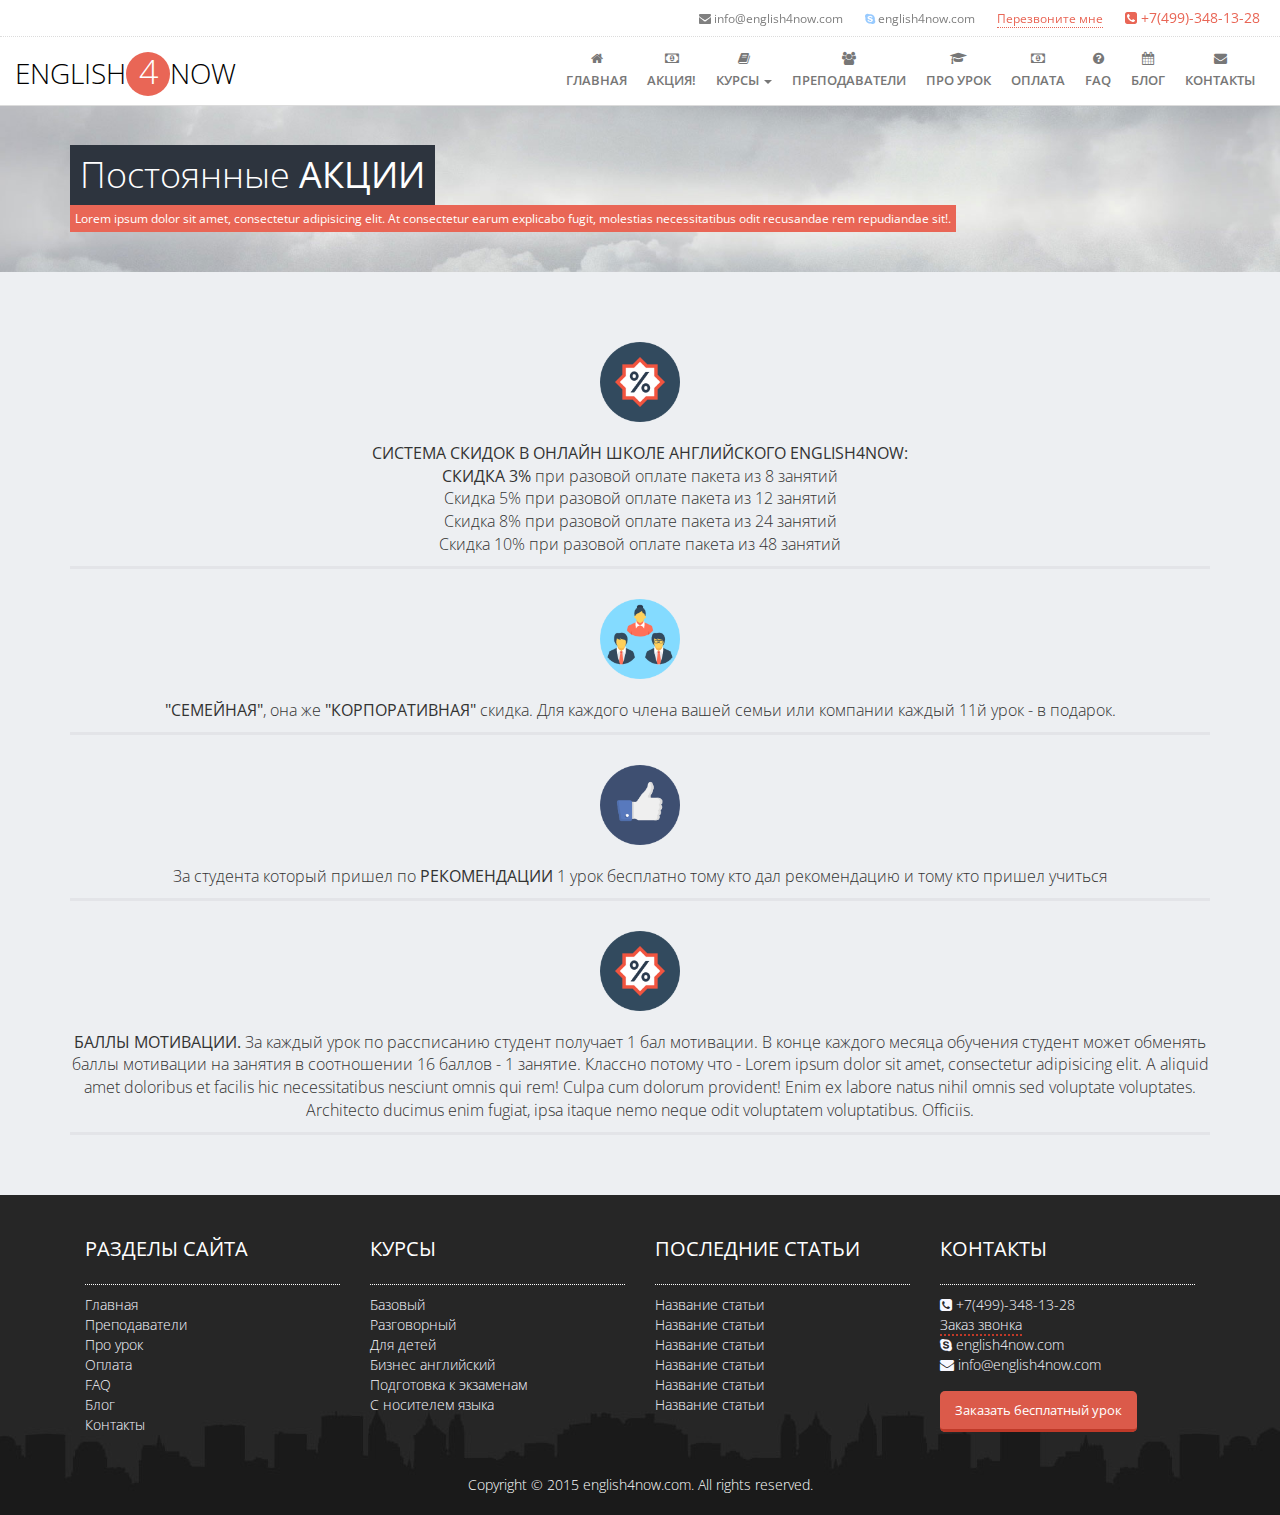
<file: sale.html>
<!DOCTYPE html>
<html lang="ru">
<head>
    <meta charset="utf-8">
    <meta http-equiv="X-UA-Compatible" content="IE=edge">
    <meta name="viewport" content="width=device-width, initial-scale=1">
    <!-- The above 3 meta tags *must* come first in the head; any other head content must come *after* these tags -->
    <title>English4now</title>

    <!-- Bootstrap -->
    <link href="css/bootstrap.min.css" rel="stylesheet">

    <!-- HTML5 shim and Respond.js for IE8 support of HTML5 elements and media queries -->
    <!-- WARNING: Respond.js doesn't work if you view the page via file:// -->
    <!--[if lt IE 9]>
    <script src="https://oss.maxcdn.com/html5shiv/3.7.2/html5shiv.min.js"></script>
    <script src="https://oss.maxcdn.com/respond/1.4.2/respond.min.js"></script>
    <![endif]-->

    <link href='http://fonts.googleapis.com/css?family=Open+Sans:400,300,600,700,800&subset=latin,cyrillic,cyrillic-ext' rel='stylesheet' type='text/css'>
    <link rel="stylesheet" href="//maxcdn.bootstrapcdn.com/font-awesome/4.3.0/css/font-awesome.min.css">
    <link rel="stylesheet" href="css/animate.css"/>
    <link rel="stylesheet" href="css/styles.css"/>
    <link rel="stylesheet" href="css/contacts.css"/>



</head>
<body>

<header class="main-header">
    <div class="header-top">
        <ul class="clearfix">
            <li><a href="#"><i class="fa fa-envelope"></i> info@english4now.com</a></li>
            <li class="skype-contact"><a href="#"><i class="fa fa-skype"></i> english4now.com</a></li>
            <li class="recall-contact"><a href="#" data-toggle="modal" data-target="#order-call">Перезвоните мне</a></li>
            <li class="phone-contact"><i class="fa fa-phone-square"></i> +7(499)-348-13-28</li>
        </ul>
    </div>
    <nav class="navbar navbar-default">
        <div class="container-fluid">
            <!-- Brand and toggle get grouped for better mobile display -->
            <div class="navbar-header">
                <button type="button" class="navbar-toggle collapsed" data-toggle="collapse" data-target="#bs-example-navbar-collapse-1" aria-expanded="false">
                    <span class="sr-only">Toggle navigation</span>
                    <span class="icon-bar"></span>
                    <span class="icon-bar"></span>
                    <span class="icon-bar"></span>
                </button>
                <a class="navbar-brand" href="index.html">E<span class="close-logo">nglish</span><span class="logo-for">4</span>n<span class="close-logo">ow</span></a>
            </div>
            <!-- Collect the nav links, forms, and other content for toggling -->
            <div class="collapse navbar-collapse" id="bs-example-navbar-collapse-1">
                <ul class="nav navbar-nav navbar-right">
                    <li><a href="index.html"><i class="fa fa-home"></i>Главная</a></li>
                    <li><a href="sale.html"><i class="fa fa-money"></i>Акция!</a></li>
                    <li class="dropdown">
                        <a href="#" class="dropdown-toggle" data-toggle="dropdown" role="button" aria-haspopup="true" aria-expanded="false"><i class="fa fa-book"></i>Курсы <span class="caret"></span></a>
                        <ul class="dropdown-menu">
                            <li><a href="basic-english.html">Базовый</a></li>
                            <li><a href="spoken-english.html">Разговорный</a></li>
                            <li><a href="english-for-children.html">Для детей</a></li>
                            <li><a href="business-english.html">Бизнес английский</a></li>
                            <li><a href="exam-english.html">Подготовка к экзаменам</a></li>
                            <li><a href="native-english.html">С носителем языка</a></li>
                        </ul>
                    </li>
                    <li><a href="teachers.html"><i class="fa fa-users"></i>Преподаватели</a></li>
                    <li><a href="index.html#spent-lesson"><i class="fa fa-graduation-cap"></i>Про урок</a></li>
                    <li><a href="payment.html"><i class="fa fa-money"></i>Оплата</a></li>
                    <li><a href="index.html#faq"><i class="fa fa-question-circle"></i>FAQ</a></li>
                    <li><a href="blog.html"><i class="fa fa-calendar"></i>Блог</a></li>
                    <li><a href="contacts.html"><i class="fa fa-envelope"></i>Контакты</a></li>
                </ul>
            </div><!-- /.navbar-collapse -->
        </div><!-- /.container-fluid -->
    </nav>
</header>





<!--------------------CONTACTS------------------------>


<section class="top-page clearfix">
    <div class="container">
        <h1 class="header-page">Постоянные <span>АКЦИИ</span></h1>
        <p class="slogan-page"><span>Lorem ipsum dolor sit amet, consectetur adipisicing elit. At consectetur earum explicabo fugit, molestias necessitatibus odit recusandae rem repudiandae sit!.</span></p>
    </div>
</section>

<section class="sale">
    <div class="container">
        <ul class="list-sale">
            <li class="sale-item paragraph-page">
                <div class="sale-icon">
                    <img src="img/icon-sale/percentage.png" alt="persent sale">
                </div>
                <div class="sale-description">
                    <p class="sale-text">Система скидок в онлайн школе английского English4now:</p>
                    <ul>
                        <li><span class="sale-text">Скидка 3%</span> при разовой оплате пакета из 8 занятий</li>
                        <li>Скидка 5% при разовой оплате пакета из 12 занятий</li>
                        <li>Скидка 8% при разовой оплате пакета из 24 занятий</li>
                        <li>Скидка 10% при разовой оплате пакета из 48 занятий</li>
                    </ul>
                </div>
            </li>

            <li class="sale-item paragraph-page">

                <div class="sale-icon">
                    <img src="img/icon-sale/team.png" alt="persent sale">
                </div>
                <div class="sale-description">
                    <p><span class="sale-text">"Семейная"</span>, она же <span class="sale-text">"Корпоративная"</span> скидка. Для каждого члена вашей семьи или компании каждый 11й урок - в подарок.</p>
                </div>
            </li>
            <li class="sale-item paragraph-page">

                <div class="sale-icon">
                    <img src="img/icon-sale/like.png" alt="persent sale">
                </div>
                <div class="sale-description">
                    <p>За студента который пришел по <span class="sale-text">рекомендации</span> 1 урок бесплатно тому кто дал рекомендацию и тому кто пришел учиться</p>
                </div>
            </li>

            <li class="sale-item paragraph-page">

                <div class="sale-icon">
                    <img src="img/icon-sale/percentage.png" alt="persent sale">
                </div>
                <div class="sale-description">
                    <p><span class="sale-text">Баллы мотивации.</span> За каждый урок по рассписанию студент получает 1 бал мотивации. В конце каждого месяца обучения студент может обменять баллы мотивации на занятия в соотношении 16 баллов - 1 занятие.
                    Классно потому что - Lorem ipsum dolor sit amet, consectetur adipisicing elit. A aliquid amet doloribus et facilis hic necessitatibus nesciunt omnis qui rem! Culpa cum dolorum provident! Enim ex labore natus nihil omnis sed voluptate voluptates. Architecto ducimus enim fugiat, ipsa itaque nemo neque odit voluptatem voluptatibus. Officiis.</p>
                </div>
             
            </li>
        </ul>
    </div>

</section>

<!--------------------FOOTER------------------------>
<footer class="main-footer">
    <div class="container">
        <section class="footer-first col-lg-3 col-md-3">
            <header>Разделы сайта</header>
            <ul>
                <li><a href="index.html">Главная</a></li>
                <li><a href="teachers.html">Преподаватели</a></li>
                <li><a href="index.html#spent-lesson">Про урок</a></li>
                <li><a href="payment.html">Оплата</a></li>
                <li><a href="index.html#faq">FAQ</a></li>
                <li><a href="blog.html">Блог</a></li>
                <li><a href="contacts.html">Контакты</a></li>
            </ul>
        </section>
        <section class="footer-second col-lg-3 col-md-3">
            <header>Курсы</header>
            <ul>
                <li><a href="basic-english.html">Базовый</a></li>
                <li><a href="spoken-english.html">Разговорный</a></li>
                <li><a href="english-for-children.html">Для детей</a></li>
                <li><a href="business-english.html">Бизнес английский</a></li>
                <li><a href="exam-english.html">Подготовка к экзаменам</a></li>
                <li><a href="native-english.html">С носителем языка</a></li>
            </ul>
        </section>
        <section class="footer-forth col-lg-3 col-md-3">
            <header>Последние статьи</header>
            <ul>
                <li><a href="#">Название статьи</a></li>
                <li><a href="#">Название статьи</a></li>
                <li><a href="#">Название статьи</a></li>
                <li><a href="#">Название статьи</a></li>
                <li><a href="#">Название статьи</a></li>
                <li><a href="#">Название статьи</a></li>
            </ul>
        </section>
        <section class="footer-third col-lg-3 col-md-3">
            <header>Контакты</header>
            <ul>
                <li><a href="#" data-toggle="modal" data-target="#order-call"><i class="fa fa-phone-square"></i> +7(499)-348-13-28</a></li>
                <li class="recall-contact"><a href="#" data-toggle="modal" data-target="#order-call">Заказ звонка</a></li>
                <li><a href=""><i class="fa fa-skype"></i> english4now.com</a></li>
                <li><a href=""><i class="fa fa-envelope"></i> info@english4now.com</a></li>
            </ul>


                <p class="free-lesson btn-footer"><a href="#" data-toggle="modal" data-target="#order-form">Заказать бесплатный урок</a></p>

        </section>
    </div>
    <div class="footer-bottom">
        <!--<div class="container">-->
        <!--<div class="logo"><a href="index.html">English<span>4</span>now</a></div>-->

        <!--<div class="social">-->
        <!--<ul>-->
        <!--<li class="facebook"><a href="#"></a></li>-->
        <!--<li class="twitter"><a href="#"></a></li>-->
        <!--<li class="vk"><a href="#"></a></li>-->
        <!--<li class="in"><a href="#"></a></li>-->
        <!--</ul>-->
        <!--</div>-->
        <!--</div>-->

        <p class="copyright">Copyright © 2015 english4now.com. All rights reserved.</p>

    </div>


</footer>


<!--------------------modal-windows------------------------>

<!-- Modal заказа урока -->
<div class="modal fade" id="order-form" tabindex="-1" role="dialog" aria-labelledby="myModalLabel">
    <div class="modal-dialog" role="document">
        <div class="modal-content">
            <div class="modal-body">
                <form action="" class="form-free-lesson center-block">
                    <div class="wrapper-form">
                        <header class="header-form">Заказ бесплатного урока</header>
                        <input type="text" placeholder="Имя"/>
                        <input type="text" placeholder="Skype"/>
                        <input type="tel" placeholder="Телефон (в межд.формате)"/>
                        <input type="email" placeholder="Email"/>
                        <input type="submit" class="submit-form" value="Отправить заявку"/>
                    </div>
                </form>
            </div>
        </div>
    </div>
</div>

<!-- Modal заказа звонка-->
<div class="modal fade" id="order-call" tabindex="-1" role="dialog" aria-labelledby="myModalLabel">
    <div class="modal-dialog" role="document">
        <div class="modal-content">
            <div class="modal-body">
                <form action="" class="form-free-lesson center-block">
                    <div class="wrapper-form">
                        <header class="header-form">Заказ звонка</header>
                        <input type="text" placeholder="Имя"/>
                        <input type="tel" placeholder="Телефон (в международном формате)"/>
                        <input type="submit" class="submit-form" value="Заказать звонок"/>
                    </div>
                </form>
            </div>
        </div>
    </div>
</div>


<!-- jQuery (necessary for Bootstrap's JavaScript plugins) -->
<script src="https://ajax.googleapis.com/ajax/libs/jquery/1.11.2/jquery.min.js"></script>
<!-- Include all compiled plugins (below), or include individual files as needed -->
<script src="js/bootstrap.min.js"></script>

<!--OWL-->

<!-- Important Owl stylesheet -->
<link rel="stylesheet" href="css/owl.carousel.css">
<!-- Default Theme -->
<link rel="stylesheet" href="css/owl.theme.css">
<!--  jQuery 1.7+  -->
<script src="js/jquery-1.9.1.min.js"></script>
<!-- Include js plugin -->
<script src="js/owl.carousel.js"></script>
<!--OWL-->


<!--<script src="js/headhesive.min.js"></script>-->
<script src="js/jquery.scrollUp.js"></script>
<script src="js/main.js"></script>
</body>
</html>
</file>
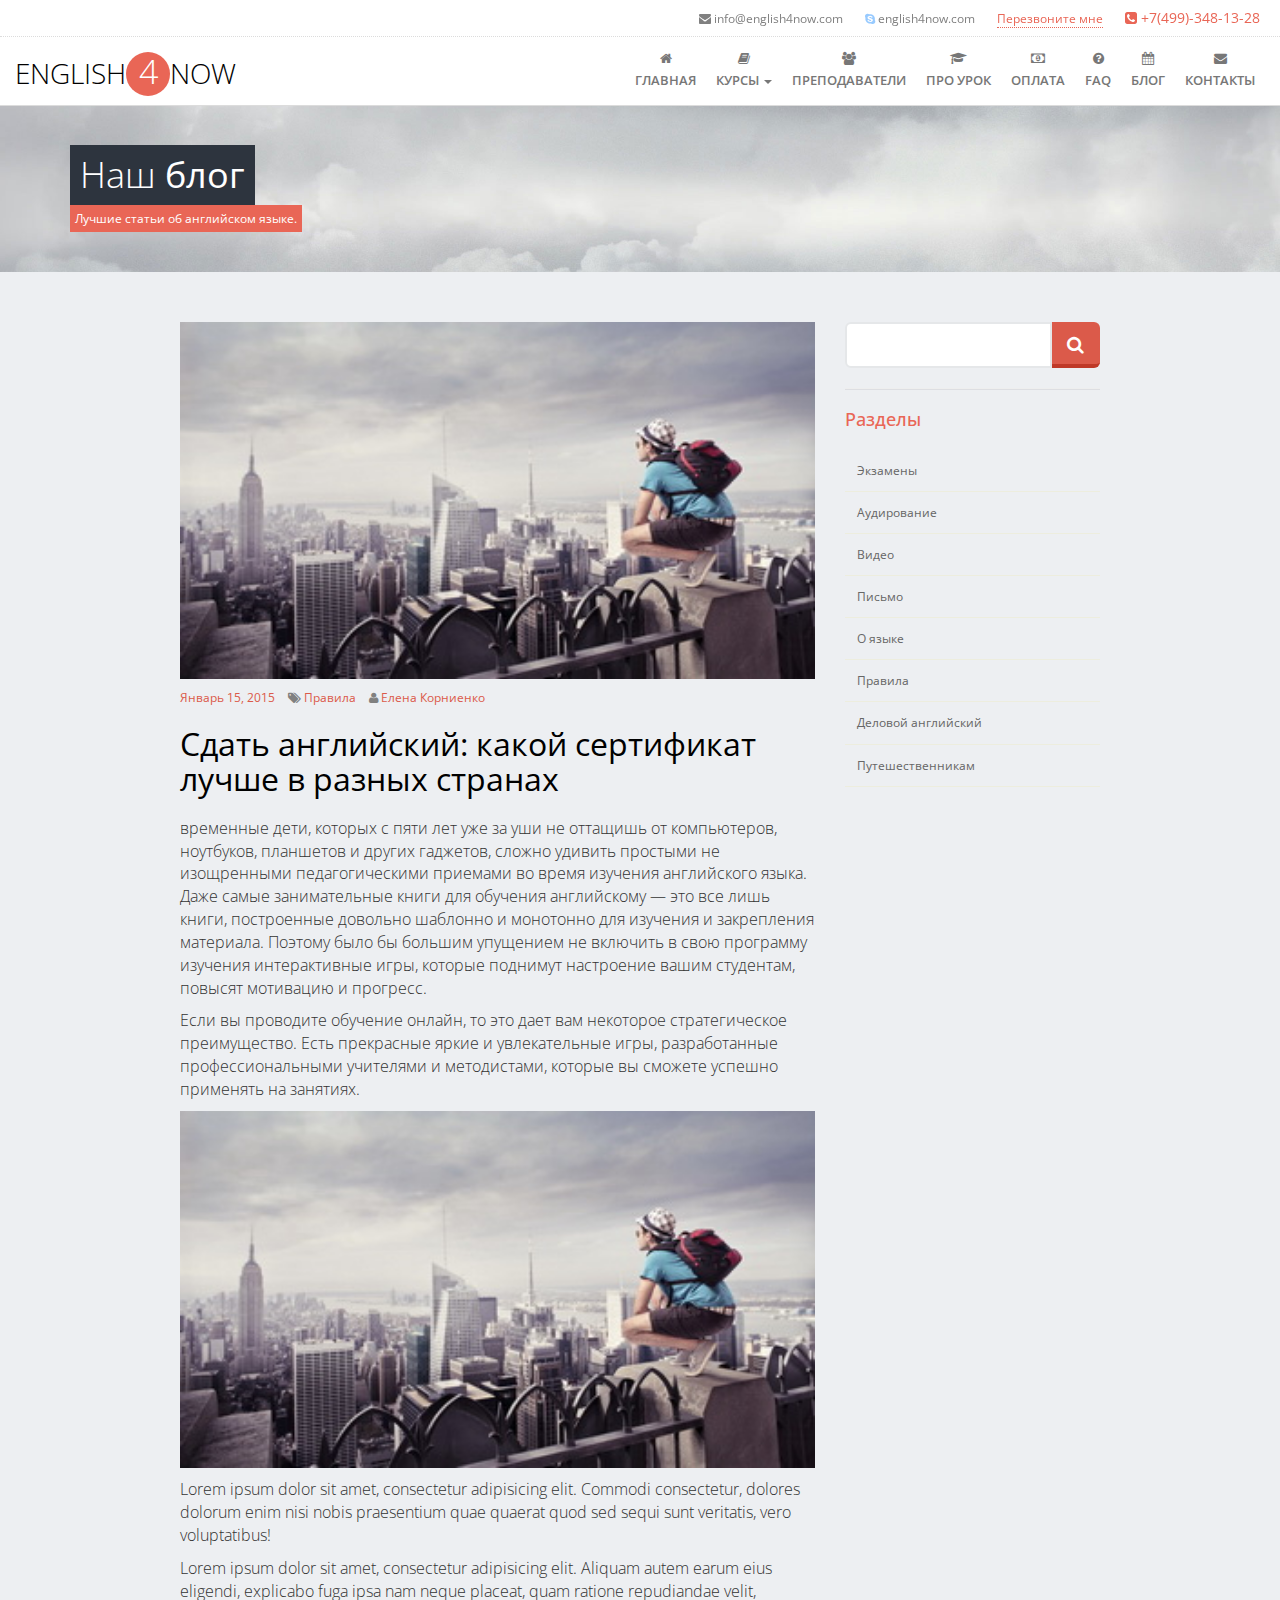
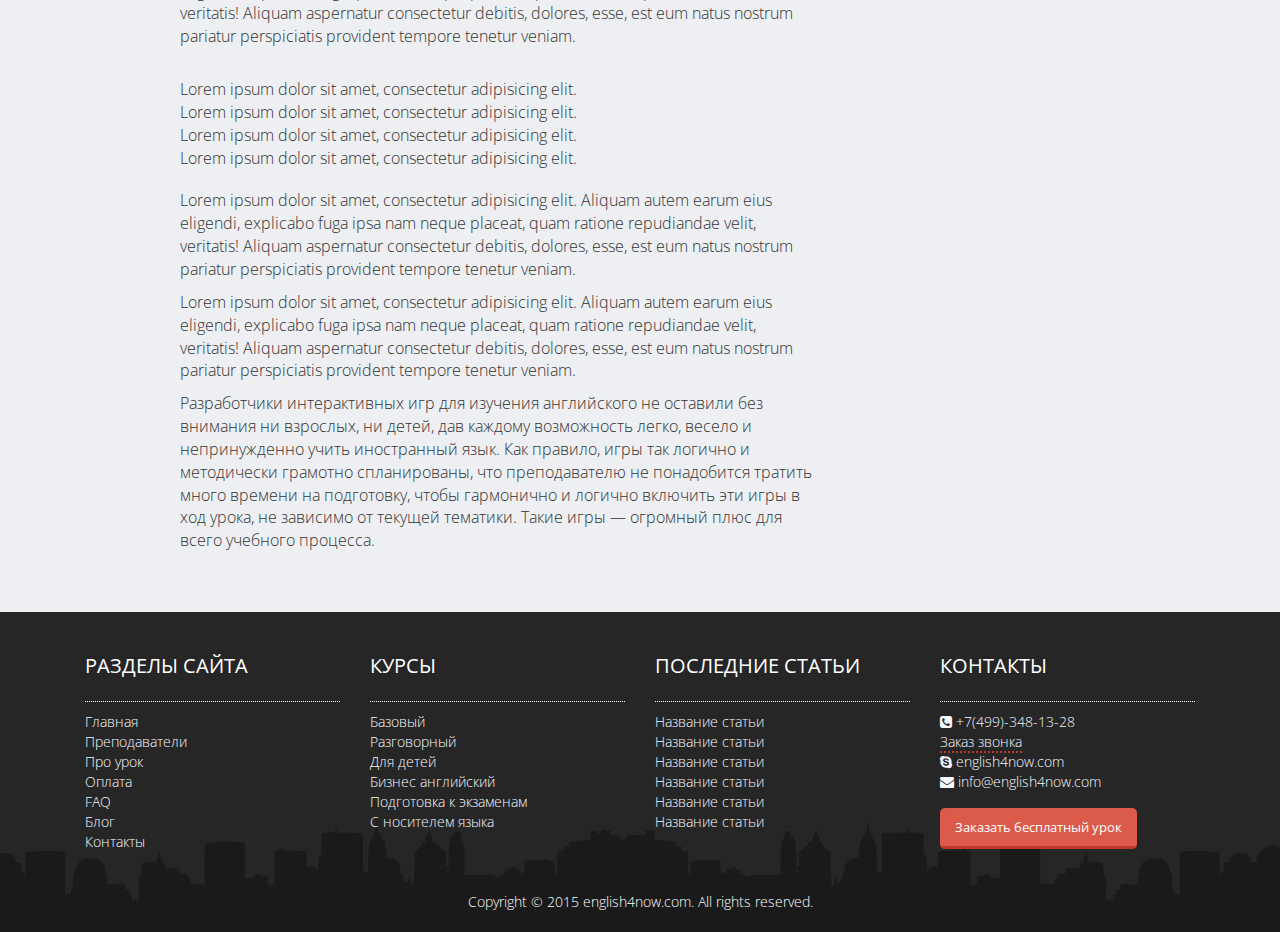
<file: single-article.html>
<!DOCTYPE html>
<html lang="ru">
<head>
    <meta charset="utf-8">
    <meta http-equiv="X-UA-Compatible" content="IE=edge">
    <meta name="viewport" content="width=device-width, initial-scale=1">
    <!-- The above 3 meta tags *must* come first in the head; any other head content must come *after* these tags -->
    <title>English4now</title>

    <!-- Bootstrap -->
    <link href="css/bootstrap.min.css" rel="stylesheet">

    <!-- HTML5 shim and Respond.js for IE8 support of HTML5 elements and media queries -->
    <!-- WARNING: Respond.js doesn't work if you view the page via file:// -->
    <!--[if lt IE 9]>
    <script src="https://oss.maxcdn.com/html5shiv/3.7.2/html5shiv.min.js"></script>

    <script src="https://oss.maxcdn.com/respond/1.4.2/respond.min.js"></script>
    <![endif]-->

    <link href='http://fonts.googleapis.com/css?family=Bad+Script&subset=latin,cyrillic' rel='stylesheet' type='text/css'>
    <link href='http://fonts.googleapis.com/css?family=Open+Sans:400,300,600,700,800&subset=latin,cyrillic,cyrillic-ext' rel='stylesheet' type='text/css'>
    <link rel="stylesheet" href="css/font-awesome.min.css">
    <link rel="stylesheet" href="css/animate.css"/>
    <link rel="stylesheet" href="css/styles.css"/>
    <link rel="stylesheet" href="css/single-blog.css"/>



</head>
<body>

<header class="main-header">
    <div class="header-top">
        <ul class="clearfix">
            <li><a href="#"><i class="fa fa-envelope"></i> info@english4now.com</a></li>
            <li class="skype-contact"><a href="#"><i class="fa fa-skype"></i> english4now.com</a></li>
            <li class="recall-contact"><a href="#" data-toggle="modal" data-target="#order-call">Перезвоните мне</a></li>
            <li class="phone-contact"><i class="fa fa-phone-square"></i> +7(499)-348-13-28</li>
        </ul>
    </div>
    <nav class="navbar navbar-default">
        <div class="container-fluid">
            <!-- Brand and toggle get grouped for better mobile display -->
            <div class="navbar-header">
                <button type="button" class="navbar-toggle collapsed" data-toggle="collapse" data-target="#bs-example-navbar-collapse-1" aria-expanded="false">
                    <span class="sr-only">Toggle navigation</span>
                    <span class="icon-bar"></span>
                    <span class="icon-bar"></span>
                    <span class="icon-bar"></span>
                </button>
                <a class="navbar-brand" href="index.html">E<span class="close-logo">nglish</span><span class="logo-for">4</span>n<span class="close-logo">ow</span></a>
            </div>
            <!-- Collect the nav links, forms, and other content for toggling -->
            <div class="collapse navbar-collapse" id="bs-example-navbar-collapse-1">
                <ul class="nav navbar-nav navbar-right">
                    <li><a href="index.html"><i class="fa fa-home"></i>Главная</a></li>
                    <li class="dropdown">
                        <a href="#" class="dropdown-toggle" data-toggle="dropdown" role="button" aria-haspopup="true" aria-expanded="false"><i class="fa fa-book"></i>Курсы <span class="caret"></span></a>
                        <ul class="dropdown-menu">
                            <li><a href="basic-english.html">Базовый</a></li>
                            <li><a href="spoken-english.html">Разговорный</a></li>
                            <li><a href="english-for-children.html">Для детей</a></li>
                            <li><a href="business-english.html">Бизнес английский</a></li>
                            <li><a href="exam-english.html">Подготовка к экзаменам</a></li>
                            <li><a href="native-english.html">С носителем языка</a></li>
                        </ul>
                    </li>
                    <li><a href="teachers.html"><i class="fa fa-users"></i>Преподаватели</a></li>
                    <li><a href="index.html#spent-lesson"><i class="fa fa-graduation-cap"></i>Про урок</a></li>
                    <li><a href="payment.html"><i class="fa fa-money"></i>Оплата</a></li>
                    <li><a href="index.html#faq"><i class="fa fa-question-circle"></i>FAQ</a></li>
                    <li><a href="blog.html"><i class="fa fa-calendar"></i>Блог</a></li>
                    <li><a href="contacts.html"><i class="fa fa-envelope"></i>Контакты</a></li>
                </ul>
            </div><!-- /.navbar-collapse -->
        </div><!-- /.container-fluid -->
    </nav>
</header>



<!--------------------BLOG------------------------>
<section class="top-page clearfix">
    <div class="container">
        <h2 class="header-page">Наш <span>блог</span></h2>

        <p class="slogan-page"><span>Лучшие статьи об английском языке.</span></p>

    </div>
</section>


<section class="single-blog">
    <div class="container">
        <div class="col-lg-7 col-lg-offset-1 col-md-8 col-sm-9">
            <article class="article-blog">
                <header class="header-article">
                    <img src="img/blog/po1.jpg" alt="alt"/>
                    <div class="wrap-meta-article">
                        <span class="date-post">Январь 15, 2015</span>
                        <span class="tag"><a href="#"><i class="fa fa-tags"></i> Правила</a></span>
                        <span class="author-article"><i class="fa fa-user"></i> Елена Корниенко</span>
                    </div>
                    <h1>Сдать английский: какой сертификат лучше в разных странах</h1>
                </header>
                <p class="paragraph-page">временные дети, которых с пяти лет уже за уши не оттащишь от компьютеров, ноутбуков, планшетов и других гаджетов, сложно удивить простыми не изощренными педагогическими приемами во время изучения английского языка. Даже самые занимательные книги для обучения английскому — это все лишь книги, построенные довольно шаблонно и монотонно для изучения и закрепления материала. Поэтому было бы большим упущением не включить в свою программу изучения интерактивные игры, которые поднимут настроение вашим студентам, повысят мотивацию и прогресс.</p>
                <p class="paragraph-page">Если вы проводите обучение онлайн, то это дает вам некоторое стратегическое преимущество. Есть прекрасные яркие и увлекательные игры, разработанные профессиональными учителями и методистами, которые вы сможете успешно применять на занятиях.</p>
                <img src="img/blog/po1.jpg" alt="alt"/>
                <p class="paragraph-page">Lorem ipsum dolor sit amet, consectetur adipisicing elit. Commodi consectetur, dolores dolorum enim nisi nobis praesentium quae quaerat quod sed sequi sunt veritatis, vero voluptatibus!</p>
                <p class="paragraph-page">Lorem ipsum dolor sit amet, consectetur adipisicing elit. Aliquam autem earum eius eligendi, explicabo fuga ipsa nam neque placeat, quam ratione repudiandae velit, veritatis! Aliquam aspernatur consectetur debitis, dolores, esse, est eum natus nostrum pariatur perspiciatis provident tempore tenetur veniam.</p>
                <ul>
                    <li>Lorem ipsum dolor sit amet, consectetur adipisicing elit.</li>
                    <li>Lorem ipsum dolor sit amet, consectetur adipisicing elit.</li>
                    <li>Lorem ipsum dolor sit amet, consectetur adipisicing elit.</li>
                    <li>Lorem ipsum dolor sit amet, consectetur adipisicing elit.</li>
                </ul>    
                <p class="paragraph-page">Lorem ipsum dolor sit amet, consectetur adipisicing elit. Aliquam autem earum eius eligendi, explicabo fuga ipsa nam neque placeat, quam ratione repudiandae velit, veritatis! Aliquam aspernatur consectetur debitis, dolores, esse, est eum natus nostrum pariatur perspiciatis provident tempore tenetur veniam.</p>    
                <p class="paragraph-page">Lorem ipsum dolor sit amet, consectetur adipisicing elit. Aliquam autem earum eius eligendi, explicabo fuga ipsa nam neque placeat, quam ratione repudiandae velit, veritatis! Aliquam aspernatur consectetur debitis, dolores, esse, est eum natus nostrum pariatur perspiciatis provident tempore tenetur veniam.</p>    
                <p class="paragraph-page">Разработчики интерактивных игр для изучения английского не оставили без внимания ни взрослых, ни детей, дав каждому возможность легко, весело и непринужденно учить иностранный язык. Как правило, игры так логично и методически грамотно спланированы, что преподавателю не понадобится тратить много времени на подготовку, чтобы гармонично и логично включить эти игры в ход урока, не зависимо от текущей тематики. Такие игры — огромный плюс для всего учебного процесса.</p>    
            </article>
        </div>
        <div class="col-lg-3 col-md-4 col-sm-3">
            <aside class="sidebar-blog">
                <section class="search clearfix">
                        <div class="wrapper-search">
                            <form>
                                <div class="input-group input-group-lg">
                                    <input class="form-control" name="s" id="s" type="text">
										<span class="input-group-btn">
											<button type="submit" class="btn btn-primary btn-lg"><i class="fa fa-search"></i></button>
										</span>
                                </div>
                            </form>
                            <hr/>
                        </div>
                        <div class="wrapper-categories">
                            <h4>Разделы</h4>
                            <ul>
                                <li><a href="#">Экзамены</a></li>
                                <li><a href="#">Аудирование</a></li>
                                <li><a href="#">Видео</a></li>
                                <li><a href="#">Письмо</a></li>
                                <li><a href="#">О языке</a></li>
                                <li><a href="#">Правила</a></li>
                                <li><a href="#">Деловой английский</a></li>
                                <li><a href="#">Путешественникам</a></li>
                            </ul>
                        </div>
                </section>
            </aside>
        </div>
    </div>
</section>






<!--------------------FOOTER------------------------>
<footer class="main-footer">
    <div class="container">
        <section class="footer-first col-lg-3 col-md-3">
            <header>Разделы сайта</header>
            <ul>
                <li><a href="index.html">Главная</a></li>
                <li><a href="teachers.html">Преподаватели</a></li>
                <li><a href="index.html#spent-lesson">Про урок</a></li>
                <li><a href="payment.html">Оплата</a></li>
                <li><a href="index.html#faq">FAQ</a></li>
                <li><a href="blog.html">Блог</a></li>
                <li><a href="contacts.html">Контакты</a></li>
            </ul>
        </section>
        <section class="footer-second col-lg-3 col-md-3">
            <header>Курсы</header>
            <ul>
                <li><a href="basic-english.html">Базовый</a></li>
                <li><a href="spoken-english.html">Разговорный</a></li>
                <li><a href="english-for-children.html">Для детей</a></li>
                <li><a href="business-english.html">Бизнес английский</a></li>
                <li><a href="exam-english.html">Подготовка к экзаменам</a></li>
                <li><a href="native-english.html">С носителем языка</a></li>
            </ul>
        </section>
        <section class="footer-forth col-lg-3 col-md-3">
            <header>Последние статьи</header>
            <ul>
                <li><a href="#">Название статьи</a></li>
                <li><a href="#">Название статьи</a></li>
                <li><a href="#">Название статьи</a></li>
                <li><a href="#">Название статьи</a></li>
                <li><a href="#">Название статьи</a></li>
                <li><a href="#">Название статьи</a></li>
            </ul>
        </section>
        <section class="footer-third col-lg-3 col-md-3">
            <header>Контакты</header>
            <ul>
                <li><a href="#" data-toggle="modal" data-target="#order-call"><i class="fa fa-phone-square"></i> +7(499)-348-13-28</a></li>
                <li class="recall-contact"><a href="#" data-toggle="modal" data-target="#order-call">Заказ звонка</a></li>
                <li><a href=""><i class="fa fa-skype"></i> english4now.com</a></li>
                <li><a href=""><i class="fa fa-envelope"></i> info@english4now.com</a></li>
            </ul>

                <p class="free-lesson btn-footer"><a href="#" data-toggle="modal" data-target="#order-form">Заказать бесплатный урок</a></p>

        </section>
    </div>
    <div class="footer-bottom">
        <!--<div class="container">-->
        <!--<div class="logo"><a href="index.html">English<span>4</span>now</a></div>-->

        <!--<div class="social">-->
        <!--<ul>-->
        <!--<li class="facebook"><a href="#"></a></li>-->
        <!--<li class="twitter"><a href="#"></a></li>-->
        <!--<li class="vk"><a href="#"></a></li>-->
        <!--<li class="in"><a href="#"></a></li>-->
        <!--</ul>-->
        <!--</div>-->
        <!--</div>-->

        <p class="copyright">Copyright © 2015 english4now.com. All rights reserved.</p>

    </div>


</footer>


<!--------------------modal-windows------------------------>

<!-- Modal заказа урока -->
<div class="modal fade" id="order-form" tabindex="-1" role="dialog" aria-labelledby="myModalLabel">
    <div class="modal-dialog" role="document">
        <div class="modal-content">
            <div class="modal-body">
                <form action="" class="form-free-lesson center-block">
                    <div class="wrapper-form">
                        <header class="header-form">Заказ бесплатного урока</header>
                        <input type="text" placeholder="Имя"/>
                        <input type="text" placeholder="Skype"/>
                        <input type="tel" placeholder="Телефон (в межд.формате)"/>
                        <input type="email" placeholder="Email"/>
                        <input type="submit" class="submit-form" value="Отправить заявку"/>
                    </div>
                </form>
            </div>
        </div>
    </div>
</div>

<!-- Modal заказа звонка-->
<div class="modal fade" id="order-call" tabindex="-1" role="dialog" aria-labelledby="myModalLabel">
    <div class="modal-dialog" role="document">
        <div class="modal-content">
            <div class="modal-body">
                <form action="" class="form-free-lesson center-block">
                    <div class="wrapper-form">
                        <header class="header-form">Заказ звонка</header>
                        <input type="text" placeholder="Имя"/>
                        <input type="tel" placeholder="Телефон (в международном формате)"/>
                        <input type="submit" class="submit-form" value="Заказать звонок"/>
                    </div>
                </form>
            </div>
        </div>
    </div>
</div>






<!-- jQuery (necessary for Bootstrap's JavaScript plugins) -->
<script src="https://ajax.googleapis.com/ajax/libs/jquery/1.11.2/jquery.min.js"></script>
<!-- Include all compiled plugins (below), or include individual files as needed -->
<script src="js/bootstrap.min.js"></script>

<!--OWL-->

<!-- Important Owl stylesheet -->
<link rel="stylesheet" href="css/owl.carousel.css">
<!-- Default Theme -->
<link rel="stylesheet" href="css/owl.theme.css">
<!--  jQuery 1.7+  -->
<script src="js/jquery-1.9.1.min.js"></script>
<!-- Include js plugin -->
<script src="js/owl.carousel.js"></script>
<!--OWL-->

<!--<script src="js/headhesive.min.js"></script>-->
<!--<script src="js/imagesloaded.pkgd.min.js"></script>-->
<!--<script src="js/jquery-imagefill.js"></script>-->
<!--<script src="js/masonry.pkgd.min.js"></script>-->


<script src="js/jquery.scrollUp.js"></script>
<script src="js/main.js"></script>
<!--<script src="js/blog.js"></script>-->
</body>
</html>
</file>
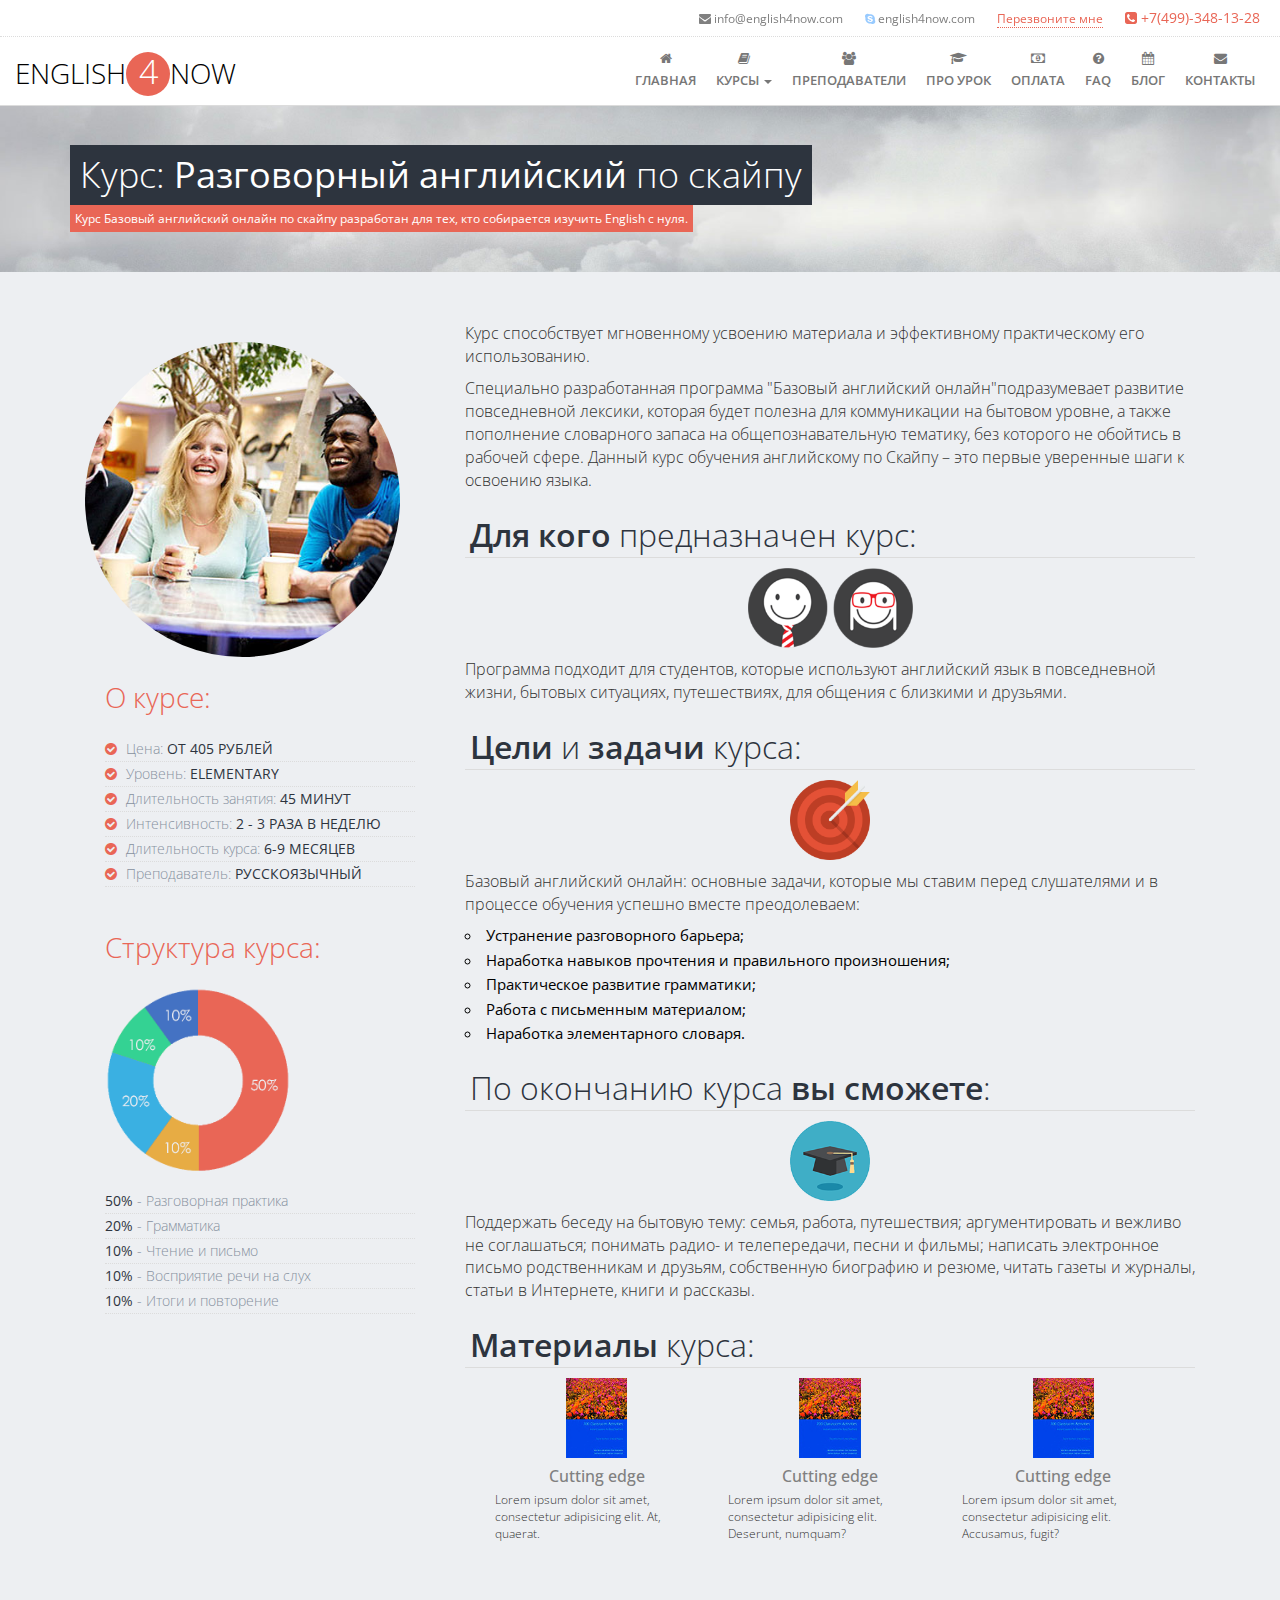
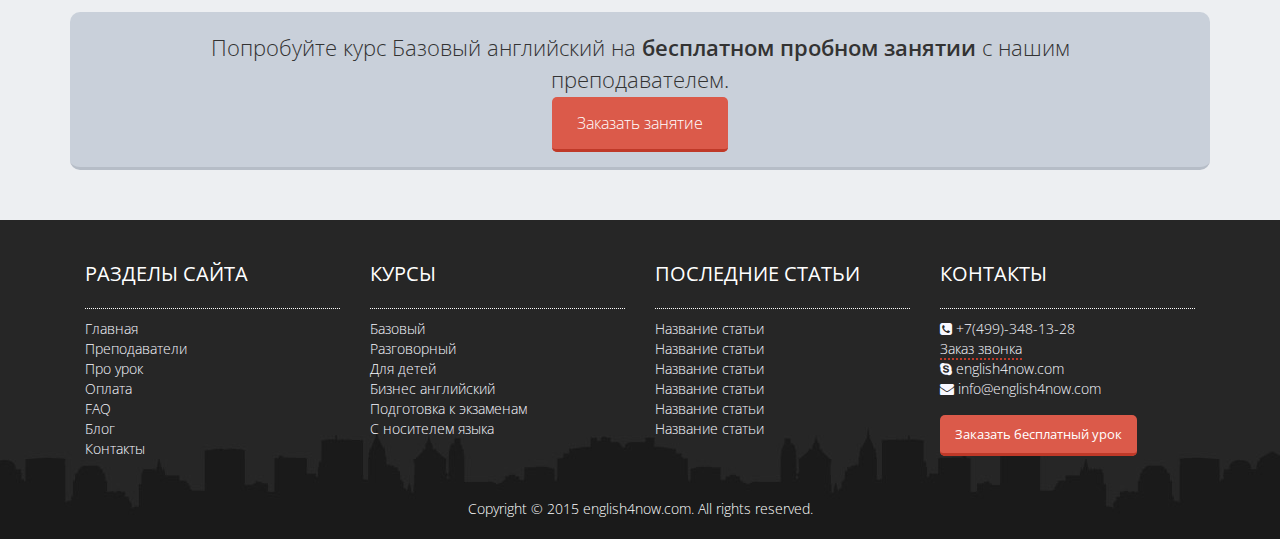
<file: spoken-english.html>
<!DOCTYPE html>
<html lang="ru">
<head>
    <meta charset="utf-8">
    <meta http-equiv="X-UA-Compatible" content="IE=edge">
    <meta name="viewport" content="width=device-width, initial-scale=1">
    <!-- The above 3 meta tags *must* come first in the head; any other head content must come *after* these tags -->
    <title>English4now</title>

    <!-- Bootstrap -->
    <link href="css/bootstrap.min.css" rel="stylesheet">

    <!-- HTML5 shim and Respond.js for IE8 support of HTML5 elements and media queries -->
    <!-- WARNING: Respond.js doesn't work if you view the page via file:// -->
    <!--[if lt IE 9]>
    <script src="https://oss.maxcdn.com/html5shiv/3.7.2/html5shiv.min.js"></script>
    <script src="https://oss.maxcdn.com/respond/1.4.2/respond.min.js"></script>
    <![endif]-->

    <link href='http://fonts.googleapis.com/css?family=Open+Sans:400,300,600,700,800&subset=latin,cyrillic,cyrillic-ext' rel='stylesheet' type='text/css'>
    <link rel="stylesheet" href="//maxcdn.bootstrapcdn.com/font-awesome/4.3.0/css/font-awesome.min.css">
    <link rel="stylesheet" href="css/animate.css"/>
    <link rel="stylesheet" href="css/styles.css"/>
    <link rel="stylesheet" href="css/courses.css"/>



</head>
<body>

<header class="main-header">
    <div class="header-top">
        <ul class="clearfix">
            <li><a href="#"><i class="fa fa-envelope"></i> info@english4now.com</a></li>
            <li class="skype-contact"><a href="#"><i class="fa fa-skype"></i> english4now.com</a></li>
            <li class="recall-contact"><a href="#" data-toggle="modal" data-target="#order-call">Перезвоните мне</a></li>
            <li class="phone-contact"><i class="fa fa-phone-square"></i> +7(499)-348-13-28</li>
        </ul>
    </div>
    <nav class="navbar navbar-default">
        <div class="container-fluid">
            <!-- Brand and toggle get grouped for better mobile display -->
            <div class="navbar-header">
                <button type="button" class="navbar-toggle collapsed" data-toggle="collapse" data-target="#bs-example-navbar-collapse-1" aria-expanded="false">
                    <span class="sr-only">Toggle navigation</span>
                    <span class="icon-bar"></span>
                    <span class="icon-bar"></span>
                    <span class="icon-bar"></span>
                </button>
                <a class="navbar-brand" href="index.html">E<span class="close-logo">nglish</span><span class="logo-for">4</span>n<span class="close-logo">ow</span></a>
            </div>
            <!-- Collect the nav links, forms, and other content for toggling -->
            <div class="collapse navbar-collapse" id="bs-example-navbar-collapse-1">
                <ul class="nav navbar-nav navbar-right">
                    <li><a href="index.html"><i class="fa fa-home"></i>Главная</a></li>
                    <li class="dropdown">
                        <a href="#" class="dropdown-toggle" data-toggle="dropdown" role="button" aria-haspopup="true" aria-expanded="false"><i class="fa fa-book"></i>Курсы <span class="caret"></span></a>
                        <ul class="dropdown-menu">
                            <li><a href="basic-english.html">Базовый</a></li>
                            <li><a href="spoken-english.html">Разговорный</a></li>
                            <li><a href="english-for-children.html">Для детей</a></li>
                            <li><a href="business-english.html">Бизнес английский</a></li>
                            <li><a href="exam-english.html">Подготовка к экзаменам</a></li>
                            <li><a href="native-english.html">С носителем языка</a></li>
                        </ul>
                    </li>
                    <li><a href="teachers.html"><i class="fa fa-users"></i>Преподаватели</a></li>
                    <li><a href="index.html#spent-lesson"><i class="fa fa-graduation-cap"></i>Про урок</a></li>
                    <li><a href="payment.html"><i class="fa fa-money"></i>Оплата</a></li>
                    <li><a href="index.html#faq"><i class="fa fa-question-circle"></i>FAQ</a></li>
                    <li><a href="blog.html"><i class="fa fa-calendar"></i>Блог</a></li>
                    <li><a href="contacts.html"><i class="fa fa-envelope"></i>Контакты</a></li>
                </ul>
            </div><!-- /.navbar-collapse -->
        </div><!-- /.container-fluid -->
    </nav>
</header>

<!--------------------Базовый английский------------------------>

<section class="top-page clearfix">
    <div class="container">
        <h1 class="header-page">Курс: <span>Разговорный английский</span> по скайпу</h1>
        <p class="slogan-page"><span>Курс Базовый английский онлайн по скайпу разработан для тех, кто собирается изучить English с нуля. </span></p>
    </div>
</section>

<section class="course-full">
    <div class="container">
        <section class="info-course col-lg-4 col-md-4 col-sm-5" >
            <div class="wrap-info-course">
                <img class="course-img img-circle" src="img/courses/spoken-single.jpg" width="375" height="375" alt="Базовый английский"/>
                <div class="about-course">
                    <header>О курсе:</header>
                    <ul>
                        <li><i class="fa fa-check-circle"></i> Цена: <span>от 405 рублей</span></li>
                        <li><i class="fa fa-check-circle"></i> Уровень: <span>elementary</span></li>
                        <li><i class="fa fa-check-circle"></i> Длительность занятия: <span>45 минут</span></li>
                        <li><i class="fa fa-check-circle"></i> Интенсивность: <span>2 - 3 раза в неделю</span></li>
                        <li><i class="fa fa-check-circle"></i> Длительность курса: <span>6-9 месяцев</span></li>
                        <li><i class="fa fa-check-circle"></i> Преподаватель: <span>руcскоязычный</span></li>
                    </ul>
                </div>
                <div class="structure-course">
                    <header>Структура курса:</header>
                    <img src="img/pie_chart-spoken.png" width="443" height="445" alt="структура курса"/>
                    <ul>
                        <li><span>50%</span> - Разговорная практика</li>
                        <li><span>20%</span> - Грамматика</li>
                        <li><span>10%</span> - Чтение и письмо</li>
                        <li><span>10%</span> - Восприятие речи на слух</li>
                        <li><span>10%</span> - Итоги и повторение</li>
                    </ul>
                </div>
            </div>
        </section>
        <section class="descr-course-full col-lg-8 col-md-8 col-sm-7">
            <article class="descr-course">
                <p class="paragraph-page">Курс способствует мгновенному усвоению материала и эффективному практическому его использованию. </p> <p> Специально разработанная программа "Базовый английский онлайн"подразумевает развитие повседневной лексики, которая будет полезна для коммуникации на бытовом уровне, а также пополнение словарного запаса на общепознавательную тематику, без которого не обойтись в рабочей сфере. Данный курс обучения английскому по Скайпу – это первые уверенные шаги к освоению языка.</p>
            </article>

            <article class="for-why-course">
                <h3><span>Для кого</span> предназначен курс:</h3>
                <img src="img/icon-for-whom.png" alt="для кого курс"/>
                <p class="paragraph-page">Программа подходит для студентов, которые используют английский язык в повседневной жизни, бытовых ситуациях, путешествиях, для общения с близкими и друзьями.</p>
            </article>
            <article class="target-course">
                <h3><span>Цели</span> и <span>задачи</span> курса:</h3>
                <img src="img/target-ico.png" alt=""/>
                <p class="paragraph-page">Базовый английский онлайн: основные задачи, которые мы ставим перед слушателями и в процессе обучения успешно вместе преодолеваем:
                <ul>
                    <li>Устранение разговорного барьера;</li>
                    <li>Наработка навыков прочтения и правильного произношения;</li>
                    <li>Практическое развитие грамматики;</li>
                    <li>Работа с письменным материалом;</li>
                    <li>Наработка элементарного словаря.</li>
                </ul>
            </article>
            <article class="you-can-course">
                <h3>По окончанию курса <span>вы сможете</span>:</h3>
                <img src="img/sucsess-ico.png" alt=""/>
                <p class="paragraph-page">Поддержать беседу на бытовую тему: семья, работа, путешествия; аргументировать и вежливо не соглашаться; понимать радио- и телепередачи, песни и фильмы; написать электронное письмо родственникам и друзьям, собственную биографию и резюме, читать газеты и журналы, статьи в Интернете, книги и рассказы.</p>
            </article>
            <article class="books-course clearfix">
                <h3><span>Материалы</span> курса:</h3>
                <ul class="col-lg-12 col-md-12 ">
                    <li class="col-lg-4 col-md-4 col-sm-4"><img src="img/books/modeling.jpg" width="92" height="120" alt=""/>
                        <h4>Cutting edge</h4>
                        <p>Lorem ipsum dolor sit amet, consectetur adipisicing elit. At, quaerat.</p>
                    </li>
                    <li class="col-lg-4 col-md-4 col-sm-4"><img src="img/books/modeling.jpg" width="92" height="120" alt=""/>
                        <h4>Cutting edge</h4>
                        <p>Lorem ipsum dolor sit amet, consectetur adipisicing elit. Deserunt, numquam?</p>
                    </li>
                    <li class="col-lg-4 col-md-4 col-sm-4"><img src="img/books/modeling.jpg" width="92" height="120" alt=""/>
                        <h4>Cutting edge</h4>
                        <p>Lorem ipsum dolor sit amet, consectetur adipisicing elit. Accusamus, fugit?</p>
                    </li>
                </ul>
            </article>
        </section>
    </div>
    <section>
        <div class="container">
            <div class="call-to-action">
                <p>Попробуйте курс Базовый английский на <span>бесплатном пробном занятии</span> с нашим преподавателем.</p>
                <p class="btn-red"><a href="#" data-toggle="modal" data-target="#order-form">Заказать занятие</a></p>
            </div>
        </div>
    </section>
</section>

<!--------------------FOOTER------------------------>
<footer class="main-footer">
    <div class="container">
        <section class="footer-first col-lg-3 col-md-3">
            <header>Разделы сайта</header>
            <ul>
                <li><a href="index.html">Главная</a></li>
                <li><a href="teachers.html">Преподаватели</a></li>
                <li><a href="index.html#spent-lesson">Про урок</a></li>
                <li><a href="payment.html">Оплата</a></li>
                <li><a href="index.html#faq">FAQ</a></li>
                <li><a href="blog.html">Блог</a></li>
                <li><a href="contacts.html">Контакты</a></li>
            </ul>
        </section>
        <section class="footer-second col-lg-3 col-md-3">
            <header>Курсы</header>
            <ul>
                <li><a href="basic-english.html">Базовый</a></li>
                <li><a href="spoken-english.html">Разговорный</a></li>
                <li><a href="english-for-children.html">Для детей</a></li>
                <li><a href="business-english.html">Бизнес английский</a></li>
                <li><a href="exam-english.html">Подготовка к экзаменам</a></li>
                <li><a href="native-english.html">С носителем языка</a></li>
            </ul>
        </section>
        <section class="footer-forth col-lg-3 col-md-3">
            <header>Последние статьи</header>
            <ul>
                <li><a href="#">Название статьи</a></li>
                <li><a href="#">Название статьи</a></li>
                <li><a href="#">Название статьи</a></li>
                <li><a href="#">Название статьи</a></li>
                <li><a href="#">Название статьи</a></li>
                <li><a href="#">Название статьи</a></li>
            </ul>
        </section>
        <section class="footer-third col-lg-3 col-md-3">
            <header>Контакты</header>
            <ul>
                <li><a href="#" data-toggle="modal" data-target="#order-call"><i class="fa fa-phone-square"></i> +7(499)-348-13-28</a></li>
                <li class="recall-contact"><a href="#" data-toggle="modal" data-target="#order-call">Заказ звонка</a></li>
                <li><a href=""><i class="fa fa-skype"></i> english4now.com</a></li>
                <li><a href=""><i class="fa fa-envelope"></i> info@english4now.com</a></li>
            </ul>


                <p class="free-lesson btn-footer"><a href="#" data-toggle="modal" data-target="#order-form">Заказать бесплатный урок</a></p>

        </section>
    </div>
    <div class="footer-bottom">
        <!--<div class="container">-->
        <!--<div class="logo"><a href="index.html">English<span>4</span>now</a></div>-->

        <!--<div class="social">-->
        <!--<ul>-->
        <!--<li class="facebook"><a href="#"></a></li>-->
        <!--<li class="twitter"><a href="#"></a></li>-->
        <!--<li class="vk"><a href="#"></a></li>-->
        <!--<li class="in"><a href="#"></a></li>-->
        <!--</ul>-->
        <!--</div>-->
        <!--</div>-->

        <p class="copyright">Copyright © 2015 english4now.com. All rights reserved.</p>

    </div>


</footer>


<!--------------------modal-windows------------------------>

<!-- Modal заказа урока -->
<div class="modal fade" id="order-form" tabindex="-1" role="dialog" aria-labelledby="myModalLabel">
    <div class="modal-dialog" role="document">
        <div class="modal-content">
            <div class="modal-body">
                <form action="" class="form-free-lesson center-block">
                    <div class="wrapper-form">
                        <header class="header-form">Заказ бесплатного урока</header>
                        <input type="text" placeholder="Имя"/>
                        <input type="text" placeholder="Skype"/>
                        <input type="tel" placeholder="Телефон (в межд.формате)"/>
                        <input type="email" placeholder="Email"/>
                        <input type="submit" class="submit-form" value="Отправить заявку"/>
                    </div>
                </form>
            </div>
        </div>
    </div>
</div>

<!-- Modal заказа звонка-->
<div class="modal fade" id="order-call" tabindex="-1" role="dialog" aria-labelledby="myModalLabel">
    <div class="modal-dialog" role="document">
        <div class="modal-content">
            <div class="modal-body">
                <form action="" class="form-free-lesson center-block">
                    <div class="wrapper-form">
                        <header class="header-form">Заказ звонка</header>
                        <input type="text" placeholder="Имя"/>
                        <input type="tel" placeholder="Телефон (в международном формате)"/>
                        <input type="submit" class="submit-form" value="Заказать звонок"/>
                    </div>
                </form>
            </div>
        </div>
    </div>
</div>


<!-- jQuery (necessary for Bootstrap's JavaScript plugins) -->
<script src="https://ajax.googleapis.com/ajax/libs/jquery/1.11.2/jquery.min.js"></script>
<!-- Include all compiled plugins (below), or include individual files as needed -->
<script src="js/bootstrap.min.js"></script>

<!--OWL-->

<!-- Important Owl stylesheet -->
<!--<link rel="stylesheet" href="css/owl.carousel.css">-->
<!-- Default Theme -->
<!--<link rel="stylesheet" href="css/owl.theme.css">-->
<!--  jQuery 1.7+  -->
<!--<script src="js/jquery-1.9.1.min.js"></script>-->
<!-- Include js plugin -->
<!--<script src="js/owl.carousel.js"></script>-->
<!--OWL-->

<!--<script src="js/headhesive.min.js"></script>-->
<!--<script src="js/jquery.lockfixed.min.js"></script>-->
<script src="js/jquery.scrollUp.js"></script>

<script src="js/main.js"></script>
</body>
</html>
</file>
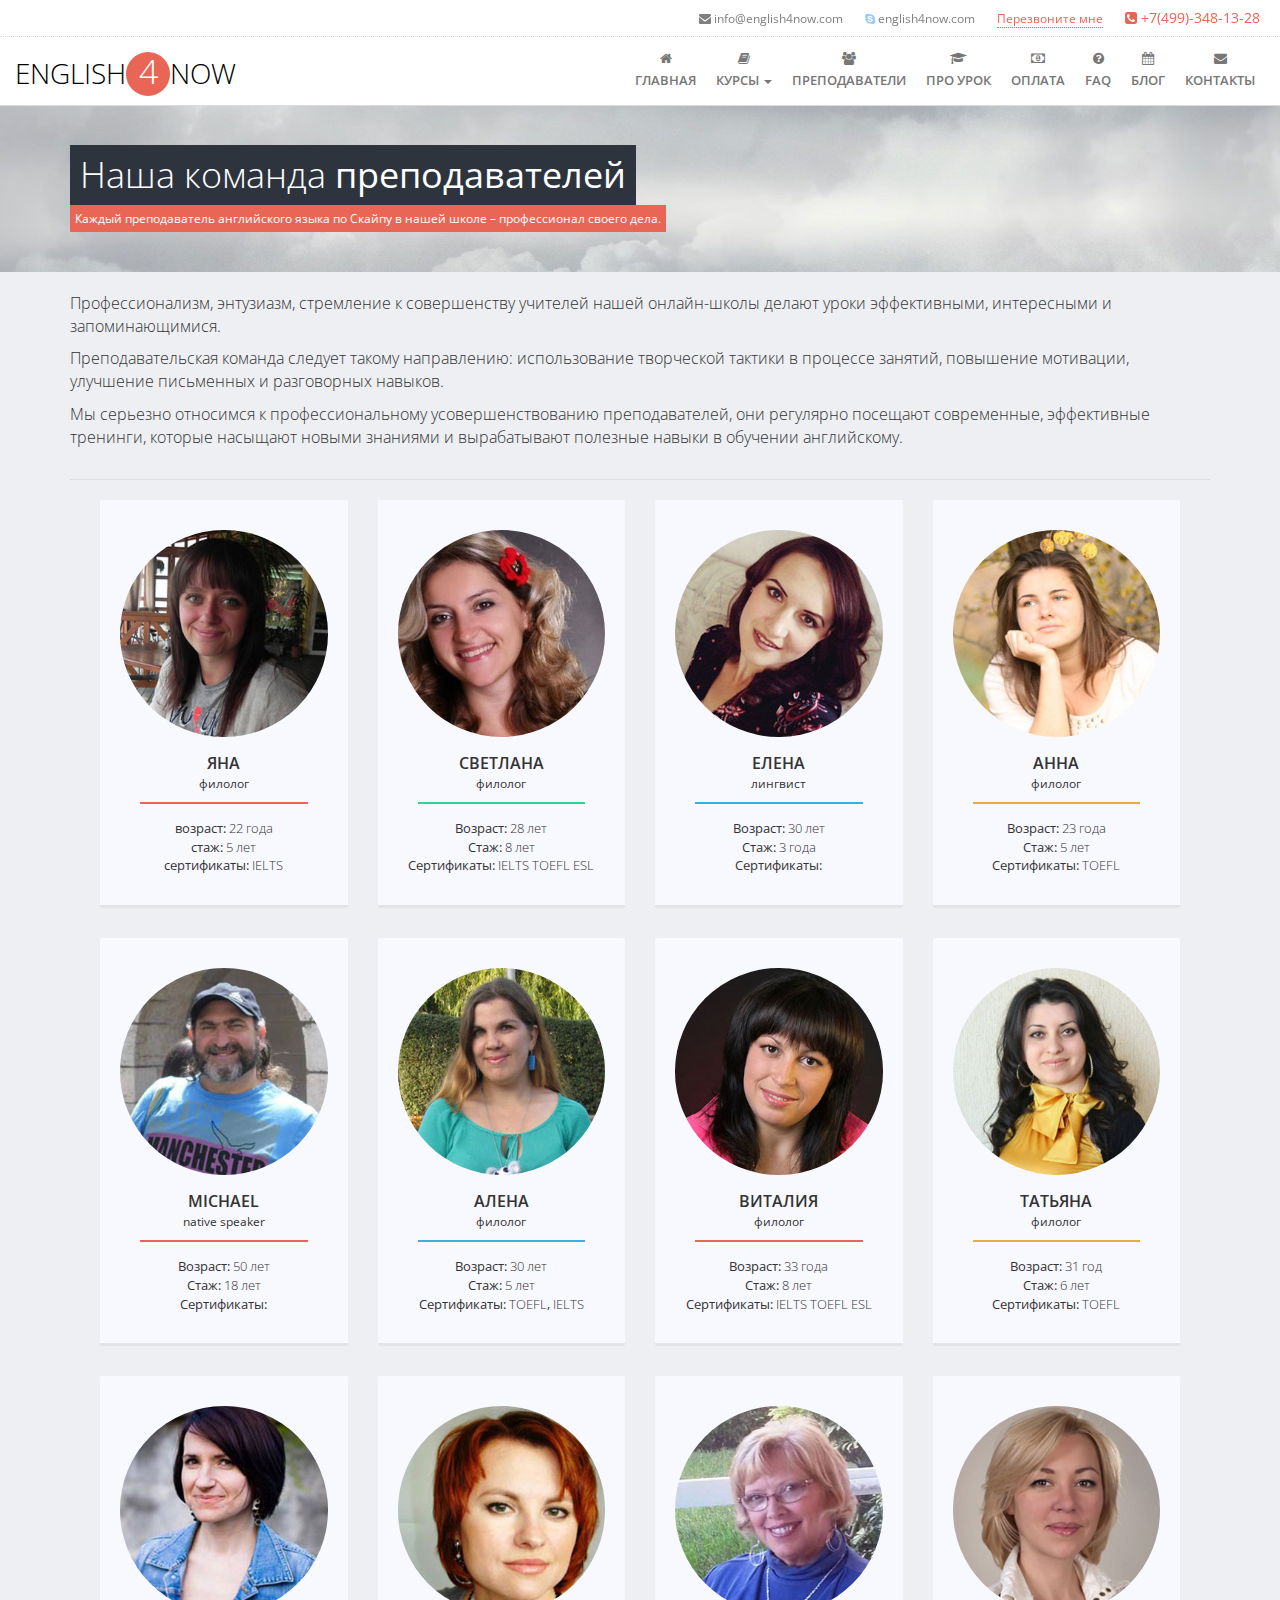
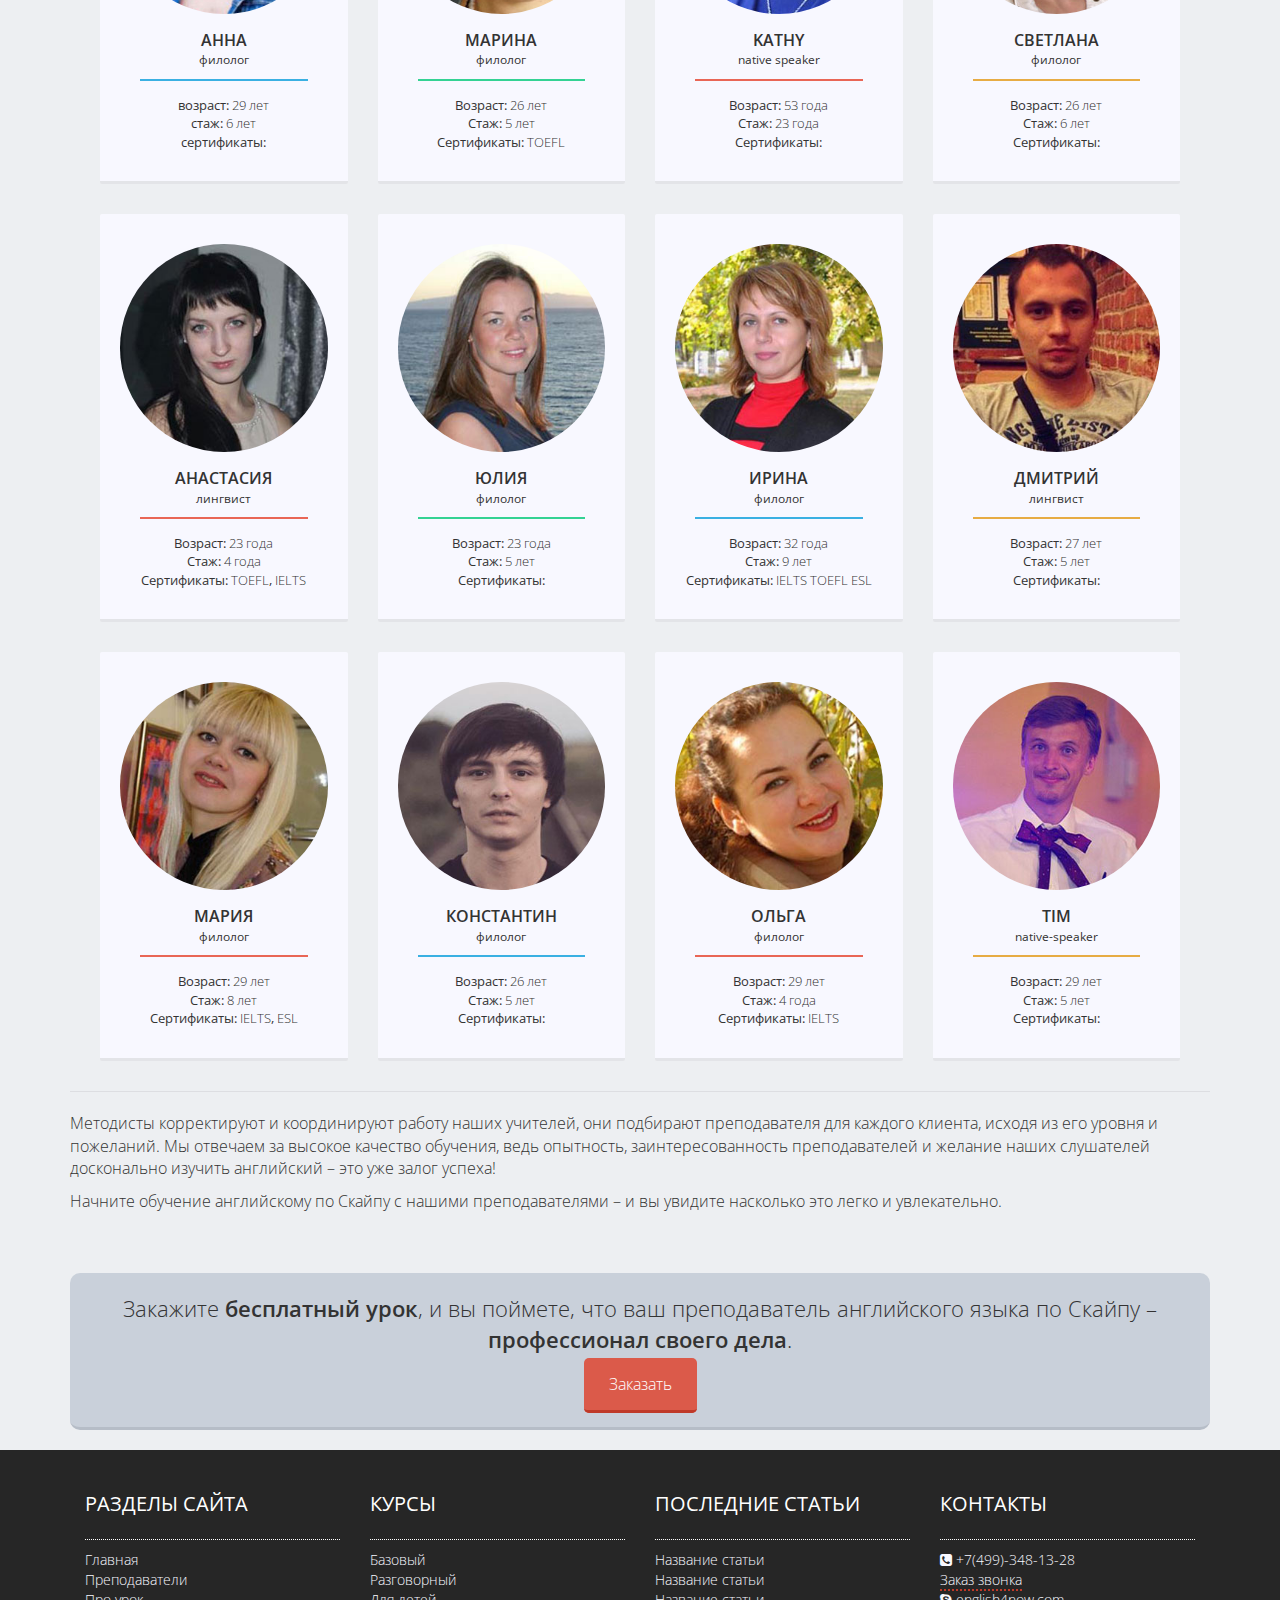
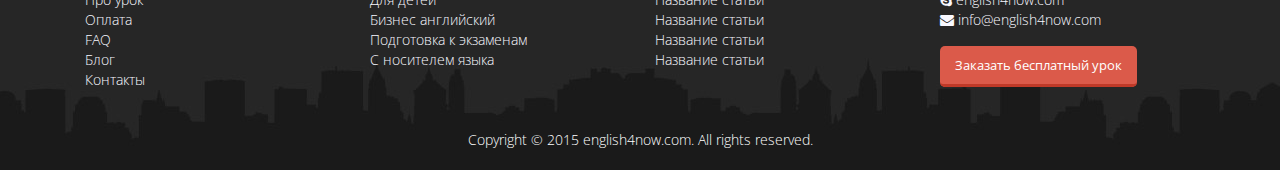
<file: teachers.html>
<!DOCTYPE html>
<html lang="ru">
<head>
    <meta charset="utf-8">
    <meta http-equiv="X-UA-Compatible" content="IE=edge">
    <meta name="viewport" content="width=device-width, initial-scale=1">
    <!-- The above 3 meta tags *must* come first in the head; any other head content must come *after* these tags -->
    <title>Наша команда преподавателей</title>

    <!-- Bootstrap -->
    <link href="css/bootstrap.min.css" rel="stylesheet">

    <!-- HTML5 shim and Respond.js for IE8 support of HTML5 elements and media queries -->
    <!-- WARNING: Respond.js doesn't work if you view the page via file:// -->
    <!--[if lt IE 9]>
    <script src="https://oss.maxcdn.com/html5shiv/3.7.2/html5shiv.min.js"></script>
    <script src="https://oss.maxcdn.com/respond/1.4.2/respond.min.js"></script>
    <![endif]-->

    <link href='http://fonts.googleapis.com/css?family=Open+Sans:400,300,600,700,800&subset=latin,cyrillic,cyrillic-ext' rel='stylesheet' type='text/css'>
    <link rel="stylesheet" href="//maxcdn.bootstrapcdn.com/font-awesome/4.3.0/css/font-awesome.min.css">
    <link rel="stylesheet" href="css/animate.css"/>
    <link rel="stylesheet" href="css/styles.css"/>
    <link rel="stylesheet" href="css/teachers.css"/>


</head>
<body>

<header class="main-header">
    <div class="header-top">
        <ul class="clearfix">
            <li><a href="#"><i class="fa fa-envelope"></i> info@english4now.com</a></li>
            <li class="skype-contact"><a href="#"><i class="fa fa-skype"></i> english4now.com</a></li>
            <li class="recall-contact"><a href="#" data-toggle="modal" data-target="#order-call">Перезвоните мне</a></li>
            <li class="phone-contact"><i class="fa fa-phone-square"></i> +7(499)-348-13-28</li>
        </ul>
    </div>
    <nav class="navbar navbar-default">
        <div class="container-fluid">
            <!-- Brand and toggle get grouped for better mobile display -->
            <div class="navbar-header">
                <button type="button" class="navbar-toggle collapsed" data-toggle="collapse" data-target="#bs-example-navbar-collapse-1" aria-expanded="false">
                    <span class="sr-only">Toggle navigation</span>
                    <span class="icon-bar"></span>
                    <span class="icon-bar"></span>
                    <span class="icon-bar"></span>
                </button>
                <a class="navbar-brand" href="index.html">E<span class="close-logo">nglish</span><span class="logo-for">4</span>n<span class="close-logo">ow</span></a>
            </div>
            <!-- Collect the nav links, forms, and other content for toggling -->
            <div class="collapse navbar-collapse" id="bs-example-navbar-collapse-1">
                <ul class="nav navbar-nav navbar-right">
                    <li><a href="index.html"><i class="fa fa-home"></i>Главная</a></li>
                    <li class="dropdown">
                        <a href="#" class="dropdown-toggle" data-toggle="dropdown" role="button" aria-haspopup="true" aria-expanded="false"><i class="fa fa-book"></i>Курсы <span class="caret"></span></a>
                        <ul class="dropdown-menu">
                            <li><a href="basic-english.html">Базовый</a></li>
                            <li><a href="spoken-english.html">Разговорный</a></li>
                            <li><a href="english-for-children.html">Для детей</a></li>
                            <li><a href="business-english.html">Бизнес английский</a></li>
                            <li><a href="exam-english.html">Подготовка к экзаменам</a></li>
                            <li><a href="native-english.html">С носителем языка</a></li>
                        </ul>
                    </li>
                    <li><a href="teachers.html"><i class="fa fa-users"></i>Преподаватели</a></li>
                    <li><a href="index.html#spent-lesson"><i class="fa fa-graduation-cap"></i>Про урок</a></li>
                    <li><a href="payment.html"><i class="fa fa-money"></i>Оплата</a></li>
                    <li><a href="index.html#faq"><i class="fa fa-question-circle"></i>FAQ</a></li>
                    <li><a href="blog.html"><i class="fa fa-calendar"></i>Блог</a></li>
                    <li><a href="contacts.html"><i class="fa fa-envelope"></i>Контакты</a></li>
                </ul>
            </div><!-- /.navbar-collapse -->
        </div><!-- /.container-fluid -->
    </nav>
</header>


<!--teachers-->
    
<section class="top-page clearfix">
    <div class="container">
        <h1 class="header-page">Наша команда <span>преподавателей</span></h1>
        <p class="slogan-page"><span>Каждый преподаватель английского языка по Скайпу в нашей школе – профессионал своего дела.</span></p>
        </div>
</section>


<section class="teachers">
    <div class="container">
        <p class="paragraph-page">Профессионализм, энтузиазм, стремление к совершенству учителей нашей онлайн-школы делают уроки эффективными, интересными и запоминающимися. </p>
        <p class="paragraph-page">Преподавательская команда следует такому направлению: использование творческой тактики в процессе занятий, повышение мотивации, улучшение письменных и разговорных навыков.</p>
        <p class="paragraph-page">Мы серьезно относимся к профессиональному усовершенствованию преподавателей, они регулярно посещают современные, эффективные тренинги, которые насыщают новыми знаниями и вырабатывают полезные навыки в обучении английскому.</p>
        <ul class="col-lg-12 list-teachers clearfix">
            <li class="col-lg-3 col-md-4 col-sm-6 col-xs-12">
                <div class="wrap-teacher">
                    <div class="cv-teacher">
                        <p>За время работы Яна показала себя как ответственный учитель, организатор многих творческих начинаний. Она работает с самой разнообразной аудиторией: начиная с самых маленьких и заканчивая взрослыми учениками. В своей работе использует учебно-методические комплексы британского издательства «Лонгман». В течение последних лет Яна работает по методике интенсивного обучения иностранным языкам, в основе которого лежит обучение полилогу и ролевой игре. Яна увлекается велоспортом, катанием на роликах, легкой атлетикой и чтением научной фантастики.</p>
                    </div>
                    <img src="img/teachers/yana.jpg" class="img-circle img-responsive" width="280" height="280" alt="Yana"/>
                    <p class="name-teacher">Яна <span>филолог</span></p>
                    <p class="age-teacher">возраст: <span>22 года</span></p>
                    <p class="experience">стаж: <span>5 лет</span></p>
                    <p class="certificate">сертификаты: <span>IELTS</span></p>
                </div>
            </li>
            <li class="col-lg-3 col-md-4 col-sm-6 col-xs-12">
                <div class="wrap-teacher">
                    <div class="cv-teacher">
                        <p>Светлана – энергичный и коммуникабельный преподаватель с опытом работы более 8 лет. Занимается преподавательской деятельностью еще со студенческих лет, умеет находить индивидуальный подход как к взрослым, так и детям. Для Светланы преподавание – это способ постоянно расширять горизонты знаний и мировосприятия своих учеников. Каждый урок старается проводить в комфортной и дружеской атмосфере с использованием творческого подхода. Большое внимание уделяет не только грамматике, но и лексике, а также пониманию живой речи и и развитию речевых навыков.</p>
                    </div>
                    <img src="img/teachers/svetlana.jpg" class="img-circle img-responsive" width="280" height="280" alt="Svetlana"/>
                    <p class="name-teacher">Светлана<span>филолог</span></p>
                    <p class="age-teacher">Возраст: <span>28 лет</span></p>
                    <p class="experience">Стаж: <span>8 лет</span></p>
                    <p class="certificate">Сертификаты: <span>IELTS</span> <span>TOEFL</span> <span>ESL</span> </p>
                </div>
            </li>
            <li class="col-lg-3 col-md-4 col-sm-6 col-xs-12">
                <div class="wrap-teacher">
                    <div class="cv-teacher">
                        <p>Елена работала несколько лет, выполняя временные заказы по переводам с английского и немецкого языков на русский и наоборот. У нее опыт проживания за границей и общения с носителями языка, как личного, так и по интернету. Елена – ответственный и требовательный человек, делает акцент на достижении успеха, используя для этого различные методы и подходы. Приветствует грамотность, исполнительность, заинтересованность. Проявляет терпение, желание помочь, дружелюбие и поддержку.</p>
                    </div>
                    <img src="img/teachers/elena.jpg" class="img-circle img-responsive" width="280" height="280" alt="Elena"/>
                    <p class="name-teacher">Елена<span>лингвист</span></p>
                    <p class="age-teacher">Возраст: <span>30 лет</span></p>
                    <p class="experience">Стаж: <span>3 года</span></p>
                    <p class="certificate">Сертификаты: </p>
                </div>
            </li>
            <li class="col-lg-3 col-md-4 col-sm-6 col-xs-12">
                <div class="wrap-teacher">
                    <div class="cv-teacher">
                        <p>Анна — открытый, коммуникабельный, активный преподаватель, который способен найти контакт с любым учеником. Заинтересовалась иностранными языками с раннего детства. Анна имеет большой опыт общения с носителями языка. Чувство юмора и открытость помогают ей создать непринужденную атмосферу на уроке. Анна поможет вам без труда преодолеть языковой барьер. Увлекается кулинарией, чтением и музыкой.</p>
                    </div>
                    <img src="img/teachers/anna.jpg" class="img-circle img-responsive" width="280" height="280" alt="Anna"/>
                    <p class="name-teacher">Анна<span>филолог</span></p>
                    <p class="age-teacher">Возраст: <span>23 года</span></p>
                    <p class="experience">Стаж: <span>5 лет</span></p>
                    <p class="certificate">Сертификаты: <span>TOEFL</span></p>
                </div>
            </li>
            <li class="col-lg-3 col-md-4 col-sm-6 col-xs-12">
                <div class="wrap-teacher">
                    <div class="cv-teacher">
                        <p>My name is Michael I am from the USA, state Florida. I have a wife and two lovely children. I am a qualified native English teacher. I understand how hard it is learning languages as my wife is Russian speaking woman and she teaches me some Russian too. So if you are afraid to make first steps with native speaker because you can’t understand something I’ll do my best to make you feel comfortable. I will help to reach your goals in fluent English and also to learn business English, as my second education is economical. I enjoy sport, reading books and of course teaching English. I love people! I am looking forward to meet you! </p>
                    </div>
                    <img src="img/teachers/michael.jpg" class="img-circle img-responsive" width="280" height="280" alt="michael"/>
                    <p class="name-teacher">Michael<span>native speaker</span></p>
                    <p class="age-teacher">Возраст: <span>50 лет</span></p>
                    <p class="experience">Стаж: <span>18 лет</span></p>
                    <p class="certificate">Сертификаты:</p>
                </div>
            </li>
            <li class="col-lg-3 col-md-4 col-sm-6 col-xs-12">
                <div class="wrap-teacher">
                    <div class="cv-teacher">
                        <p>Алена – ответственный, квалифицированный и творческий преподаватель с большими опытом как преподавателя так и переводчика. Основной упор делает на разговорный английский. Благодаря ей вы заговорите уже на втором-третьем занятии. Алёна очень общительный и открытый человек, что позволяет ей найти подход к каждому студенту. Интересуется культурой и искусством, а также участвует в выставках украшений ручной работы с собственными изделиями. </p>
                    </div>
                    <img src="img/teachers/alena.jpg" class="img-circle img-responsive" width="280" height="280" alt="Alena"/>
                    <p class="name-teacher">Алена<span>филолог</span></p>
                    <p class="age-teacher">Возраст: <span>30 лет</span></p>
                    <p class="experience">Стаж: <span>5 лет</span></p>
                    <p class="certificate">Сертификаты: <span>TOEFL</span>, <span>IELTS</span></p>
                </div>
            </li>
            <li class="col-lg-3 col-md-4 col-sm-6 col-xs-12">
                <div class="wrap-teacher">
                    <div class="cv-teacher">
                        <p>Виталия - трудолюбивый, целеустремленный и квалифицированный преподаватель английского языка с опытом преподавания более 5 лет. На уроках старается помочь ученику приобрести уверенность в своих силах. Постоянно совершенствует свои знания и повышает профессиональный уровень. Виталия увлекается путешествиями, активным отдыхом, иногда ходит в походы в горы.</p>
                    </div>
                    <img src="img/teachers/vitalia.jpg" class="img-circle img-responsive" width="280" height="280" alt="Vitalia"/>
                    <p class="name-teacher">Виталия<span>филолог</span></p>
                    <p class="age-teacher">Возраст: <span>33 года</span></p>
                    <p class="experience">Стаж: <span>8 лет</span></p>
                    <p class="certificate">Сертификаты: <span>IELTS</span> <span>TOEFL</span> <span>ESL</span></p>
                </div>
            </li>
            <li class="col-lg-3 col-md-4 col-sm-6 col-xs-12">
                <div class="wrap-teacher">
                    <div class="cv-teacher">
                        <p>Татьяна – жизнерадостный, общительный и энергичный преподаватель. Имеет опыт работы с разными возрастными категориями. Обожает работать с людьми, умеет увлечь и заинтересовать студента. Полгода жила в американской семье, прошла ознакомительное обучение в американском колледже. Ведет здоровый образ жизни, занимается танцами, фитнесом и игрой на гитаре. </p>
                    </div>
                    <img src="img/teachers/tatyana.jpg" class="img-circle img-responsive" width="280" height="280" alt="Tatyana"/>
                    <p class="name-teacher">Татьяна<span>филолог</span></p>
                    <p class="age-teacher">Возраст: <span>31 год</span></p>
                    <p class="experience">Стаж: <span>6 лет</span></p>
                    <p class="certificate">Сертификаты: <span>TOEFL</span></p>
                </div>
            </li>
            <li class="col-lg-3 col-md-4 col-sm-6 col-xs-12">
                <div class="wrap-teacher">
                    <div class="cv-teacher">
                        <p>Анна – трудолюбивый преподаватель и переводчик английского языка. Преподает английский с 2009 года, как взрослым, так и детям. Большой опыт преподавания дает Анне возможность найти подход к любому студенту. Анна всегда старается привить своим студентам любовь и легкость в изучении английского языка. Увлекается бальными, латиноамериканскими танцами, историческими романами, путешествиями.</p>
                    </div>
                    <img src="img/teachers/anna_k.jpg" class="img-circle img-responsive" width="280" height="280" alt="Anna"/>
                    <p class="name-teacher">Анна <span>филолог</span></p>
                    <p class="age-teacher">возраст: <span>29 лет</span></p>
                    <p class="experience">стаж: <span>6 лет</span></p>
                    <p class="certificate">сертификаты:</p>
                </div>
            </li>
            <li class="col-lg-3 col-md-4 col-sm-6 col-xs-12">
                <div class="wrap-teacher">
                    <div class="cv-teacher">
                        <p>Марина квалифицированный и любящий свое дело педагог, имеющий опыт преподавания как со взрослыми так и с детьми разных уровней знаний. Начала преподавальческую практику еще во время обучения в университете. Несколько лет занималась устными переводами. Марина всегда старается придать своим урокам позитивную атмосферу, сделать их динамичными и креативными. Свободное время любит проводить, занимаясь фитнесом, йогой и велосипедом. </p>
                    </div>
                    <img src="img/teachers/marina_y.jpg" class="img-circle img-responsive" width="280" height="280" alt="Marina"/>
                    <p class="name-teacher">Марина<span>филолог</span></p>
                    <p class="age-teacher">Возраст: <span>26 лет</span></p>
                    <p class="experience">Стаж: <span>5 лет</span></p>
                    <p class="certificate">Сертификаты: <span>TOEFL</span></p>
                </div>
            </li>
            <li class="col-lg-3 col-md-4 col-sm-6 col-xs-12">
                <div class="wrap-teacher">
                    <div class="cv-teacher">
                        <p>Hello!! My name is Kathy. I am American and I am a profession teacher of English as a second language! If you are the beginner or advance level speaker we will find for sure what to discuss and how to improve your English!!! I have Masters in teaching TOEFL and I have a Doctorate in Finance Education. I can prepare you to exams. I have taught at different Language Colleges and courses. My lessons are very creative and fun. At the lessons we have discussions, games and I know how to make you talk without mistakes! See you at our lessons!</p>
                    </div>
                    <img src="img/teachers/kathy.jpg" class="img-circle img-responsive" width="280" height="280" alt="Kathy"/>
                    <p class="name-teacher">Kathy<span>native speaker</span></p>
                    <p class="age-teacher">Возраст: <span>53 года</span></p>
                    <p class="experience">Стаж: <span>23 года</span></p>
                    <p class="certificate">Сертификаты:</p>
                </div>
            </li>
            <li class="col-lg-3 col-md-4 col-sm-6 col-xs-12">
                <div class="wrap-teacher">
                    <div class="cv-teacher">
                        <p>Светлана – опытный преподаватель разговорного английского с 6 летним стажем. Будучи студенткой, проходила учебную практику в США, что дало Светлане полное погружение в языковую среду. Позитивная и дружественная атмосфера, использование современных методик преподавания, разнообразные игры помогут вам с легкостью заговорить на английском языке. Светлана имеет разные хобби (верховая езда, история, рукоделие) но главным своим увлечением считает английский язык.</p>
                    </div>
                    <img src="img/teachers/svetlana_j.jpg" class="img-circle img-responsive" width="280" height="280" alt="Svetlana"/>
                    <p class="name-teacher">Светлана<span>филолог</span></p>
                    <p class="age-teacher">Возраст: <span>26 лет</span></p>
                    <p class="experience">Стаж: <span>6 лет</span></p>
                    <p class="certificate">Сертификаты:</p>
                </div>
            </li>
            <li class="col-lg-3 col-md-4 col-sm-6 col-xs-12">
                <div class="wrap-teacher">
                    <div class="cv-teacher">
                        <p>Анастасия - молодой развивающийся преподаватель, с детства увлекается изучением английского языка. Преподает английский язык, как взрослым, так и детям. Анастасия старается разработать каждый урок так, чтобы он был максимально полезным, запоминающимся и информативным. Большую часть времени на уроках уделяет говорению, это позволяет быстро преодолеть языковой барьер. В свободное время занимается фотографией и рисованием. </p>
                    </div>
                    <img src="img/teachers/anastasia.jpg" class="img-circle img-responsive" width="280" height="280" alt="Anastasia"/>
                    <p class="name-teacher">Анастасия<span>лингвист</span></p>
                    <p class="age-teacher">Возраст: <span>23 года</span></p>
                    <p class="experience">Стаж: <span>4 года</span></p>
                    <p class="certificate">Сертификаты: <span>TOEFL</span>, <span>IELTS</span></p>
                </div>
            </li>
            <li class="col-lg-3 col-md-4 col-sm-6 col-xs-12">
                <div class="wrap-teacher">
                    <div class="cv-teacher">
                        <p>Юлия - жизнерадостный, энергичный, полный оптимизма преподаватель с опытом преподавания более 5лет. Руководствуется принципом «Не бывает ничего невозможного. Главное - желание и вера в собственные силы.» Юлия считает, что человек уникален по своей природе, поэтому к каждому студенту у нее особый подход. Помимо английского языка Юлия интересуется музыкой и живописью.</p>
                    </div>
                    <img src="img/teachers/ulia.jpg" class="img-circle img-responsive" width="280" height="280" alt="Ulia"/>
                    <p class="name-teacher">Юлия<span>филолог</span></p>
                    <p class="age-teacher">Возраст: <span>23 года</span></p>
                    <p class="experience">Стаж: <span>5 лет</span></p>
                    <p class="certificate">Сертификаты:</p>
                </div>
            </li>
            <li class="col-lg-3 col-md-4 col-sm-6 col-xs-12">
                <div class="wrap-teacher">
                    <div class="cv-teacher">
                        <p>Ирина - дипломированный и любящий свое дело педагог с большим опытом. Давала частные уроки детям и взрослым еще, будучи студенткой университета. Свои занятия Ирина строит на основе коммуникативного подхода, что позволяет студенту начать говорить на английском с первых уроков, избавиться от языкового барьера. В качестве хобби Ирина предпочитает активный отдых, туризм и путешествия, также занимается спортивными танцами.</p>
                    </div>
                    <img src="img/teachers/irina.jpg" class="img-circle img-responsive" width="280" height="280" alt="Irina"/>
                    <p class="name-teacher">Ирина<span>филолог</span></p>
                    <p class="age-teacher">Возраст: <span>32 года</span></p>
                    <p class="experience">Стаж: <span>9 лет</span></p>
                    <p class="certificate">Сертификаты: <span>IELTS</span> <span>TOEFL</span> <span>ESL</span></p>
                </div>
            </li>
            <li class="col-lg-3 col-md-4 col-sm-6 col-xs-12">
                <div class="wrap-teacher">
                    <div class="cv-teacher">
                        <p>Дмитрий – трудолюбивый, организованный, целеустремленный преподаватель. Дмитрий всегда ориентируется на потребности учащегося, творчески подходит к планированию урока, собирает материалы из разных источников, отталкиваясь от того, что хочет ученик от занятий. Он легко находит контакт с любым студентом и умеет поддержать беседу на различные темы. В свободное время занимается греблей и бегом, также любит кататься на лыжах. </p>
                    </div>
                    <img src="img/teachers/dmitrii.jpg" class="img-circle img-responsive" width="280" height="280" alt="Dmitry"/>
                    <p class="name-teacher">Дмитрий<span>лингвист</span></p>
                    <p class="age-teacher">Возраст: <span>27 лет</span></p>
                    <p class="experience">Стаж: <span>5 лет</span></p>
                    <p class="certificate">Сертификаты:</p>
                </div>
            </li>
            <li class="col-lg-3 col-md-4 col-sm-6 col-xs-12">
                <div class="wrap-teacher">
                    <div class="cv-teacher">
                        <p>Мария – коммуникабельный, трудолюбивый и энергичный преподаватель и так же всесторонне развитая личность. Она любит кататься на велосипеде, путешествовать, также изучает культуру и историю Китая. Но главным своим увлечением считает английский язык и преподавание. Мария убеждена, что каждый человек способен говорить на иностранном языке, и опыт ее преподавания подтверждает это. Главное – не бойтесь начинать. Не бойтесь сделать первый шаг! Не бойтесь задавать вопросы, не бойтесь делать ошибок, не бойтесь говорить – и тогда ваша мечта знать английский язык в совершенстве обязательно осуществится!</p>
                    </div>
                    <img src="img/teachers/maria.jpg" class="img-circle img-responsive" width="280" height="280" alt="Maria"/>
                    <p class="name-teacher">Мария<span>филолог</span></p>
                    <p class="age-teacher">Возраст: <span>29 лет</span></p>
                    <p class="experience">Стаж: <span>8 лет</span></p>
                    <p class="certificate">Сертификаты: <span>IELTS</span>, <span>ESL</span></p>
                </div>
            </li>
            <li class="col-lg-3 col-md-4 col-sm-6 col-xs-12">
                <div class="wrap-teacher">
                    <div class="cv-teacher">
                        <p>Константин - дипломированный преподаватель английского языка с существенным педагогическим опытом. В студенчестве провел 4 месяца в Америке, где, благодаря обилию разговорной практики, усовершенствовал навыки говорения и произношение. На уроках большую часть времени уделяет говорению, что позволяет быстро преодолеть языковой барьер. Конечно и чтение, письмо и грамматика не остаются без должного внимания! Имеет ряд хобби основное из которых – кайтинг. </p>
                    </div>
                    <img src="img/teachers/konstantin.jpg" class="img-circle img-responsive" width="280" height="280" alt="Konstantin"/>
                    <p class="name-teacher">Константин<span>филолог</span></p>
                    <p class="age-teacher">Возраст: <span>26 лет</span></p>
                    <p class="experience">Стаж: <span>5 лет</span></p>
                    <p class="certificate">Сертификаты:</p>
                </div>
            </li>
            <li class="col-lg-3 col-md-4 col-sm-6 col-xs-12">
                <div class="wrap-teacher">
                    <div class="cv-teacher">
                        <p>Ольга перспективный, открытый для общения преподаватель. После окончания университета два года занималась письменными и устными переводами, после занялась преподаванием. Основные принципы построения занятий для Ольги: - дружеская атмосфера на уроке - общение на английском языке на темы, интересные ученикам. Английский язык является не только ее профессией, но и хобби. Ольга постоянно читает книги на английском языке, смотрит фильмы и телепередачи. Она любит свое дело и отдается ему на все 100%. </p>
                    </div>
                    <img src="img/teachers/olga.jpg" class="img-circle img-responsive" width="280" height="280" alt="Olga"/>
                    <p class="name-teacher">Ольга<span>филолог</span></p>
                    <p class="age-teacher">Возраст: <span>29 лет</span></p>
                    <p class="experience">Стаж: <span>4 года</span></p>
                    <p class="certificate">Сертификаты: <span>IELTS</span></p>
                </div>
            </li>
            <li class="col-lg-3 col-md-4 col-sm-6 col-xs-12">
                <div class="wrap-teacher">
                    <div class="cv-teacher">
                        <p></p>
                    </div>
                    <img src="img/teachers/tim.jpg" class="img-circle img-responsive" width="280" height="280" alt="Olga"/>
                    <p class="name-teacher">Tim<span>native-speaker</span></p>
                    <p class="age-teacher">Возраст: <span>29 лет</span></p>
                    <p class="experience">Стаж: <span>5 лет</span></p>
                    <p class="certificate">Сертификаты:</p>
                </div>
            </li>
        </ul>



        <p class="paragraph-page">Методисты корректируют и координируют работу наших учителей, они подбирают преподавателя для каждого клиента, исходя из его уровня и пожеланий. Мы отвечаем за высокое качество обучения, ведь опытность, заинтересованность преподавателей и желание наших слушателей досконально изучить английский – это уже залог успеха!</p>
        <p class="paragraph-page">Начните обучение английскому по Скайпу с нашими преподавателями – и вы увидите насколько это легко и увлекательно.</p>

    </div>


    <section>
        <div class="container">
            <div class="call-to-action">
                <p>Закажите <span>бесплатный урок</span>, и вы поймете, что ваш преподаватель английского языка по Скайпу – <span>профессионал своего дела</span>.</p>
                <p class="btn-red"><a href="#" data-toggle="modal" data-target="#order-form">Заказать</a></p>
            </div>
        </div>
    </section>





    </section>



<!--<section class="vacancy">-->

        <!--<div class="container">-->



            <!--<p>Вакансии</p>-->

            <!--<p>Мы находимся в поиске высококлассных преподавателей, которые так же любят английский язык и активно используют его. Если у вас филологическое образование, ваш возраст 25-35 лет, а уровень, как минимум Upper Intermediate, вы имеете сертификат CELTA/TEFL, то мы будем искренне рады с вами сотрудничать! Главные наши приоритеты: ответственность, жизнерадостность, коммуникабельность, стремление к совершенствованию, организованность.</p>-->

            <!--<p>Мы можем предложить: стабильную работу, достойную зарплату, лояльный график, удаленный способ работы, регулярные тренинги и обучающие семинары.-->
                <!--Если вы хотите стать частью нашей профессиональной, молодой команды или у вас возникли вопросы, пишите нам на электронную почту: info@englispnow.com</p>-->

        <!--</div>-->


<!--</section>-->





<!--FOOTER-->
<footer class="main-footer">
    <div class="container">
        <section class="footer-first col-lg-3 col-md-3">
            <header>Разделы сайта</header>
            <ul>
                <li><a href="index.html">Главная</a></li>
                <li><a href="teachers.html">Преподаватели</a></li>
                <li><a href="index.html#spent-lesson">Про урок</a></li>
                <li><a href="payment.html">Оплата</a></li>
                <li><a href="index.html#faq">FAQ</a></li>
                <li><a href="blog.html">Блог</a></li>
                <li><a href="contacts.html">Контакты</a></li>
            </ul>
        </section>
        <section class="footer-second col-lg-3 col-md-3">
            <header>Курсы</header>
            <ul>
                <li><a href="basic-english.html">Базовый</a></li>
                <li><a href="spoken-english.html">Разговорный</a></li>
                <li><a href="english-for-children.html">Для детей</a></li>
                <li><a href="business-english.html">Бизнес английский</a></li>
                <li><a href="exam-english.html">Подготовка к экзаменам</a></li>
                <li><a href="native-english.html">С носителем языка</a></li>
            </ul>
        </section>
        <section class="footer-forth col-lg-3 col-md-3">
            <header>Последние статьи</header>
            <ul>
                <li><a href="#">Название статьи</a></li>
                <li><a href="#">Название статьи</a></li>
                <li><a href="#">Название статьи</a></li>
                <li><a href="#">Название статьи</a></li>
                <li><a href="#">Название статьи</a></li>
                <li><a href="#">Название статьи</a></li>
            </ul>
        </section>
        <section class="footer-third col-lg-3 col-md-3">
            <header>Контакты</header>
            <ul>
                <li><a href="#" data-toggle="modal" data-target="#order-call"><i class="fa fa-phone-square"></i> +7(499)-348-13-28</a></li>
                <li class="recall-contact"><a href="#" data-toggle="modal" data-target="#order-call">Заказ звонка</a></li>
                <li><a href=""><i class="fa fa-skype"></i> english4now.com</a></li>
                <li><a href=""><i class="fa fa-envelope"></i> info@english4now.com</a></li>
            </ul>

                <p class="free-lesson btn-footer"><a href="#" data-toggle="modal" data-target="#order-form">Заказать бесплатный урок</a></p>

        </section>
    </div>
    <div class="footer-bottom">
        <!--<div class="container">-->
        <!--<div class="logo"><a href="index.html">English<span>4</span>now</a></div>-->

        <!--<div class="social">-->
        <!--<ul>-->
        <!--<li class="facebook"><a href="#"></a></li>-->
        <!--<li class="twitter"><a href="#"></a></li>-->
        <!--<li class="vk"><a href="#"></a></li>-->
        <!--<li class="in"><a href="#"></a></li>-->
        <!--</ul>-->
        <!--</div>-->
        <!--</div>-->

        <p class="copyright">Copyright © 2015 english4now.com. All rights reserved.</p>

    </div>


</footer>


<!--modal-windows-->

<!-- Modal заказа урока -->
<div class="modal fade" id="order-form" tabindex="-1" role="dialog" aria-labelledby="myModalLabel">
    <div class="modal-dialog" role="document">
        <div class="modal-content">
            <div class="modal-body">
                <form action="" class="form-free-lesson center-block">
                    <div class="wrapper-form">
                        <header class="header-form">Заказ бесплатного урока</header>
                        <input type="text" placeholder="Имя"/>
                        <input type="text" placeholder="Skype"/>
                        <input type="tel" placeholder="Телефон (в межд.формате)"/>
                        <input type="email" placeholder="Email"/>
                        <input type="submit" class="submit-form" value="Отправить заявку"/>
                    </div>
                </form>
            </div>
        </div>
    </div>
</div>

<!-- Modal заказа звонка-->
<div class="modal fade" id="order-call" tabindex="-1" role="dialog" aria-labelledby="myModalLabel">
    <div class="modal-dialog" role="document">
        <div class="modal-content">
            <div class="modal-body">
                <form action="" class="form-free-lesson center-block">
                    <div class="wrapper-form">
                        <header class="header-form">Заказ звонка</header>
                        <input type="text" placeholder="Имя"/>
                        <input type="tel" placeholder="Телефон (в международном формате)"/>
                        <input type="submit" class="submit-form" value="Заказать звонок"/>
                    </div>
                </form>
            </div>
        </div>
    </div>
</div>


<!-- jQuery (necessary for Bootstrap's JavaScript plugins) -->
<script src="https://ajax.googleapis.com/ajax/libs/jquery/1.11.2/jquery.min.js"></script>
<!-- Include all compiled plugins (below), or include individual files as needed -->
<script src="js/bootstrap.min.js"></script>

<!--OWL-->

<!-- Important Owl stylesheet -->
<link rel="stylesheet" href="css/owl.carousel.css">
<!-- Default Theme -->
<link rel="stylesheet" href="css/owl.theme.css">
<!--  jQuery 1.7+  -->
<script src="js/jquery-1.9.1.min.js"></script>
<!-- Include js plugin -->
<script src="js/owl.carousel.js"></script>
<!--OWL-->
<script src="js/headhesive.min.js"></script>
<script src="js/jquery.scrollUp.js"></script>
<script src="js/main.js"></script>
</body>
</html>
</file>
<file: css/blog.css>
.blog {
  padding: 15px 0 50px;
  background: #edeff2; }

.wrapper-search .btn-primary {
  background-color: #db5a4a;
  border: none;
  border-bottom: solid 4px #bf3928;
  outline: none; }
.wrapper-search .form-control {
  border: 2px solid #e5e7e9;
  box-shadow: none; }

.categories .wrapper-categories {
  margin: 10px 0 20px;
  text-align: center; }
  .categories .wrapper-categories ul {
    margin: 10px 0;
    border-radius: 5px; }
  .categories .wrapper-categories li {
    display: inline-block; }
    .categories .wrapper-categories li:last-child {
      border-right: none; }
    .categories .wrapper-categories li:first-child {
      border-left: none; }
    .categories .wrapper-categories li a {
      color: #000000;
      padding: 15px;
      display: block;
      text-transform: uppercase;
      font-size: 12px;
      font-weight: 600; }
      .categories .wrapper-categories li a:hover {
        text-decoration: none;
        color: #bf3928;
        background: #C9D0DA; }

.item .wrapper-item {
  margin-bottom: 25px;
  background: #ffffff;
  -webkit-box-shadow: 0 1px 5px rgba(0, 0, 0, 0.15);
  -moz-box-shadow: 0 1px 5px rgba(0, 0, 0, 0.15);
  box-shadow: 0 1px 5px rgba(0, 0, 0, 0.15); }
  .item .wrapper-item .wrap-img {
    overflow: hidden;
    border-bottom: solid 2px #e96656; }
    .item .wrapper-item .wrap-img a img {
      -webkit-transition: 0.3s;
      -moz-transition: 0.3s;
      -ms-transition: 0.3s;
      -o-transition: 0.3s;
      transition: 0.3s; }
      .item .wrapper-item .wrap-img a img:hover {
        transform: scale(1.1); }
.item img {
  width: 100%;
  height: auto; }
.item .wrapper-post .header-article {
  font-size: 18px;
  font-weight: 400;
  text-align: left;
  line-height: 22px;
  border-bottom: 1px dotted gray;
  padding: 0 10px 10px 10px; }
  .item .wrapper-post .header-article a {
    color: #444;
    text-decoration: none; }
    .item .wrapper-post .header-article a:hover {
      color: #e96656; }
.item .wrapper-post .date-post {
  color: #999;
  font-size: 12px;
  margin: 10px; }
  .item .wrapper-post .date-post a {
    color: #000000; }
.item .wrapper-post .tag a {
  padding: 5px 10px;
  color: #8c9560;
  font-size: 12px;
  display: block; }

.pagination-centered {
  text-align: center; }

.pagination > .active > a, .pagination > .active > span, .pagination > .active > a:hover, .pagination > .active > span:hover, .pagination > .active > a:focus, .pagination > .active > span:focus {
  background-color: #e96656;
  border-color: #e96656; }

.pagination > li > a, .pagination > li > span, .pagination > li > a:hover, .pagination > li > span:hover, .pagination > li > a:focus, .pagination > li > span:focus {
  color: #e96656; }

/************************Responsive***************** */
/*************************************************** */
@media only screen and (max-width: 768px) {
  .categories .wrapper-categories li a {
    padding: 10px 5px; }

  .wrapper-item {
    width: 280px;
    margin: 0 auto; } }
@media only screen and (max-width: 350px) {
  .wrapper-item {
    width: 100%; } }

/*# sourceMappingURL=blog.css.map */
</file>
<file: css/styles.css>
@charset "UTF-8";
/******************************************sass******************************** */
/*colors */
/*******************************************end-sass*************************** */
/****************************************************************************** */
body {
  font-family: "Open Sans", sans-serif;
  font-size: 14px;
  margin: 0;
  padding: 0; }

.btn-red, .btn-footer {
  display: inline-block;
  cursor: pointer;
  margin: 10px 0; }
  .btn-red a, .btn-footer a {
    background: #db5a4a;
    color: #ffffff;
    padding: 15px 25px;
    border-radius: 5px;
    font-size: 16px;
    -webkit-transition: 0.3s;
    -moz-transition: 0.3s;
    -ms-transition: 0.3s;
    -o-transition: 0.3s;
    transition: 0.3s;
    border-bottom: solid 3px #bf3928; }
    .btn-red a:hover, .btn-footer a:hover {
      background: #bf3928;
      text-decoration: none; }

select, input, textarea {
  vertical-align: middle; }

textarea {
  vertical-align: top; }

div, p, a, span, em, strong, img, h1, h2, h3, h4, h5, h6, ul, ol, li, dl, dt, dd, table, td, tr, form, fieldset, label, select, input, textarea, address {
  padding: 0;
  margin: 0;
  outline: none;
  list-style: none;
  text-decoration: none; }

.header-section {
  text-align: center;
  text-transform: uppercase;
  font-weight: 300;
  margin: 30px 0;
  position: relative;
  font-size: 30px; }
  .header-section span {
    font-weight: 600; }

.section-black {
  color: #ffffff;
  padding: 15px 0;
  margin: 20px 0;
  font-weight: 300; }
  .section-black span {
    font-weight: 600; }

/*******************************header***************************************** */
/****************************************************************************** */
.main-header {
  position: fixed;
  top: 0;
  right: 0;
  width: 100%;
  z-index: 6;
  border-bottom: solid 1px #dcdcdc; }

.header-top {
  border-bottom: dotted 1px #dcdcdc;
  width: 100%;
  padding: 0 20px; }
  .header-top ul {
    text-align: right; }
    .header-top ul li {
      display: inline-block;
      font-size: 12px;
      padding: 8px 0 8px 18px; }
      .header-top ul li a {
        color: gray;
        text-decoration: none; }
    .header-top ul .skype-contact i {
      color: #97caff; }
    .header-top ul .phone-contact {
      color: #e96656;
      font-size: 14px; }
    .header-top ul .recall-contact a {
      color: #e96656;
      border-bottom: dotted 1px #e96656; }

.navbar {
  border: none;
  border-radius: 0;
  margin-bottom: 0px; }

.navbar-brand {
  text-transform: uppercase;
  color: #000000 !important;
  font-size: 28px;
  font-weight: 300; }
  .navbar-brand .logo-for {
    color: white;
    background: #e96656;
    width: 44px;
    height: 44px;
    border-radius: 22px;
    display: inline-block;
    text-align: center;
    font-size: 34px !important;
    line-height: 38px; }

.navbar-default .navbar-nav > li > a:focus, .navbar-default .navbar-nav > li > a:hover {
  color: #e96656; }

.navbar-default {
  background-color: #ffffff; }

nav li a {
  text-transform: uppercase;
  font-size: 13px;
  padding-right: 10px !important;
  padding-left: 10px !important;
  font-weight: 600; }
  nav li a i {
    display: block !important;
    text-align: center;
    margin-bottom: 5px; }
nav .dropdown .dropdown-menu {
  padding: 0;
  border: none;
  border-top: solid 3px #e96656; }
  nav .dropdown .dropdown-menu li a {
    text-transform: none;
    font-size: 13px;
    border-bottom: solid 1px #dcdcdc;
    padding-top: 8px;
    padding-bottom: 8px; }
    nav .dropdown .dropdown-menu li a:hover {
      background: #e96656;
      color: #ffffff; }

.none {
  display: none; }

/******************************welcome***************************************** */
/****************************************************************************** */
.welcome {
  margin-top: 105px;
  padding: 50px 0 50px;
  background: linear-gradient(rgba(45, 57, 80, 0.7), rgba(45, 57, 80, 0.7)), url("../img/Abstract-Winter-Bg-1.jpg") no-repeat;
  background-size: cover; }
  .welcome .trouble-clients li {
    padding: 5px; }

.main-h1 {
  text-transform: uppercase;
  font-weight: 300;
  font-size: 56px;
  color: #ffffff;
  text-align: center; }

.main-slogan {
  text-align: center;
  color: #ffffff;
  font-weight: 300;
  margin: 0 0 30px;
  font-size: 24px; }

.trouble-clients {
  color: white;
  margin-bottom: 20px;
  padding-left: 5px;
  padding-right: 5px; }
  .trouble-clients i {
    font-size: 24px;
    width: 30px; }
  .trouble-clients ul li {
    padding-bottom: 12px;
    font-weight: 300;
    font-size: 17px; }
  .trouble-clients .solution-trouble {
    font-weight: 400;
    font-size: 18px;
    color: #ffff00;
    text-transform: uppercase; }

.arrow-right {
  text-align: center; }
  .arrow-right .fa {
    color: white;
    margin-top: 150px; }

.intro-video {
  color: white; }
  .intro-video h3 {
    padding: 0 20px;
    margin: 0 0 10px;
    color: white;
    font-size: 32px;
    font-weight: 300; }
    .intro-video h3 .fa {
      color: #e96656;
      float: right; }
    .intro-video h3 span {
      color: #ffff00;
      text-transform: uppercase;
      font-weight: 600;
      display: block;
      font-size: 42px;
      text-decoration: underline; }
  .intro-video p {
    font-size: 17px;
    margin-bottom: 10px;
    padding: 0 10px; }
  .intro-video .list-steps-sale {
    border-bottom: dotted 2px gray;
    border-top: dotted 2px gray;
    padding: 10px 20px;
    margin-bottom: 20px;
    font-weight: 300; }
    .intro-video .list-steps-sale li {
      padding-bottom: 5px; }
  .intro-video .new-clients {
    font-size: 14px;
    font-weight: 300; }
  .intro-video .time-sale span {
    color: #ffff00; }

.wrap-intro-video iframe {
  /*display: inline-block */
  border: solid 10px #dcdcdc;
  border-radius: 10px; }

.form-free-lesson {
  text-align: center; }
  .form-free-lesson .wrapper-form {
    /*margin-top: 30px */
    border: dotted 2px white;
    border-radius: 5px;
    padding: 30px 20px;
    /*::-webkit-input-placeholder
     * color: grey */ }
    .form-free-lesson .wrapper-form .header-form {
      font-size: 18px;
      font-weight: 300;
      line-height: 20px;
      margin-bottom: 20px;
      color: white; }
      .form-free-lesson .wrapper-form .header-form span {
        text-transform: uppercase;
        display: block;
        font-weight: 400;
        font-size: 22px; }
    .form-free-lesson .wrapper-form input {
      border: none;
      display: block;
      width: 100%;
      padding: 5px 10px;
      margin-bottom: 10px;
      background: rgba(0, 0, 0, 0.6);
      color: white; }
      .form-free-lesson .wrapper-form input:focus {
        background: rgba(0, 0, 0, 0.9); }
    .form-free-lesson .wrapper-form .submit-form {
      background: #ffff00;
      padding: 15px 5px;
      color: #404040;
      text-transform: uppercase;
      -webkit-transition: 0.3s;
      -moz-transition: 0.3s;
      -ms-transition: 0.3s;
      -o-transition: 0.3s;
      transition: 0.3s; }
      .form-free-lesson .wrapper-form .submit-form:hover {
        /*color: $main-color */
        background: white; }

.welcome-free-lesson p {
  color: #ffffff;
  font-size: 24px;
  margin: 10px 0;
  font-weight: 300; }
  .welcome-free-lesson p span {
    text-transform: uppercase; }
.welcome-free-lesson .btn-red a, .welcome-free-lesson .btn-footer a {
  background: #ffff00;
  text-transform: uppercase;
  color: #000000;
  padding: 15px 50px;
  border: none;
  -webkit-transition: 0.3s;
  -moz-transition: 0.3s;
  -ms-transition: 0.3s;
  -o-transition: 0.3s;
  transition: 0.3s; }
  .welcome-free-lesson .btn-red a:hover, .welcome-free-lesson .btn-footer a:hover {
    background: #ffffff; }

/*****************************advantages*************************************** */
/****************************************************************************** */
.advantages {
  padding: 20px 0 70px;
  background: url("../img/texture-1.png"); }

.wrap-adw {
  /*padding: 10px */ }
  .wrap-adw .arrow_box {
    position: relative;
    background: #dcdcdc;
    border: 5px solid #ffffff;
    margin: 0 25px;
    padding: 17px 30px;
    text-align: center;
    -webkit-transition: 0.3s;
    -moz-transition: 0.3s;
    -ms-transition: 0.3s;
    -o-transition: 0.3s;
    transition: 0.3s; }
  .wrap-adw h3 {
    text-transform: uppercase;
    text-align: center;
    font-size: 18px;
    margin: 35px 0 20px;
    -webkit-transition: 0.3s;
    -moz-transition: 0.3s;
    -ms-transition: 0.3s;
    -o-transition: 0.3s;
    transition: 0.3s; }
  .wrap-adw p {
    text-align: center;
    color: gray; }
  .wrap-adw .arrow_box:after, .wrap-adw .arrow_box:before {
    top: 100%;
    left: 50%;
    border: solid transparent;
    content: " ";
    height: 0;
    width: 0;
    position: absolute;
    pointer-events: none;
    -webkit-transition: 0.3s;
    -moz-transition: 0.3s;
    -ms-transition: 0.3s;
    -o-transition: 0.3s;
    transition: 0.3s; }
  .wrap-adw .arrow_box:after {
    border-color: rgba(58, 176, 226, 0);
    border-top-color: #dcdcdc;
    border-width: 15px;
    margin-left: -15px; }
  .wrap-adw .arrow_box:before {
    border-color: rgba(255, 255, 255, 0);
    border-top-color: #ffffff;
    border-width: 21px;
    margin-left: -21px; }

.adw1 .arrow_box {
  background: #3ab0e2; }

.adw1 .arrow_box:after {
  border-top-color: #3ab0e2; }

.adw1 h3 {
  color: #3ab0e2; }

.adw2:hover .arrow_box {
  background: #34d293; }

.adw2:hover .arrow_box:after {
  border-top-color: #34d293; }

.adw2:hover h3 {
  color: #34d293; }

.adw3:hover .arrow_box {
  background: #e96656; }

.adw3:hover .arrow_box:after {
  border-top-color: #e96656; }

.adw3:hover h3 {
  color: #e96656; }

.adw4:hover .arrow_box {
  background: #e7ac44; }

.adw4:hover .arrow_box:after {
  border-top-color: #e7ac44; }

.adw4:hover h3 {
  color: #e7ac44; }

/**************************************why-we ********************************* */
/****************************************************************************** */
.why-we {
  background: url("../img/bg-whywe5.jpg") no-repeat fixed;
  background-size: cover;
  padding: 30px 0; }

.why-part {
  padding-top: 20px;
  border-right: solid 1px #dcdcdc; }
  .why-part li {
    margin-bottom: 45px;
    padding-left: 45px;
    font-size: 16px;
    text-align: right; }
    .why-part li:hover .wrap-img {
      background: #e96656; }
    .why-part li img {
      width: 54px;
      height: 54px; }
    .why-part li .wrap-img {
      float: right;
      background: darkgray;
      width: 80px;
      height: 80px;
      border-radius: 40px;
      text-align: center;
      vertical-align: middle;
      padding: 13px 0;
      margin-left: 30px;
      -webkit-transition: 0.3s;
      -moz-transition: 0.3s;
      -ms-transition: 0.3s;
      -o-transition: 0.3s;
      transition: 0.3s; }
    .why-part li p {
      color: lightgray;
      font-weight: 300; }
      .why-part li p span {
        text-transform: uppercase;
        display: block;
        color: #ffffff;
        font-weight: 400;
        font-size: 18px;
        margin-top: 10px; }

.part2 {
  border: none; }
  .part2 li {
    text-align: left;
    padding: 0 40px 0 15px; }
    .part2 li .wrap-img {
      float: left;
      margin: 0 30px 0 0; }

/*************************************╨┐╤А╨╛ ╤Г╤А╨╛╨║************************************ */
.spent-lesson {
  padding: 40px 0 40px;
  position: relative; }
  .spent-lesson .descr-lesson {
    color: gray;
    margin-bottom: 30px; }
  .spent-lesson h3 {
    text-transform: uppercase;
    text-align: center;
    font-size: 18px;
    margin-bottom: 15px;
    color: #454545; }
    .spent-lesson h3 span {
      font-weight: 600; }

.rule-lesson {
  background: #edeff2;
  margin-bottom: 15px;
  padding: 10px;
  border-bottom: solid 1px #e96656;
  position: relative;
  min-height: 100px;
  text-align: center;
  font-size: 13px;
  color: gray; }
  .rule-lesson i {
    color: #e96656;
    font-size: 25px; }

.need-for-lesson {
  margin-top: 30px;
  padding-bottom: 30px;
  color: gray;
  background: #edeff2;
  text-align: center; }
  .need-for-lesson h4 {
    text-align: center;
    font-size: 18px;
    margin-top: 25px; }
  .need-for-lesson li {
    display: inline-block;
    padding: 10px;
    width: 30%;
    font-weight: 300; }
    .need-for-lesson li i {
      display: block;
      text-align: center;
      font-size: 36px;
      color: #e96656; }

/*************************************first step******************************* */
/****************************************************************************** */
.do-first-step {
  background: url("../img/bg-red-sect_.jpg");
  padding: 40px 0 20px;
  text-align: center; }
  .do-first-step .text-block {
    color: #ffffff;
    font-size: 28px;
    font-weight: 300;
    margin-bottom: 30px; }

/************************************courses*********************************** */
/****************************************************************************** */
.courses {
  background: ghostwhite;
  padding: 30px 0 70px; }
  .courses .container-fluid {
    padding: 0; }

.new-course li:nth-child(odd) .wrapper-new-course {
  background: #837878; }
.new-course li:nth-child(odd) .wrapper-new-course .top:after {
  border-color: #837878 transparent transparent transparent; }
.new-course li {
  padding: 0; }
  .new-course li .wrapper-new-course {
    background: #676060;
    /*margin-bottom: 10px */
    /*border: solid 2px #ffffff */ }
    .new-course li .wrapper-new-course .top {
      float: left;
      padding: 10px 20px;
      color: #ffffff;
      position: relative; }
      .new-course li .wrapper-new-course .top:after {
        position: absolute;
        content: "";
        bottom: -30px;
        right: 50%;
        margin-right: -40px;
        width: 0;
        height: 0;
        border-style: solid;
        border-width: 30px 40px 0 40px;
        border-color: #676060 transparent transparent transparent;
        z-index: 2; }
      .new-course li .wrapper-new-course .top h3 {
        font-size: 20px;
        font-weight: 300;
        text-transform: uppercase; }
        .new-course li .wrapper-new-course .top h3 span {
          font-weight: 600; }
      .new-course li .wrapper-new-course .top p {
        padding: 10px 0;
        font-size: 13px;
        /*min-height: 160px */ }
    .new-course li .wrapper-new-course .bottom {
      float: left;
      position: relative;
      width: 100%; }
      .new-course li .wrapper-new-course .bottom:hover .more-course {
        background: #e67e5f; }
      .new-course li .wrapper-new-course .bottom img {
        width: 100%;
        height: auto; }
      .new-course li .wrapper-new-course .bottom .more-course {
        position: absolute;
        width: 66px;
        height: 66px;
        top: 40%;
        right: 50%;
        margin-right: -33px;
        background: rgba(230, 126, 95, 0.7);
        border-radius: 50%;
        text-align: center;
        border: solid 1px transparent;
        -webkit-transition: 0.3s;
        -moz-transition: 0.3s;
        -ms-transition: 0.3s;
        -o-transition: 0.3s;
        transition: 0.3s; }
        .new-course li .wrapper-new-course .bottom .more-course i {
          color: rgba(255, 255, 255, 0.6);
          padding: 15px;
          font-size: 36px;
          -webkit-transition: 0.3s;
          -moz-transition: 0.3s;
          -ms-transition: 0.3s;
          -o-transition: 0.3s;
          transition: 0.3s; }
        .new-course li .wrapper-new-course .bottom .more-course:hover i {
          color: rgba(255, 255, 255, 0.95); }

/***************************************price********************************** */
/****************************************************************************** */
.price {
  padding: 50px 0;
  background: url("../img/bg-contact-new.jpg") no-repeat fixed;
  background-size: cover;
  text-align: center; }
  .price .btn-red, .price .btn-footer {
    margin-top: 35px; }

.wrapper-price {
  text-align: center;
  -webkit-transition: 0.3s;
  -moz-transition: 0.3s;
  -ms-transition: 0.3s;
  -o-transition: 0.3s;
  transition: 0.3s;
  padding-bottom: 15px; }
  .wrapper-price .lesson-pack {
    text-transform: uppercase;
    color: #ffffff;
    font-weight: 400;
    font-size: 18px;
    padding: 15px 0; }
    .wrapper-price .lesson-pack span {
      font-size: 13px; }
  .wrapper-price .price-lesson {
    background: #404040;
    font-weight: 400;
    font-size: 26px;
    margin: 200px 0 20px;
    padding: 10px 0;
    color: #ffffff; }
    .wrapper-price .price-lesson span {
      font-size: 34px;
      display: block; }
      .wrapper-price .price-lesson span i {
        font-size: 24px; }
  .wrapper-price .sale {
    color: #e67e5f;
    text-transform: uppercase;
    font-weight: 600;
    border-bottom: dotted 1px gray;
    margin: 10px 20px;
    font-size: 16px; }

.price1 {
  border-radius: 5px;
  overflow: hidden;
  background: url("../img/stack/stack001.jpg") no-repeat 50% 20%, #ffffff;
  background-size: 100%; }
  .price1 .lesson-pack {
    background: #3ab0e2; }

.price2 {
  border-radius: 5px;
  overflow: hidden;
  background: url("../img/stack/stack002.jpg") no-repeat 50% 20%, #ffffff;
  background-size: 100%; }
  .price2 .lesson-pack {
    background: #34d293; }

.price3 {
  border-radius: 5px;
  overflow: hidden;
  background: url("../img/stack/stack003.jpg") no-repeat 50% 20%, #ffffff;
  background-size: 100%; }
  .price3 .lesson-pack {
    background: #e67e5f; }

.price4 {
  border-radius: 5px;
  overflow: hidden;
  background: url("../img/stack/stack004.jpg") no-repeat 50% 20%, #ffffff;
  background-size: 100%; }
  .price4 .lesson-pack {
    background: #e7ac44; }

/**********************************start*************************************** */
/****************************************************************************** */
.start-study {
  padding: 30px 0 80px; }

.steps .wrap-step {
  background: #edeff2;
  color: gray;
  margin-bottom: 20px; }
  .steps .wrap-step:hover .stage-step {
    background: #e96656;
    color: #ffffff; }
  .steps .wrap-step:hover .header-step {
    color: #db5a4a; }
  .steps .wrap-step .header-step {
    text-align: center;
    font-size: 15px;
    text-transform: uppercase;
    padding: 10px;
    min-height: 86px;
    color: #000000;
    font-weight: 600; }
  .steps .wrap-step .wrap-ico-step {
    text-align: center; }
    .steps .wrap-step .wrap-ico-step i {
      font-size: 80px;
      color: #e96656; }
.steps .text-step {
  font-size: 13px;
  padding: 20px;
  min-height: 115px; }
.steps .stage-step {
  font-size: 120px;
  text-align: center;
  color: #dcdcdc;
  background: gray;
  font-weight: 300;
  line-height: 120px;
  text-transform: uppercase; }

/**********************************testimonials******************************** */
/****************************************************************************** */
.testimonials {
  padding: 50px 0;
  overflow: hidden; }

.name-client {
  font-family: "Bad Script", cursive; }

.wrap-testimonial {
  /*border-bottom: dotted 1px gray */
  /*border-right: dotted 1px gray */
  margin: 20px;
  background: #ffffff; }
  .wrap-testimonial .wrap-photo-client {
    float: left;
    width: 25%;
    padding: 10px; }
    .wrap-testimonial .wrap-photo-client img {
      width: 100%;
      height: auto; }
  .wrap-testimonial .wrap-text-testimonial {
    position: relative;
    padding: 10px;
    float: right;
    width: 75%; }
    .wrap-testimonial .wrap-text-testimonial .text-testimonial {
      font-size: 13px;
      text-indent: 20px;
      margin-bottom: 20px;
      padding: 5px; }
    .wrap-testimonial .wrap-text-testimonial .name-client {
      font-family: "Bad Script", cursive;
      font-size: 20px;
      display: inline-block; }
    .wrap-testimonial .wrap-text-testimonial i {
      font-size: 65px;
      color: rgba(0, 0, 0, 0.1);
      position: absolute;
      top: 0;
      right: 25px; }

/********************************************faq******************************* */
/****************************************************************************** */
.faq {
  text-align: center;
  padding: 50px 0;
  background: url("../img/bg-contact-new.jpg") fixed;
  background-size: cover; }
  .faq .wrapper-question {
    margin-top: 15px; }
    .faq .wrapper-question .question {
      border-bottom: dotted 2px #e96656;
      cursor: pointer;
      font-size: 16px;
      color: #ffffff;
      text-align: left; }
      .faq .wrapper-question .question i {
        color: #ffffff; }
      .faq .wrapper-question .question .qw {
        padding: 10px;
        color: #ffffff;
        width: 8%;
        display: block;
        height: 100%;
        float: left;
        text-align: center; }
      .faq .wrapper-question .question .qe {
        width: 92%;
        display: block;
        float: right;
        padding: 10px; }
    .faq .wrapper-question .answer {
      text-align: left;
      margin: 15px 0;
      padding: 10px 10px 10px 55px;
      color: #ffffff;
      font-weight: 300; }
  .faq .question-phrase {
    color: #ffffff;
    font-size: 30px;
    padding: 70px 0 30px;
    font-weight: 300;
    text-align: center; }
  .faq .btn-red, .faq .btn-footer {
    display: inline;
    text-align: center; }

/****************************************last blog***************************** */
.last-article {
  padding: 30px 0 50px;
  text-align: center; }

/***************************************seo txt********************************* */
.skype-education-description {
  /*display: none */
  color: gray;
  padding: 50px 0; }
  .skype-education-description h3 {
    padding: 30px 0; }
  .skype-education-description p {
    margin-bottom: 10px;
    font-weight: 300; }
  .skype-education-description ol {
    margin-bottom: 10px; }
    .skype-education-description ol li {
      list-style-type: circle;
      list-style-position: inside; }

/***************************************footer********************************* */
/****************************************************************************** */
.main-footer {
  background: url(../img/bg-footer000.jpg) no-repeat center bottom, #262626;
  padding: 20px 0 0;
  font-weight: 300; }
  .main-footer header {
    font-size: 20px;
    font-weight: 400;
    text-transform: uppercase;
    color: white;
    padding: 20px 0;
    border-bottom: dotted 1px #ffffff;
    margin-bottom: 10px; }
  .main-footer .recall-contact a {
    border-bottom: dotted 2px #bf3928; }
  .main-footer ul li a {
    color: ghostwhite; }
    .main-footer ul li a:hover {
      text-decoration: none;
      color: #e96656; }

.btn-footer {
  text-align: left;
  margin-top: 25px; }
  .btn-footer a {
    padding: 10px 15px;
    font-weight: 400;
    font-size: 13px; }

.footer-bottom {
  color: #ffffff;
  margin-top: 20px; }
  .footer-bottom .logo {
    float: left; }
    .footer-bottom .logo a {
      color: #ffffff;
      font-weight: 300; }
      .footer-bottom .logo a span {
        color: #000000; }
  .footer-bottom .social {
    float: right;
    margin-top: 13px; }
    .footer-bottom .social li {
      display: inline-block; }
      .footer-bottom .social li a {
        display: block;
        width: 53px;
        height: 53px;
        margin-right: 10px; }
  .footer-bottom .facebook a {
    -webkit-transition: 0.3s;
    -moz-transition: 0.3s;
    -ms-transition: 0.3s;
    -o-transition: 0.3s;
    transition: 0.3s;
    background: url("../img/Icon_social2.png") no-repeat -20px -82px; }
    .footer-bottom .facebook a:hover {
      background: url("../img/Icon_social2.png") no-repeat -20px -16px; }
  .footer-bottom .twitter a {
    -webkit-transition: 0.3s;
    -moz-transition: 0.3s;
    -ms-transition: 0.3s;
    -o-transition: 0.3s;
    transition: 0.3s;
    background: url("../img/Icon_social2.png") no-repeat -88px -82px; }
    .footer-bottom .twitter a:hover {
      background: url("../img/Icon_social2.png") no-repeat -88px -16px; }
  .footer-bottom .in a {
    -webkit-transition: 0.3s;
    -moz-transition: 0.3s;
    -ms-transition: 0.3s;
    -o-transition: 0.3s;
    transition: 0.3s;
    background: url("../img/Icon_social2.png") no-repeat -156px -82px; }
    .footer-bottom .in a:hover {
      background: url("../img/Icon_social2.png") no-repeat -156px -16px; }
  .footer-bottom .vk a {
    background: url("../img/Icon_social2.png") no-repeat -224px -82px;
    -webkit-transition: 0.3s;
    -moz-transition: 0.3s;
    -ms-transition: 0.3s;
    -o-transition: 0.3s;
    transition: 0.3s; }
    .footer-bottom .vk a:hover {
      background: url("../img/Icon_social2.png") no-repeat -224px -16px; }
  .footer-bottom .copyright {
    color: #ffffff;
    text-align: center;
    padding: 20px 0; }

/********end footer**** */
/**********style-for-page************* */
/************************************************ */
.top-page {
  padding: 40px 0;
  margin-top: 105px;
  background: url("../img/bg-header-page.jpg") no-repeat;
  background-size: cover;
  color: #87919f; }
  .top-page .header-page {
    background: #2D343E;
    color: #ffffff;
    padding: 10px;
    margin: 0;
    display: inline-block;
    font-weight: 300;
    font-size: 36px; }
    .top-page .header-page span {
      font-weight: 400; }
  .top-page .slogan-page {
    font-weight: 400;
    font-size: 12px; }
    .top-page .slogan-page span {
      display: inline-block;
      background: #e96656;
      color: #ffffff;
      padding: 5px; }

.call-to-action {
  background: #C9D0DA;
  border-radius: 10px;
  border-bottom: 3px solid #B6BDC7;
  text-align: center;
  padding: 20px 50px;
  margin-top: 50px; }
  .call-to-action p {
    font-size: 22px;
    font-weight: 300; }
    .call-to-action p span {
      font-weight: 600; }

.paragraph-page {
  font-weight: 300;
  font-size: 16px;
  color: #333;
  margin-bottom: 10px; }

/************************************************ */
.modal-content {
  margin: 0;
  /*.close
   * opacity: .9
   * outline: none */ }
  .modal-content .modal-body {
    padding: 0; }
    .modal-content .modal-body .wrapper-form {
      margin-top: 0;
      width: 100%;
      background: url("../img/bg-contact-new.jpg"); }

.visible {
  display: block; }

.opacity {
  background-color: rgba(0, 0, 0, 0.1); }

#scrollUp {
  bottom: 20px;
  right: 20px;
  background: url("../img/top.png");
  color: #fff;
  width: 38px;
  height: 38px; }

.sale-section {
  margin: 20px 0 200px;
  overflow: hidden; }
  .sale-section img {
    width: 100%;
    height: auto;
    border-radius: 5px; }

.link-intro-video {
  text-align: center; }
  .link-intro-video a i {
    color: #db5a4a;
    font-size: 90px;
    -webkit-transition: 0.3s;
    -moz-transition: 0.3s;
    -ms-transition: 0.3s;
    -o-transition: 0.3s;
    transition: 0.3s; }
  .link-intro-video a:hover i {
    color: #bf3928; }
  .link-intro-video p {
    font-size: 24px;
    font-weight: 300;
    text-align: center;
    color: #ffffff; }
    .link-intro-video p span {
      font-weight: 600; }

/************************Responsive***************** */
/*************************************************** */
@media only screen and (max-width: 1200px) {
  .welcome, .why-we, .price, .faq {
    background-attachment: scroll; }

  .welcome .trouble-clients {
    margin-top: 30px; }
    .welcome .trouble-clients li {
      padding: 5px 15px; }

  .logo {
    width: 150px;
    font-size: 20px; }
    .logo a span {
      font-size: 20px;
      padding: 0 8px; }

  .main-menu ul li a {
    padding-right: 10px;
    padding-left: 10px;
    /*padding: 15px 10px */ }

  .headhesive--stick .main-menu ul li a {
    padding: 15px 10px; }

  .wrap-intro-video {
    padding: 0 5px; }

  form .wrapper-form {
    width: 100%; }

  .solution-trouble {
    text-align: center; }

  #owl-demo3 .item {
    margin: 180px 15px 50px; }
    #owl-demo3 .item p {
      font-size: 13px; }
    #owl-demo3 .item h4 {
      font-size: 18px; }

  .wrapper-price p {
    font-size: 12px; }
  .wrapper-price .lesson-pack {
    font-size: 16px; }
  .wrapper-price h4 {
    font-size: 22px; }
    .wrapper-price h4 span {
      font-size: 28px; }
      .wrapper-price h4 span i {
        font-size: 20px; }
  .wrapper-price .sale {
    margin: 10px 10px;
    font-size: 14px; }

  .start-study .steps .text-step {
    font-size: 13px;
    text-transform: none;
    min-height: 148px; }
  .start-study .steps .number-step {
    font-size: 50px; } }
@media only screen and (max-width: 992px) {
  .welcome {
    margin-top: 95px; }

  .navbar-brand {
    line-height: 40px !important;
    font-size: 22px;
    height: auto;
    padding: 15px 5px; }
    .navbar-brand .close-logo {
      display: none; }
    .navbar-brand .logo-for {
      width: 36px;
      height: 36px;
      border-radius: 18px;
      font-size: 28px !important;
      line-height: 30px; }

  .nav li a {
    padding: 15px 10px; }

  .slogan {
    margin-bottom: 50px; }

  .wrap-adw {
    margin-bottom: 20px; }
    .wrap-adw h3 {
      margin: 20px 0 5px; }

  .why-we .container {
    padding: 0; }
    .why-we .container .why-part {
      padding: 0; }
      .why-we .container .why-part li {
        padding-left: 5px; }
        .why-we .container .why-part li .wrap-img {
          margin-left: 10px;
          width: 64px;
          height: 64px;
          padding: 9px 0; }
          .why-we .container .why-part li .wrap-img img {
            width: 45px;
            height: 45px; }
        .why-we .container .why-part li h5 {
          font-size: 16px; }
        .why-we .container .why-part li p {
          font-size: 14px; }

  .wrapper-price .lesson-pack {
    font-size: 12px;
    padding: 10px 0; }
  .wrapper-price .price-lesson {
    font-size: 18px;
    margin: 150px 0 20px; }
    .wrapper-price .price-lesson span {
      font-size: 26px;
      display: block; }
      .wrapper-price .price-lesson span i {
        font-size: 16px; }
  .wrapper-price .sale {
    display: none; }
  .wrapper-price p {
    padding: 0 20px; }

  .steps li {
    padding-left: 5px;
    padding-right: 5px; }
    .steps li .wrap-step .header-step {
      text-transform: none;
      font-size: 13px;
      padding: 5px;
      font-weight: 400; }
    .steps li .wrap-step .wrap-ico-step i {
      font-size: 60px; }
    .steps li .wrap-step .text-step {
      font-size: 12px;
      padding: 5px 10px;
      min-height: 115px; }
    .steps li .wrap-step .stage-step {
      font-size: 90px; }

  .last-article .item {
    padding: 0 5px; }

  footer section {
    text-align: center; } }
@media only screen and (max-width: 767px) {
  .welcome, .why-we, .price, .faq {
    background: #222e3c; }

  .top-page {
    margin-top: 50px; }

  .header-section {
    font-size: 22px;
    margin: 10px 0; }

  .welcome {
    margin-top: 50px; }

  .header-top {
    display: none; }

  .navbar {
    margin-bottom: 0; }

  .navbar-brand {
    line-height: 34px !important;
    font-size: 18px;
    padding: 8px 5px; }
    .navbar-brand .close-logo {
      display: inline-block; }
    .navbar-brand .logo-for {
      width: 30px;
      height: 30px;
      border-radius: 15px;
      font-size: 24px !important;
      line-height: 27px; }

  .nav {
    margin: 0; }
    .nav li a {
      padding: 8px;
      border-bottom: dotted 1px #dcdcdc; }
      .nav li a i {
        display: inline-block !important;
        margin-right: 10px; }

  .main-h1 {
    font-size: 36px; }

  .descr-school {
    font-size: 16px;
    margin-bottom: 10px; }

  .trouble-clients {
    padding: 15px; }

  .wrap-intro-video iframe {
    border: none;
    border-radius: 0; }

  .free-lesson-form p {
    font-size: 18px; }

  .advantages .container {
    padding: 0; }

  .why-part {
    padding: 0; }
    .why-part li {
      padding: 0 5px;
      margin-bottom: 15px; }
      .why-part li .wrap-img {
        float: none;
        margin: 0 auto !important; }
      .why-part li h5, .why-part li p {
        text-align: center; }

  .wrapper-price {
    width: 270px;
    margin: 0 auto 20px; }
    .wrapper-price .lesson-pack {
      font-size: 16px; }
    .wrapper-price .price-lesson {
      font-size: 26px;
      margin: 250px 0 20px; }
    .wrapper-price .sale {
      display: block; }
    .wrapper-price p {
      padding: 0 20px; }

  .steps li {
    padding-left: 5px;
    padding-right: 5px;
    margin-bottom: 15px; }
    .steps li .wrap-step {
      width: 270px;
      margin: 0 auto; }
      .steps li .wrap-step .header-step {
        text-transform: uppercase;
        font-size: 15px;
        padding: 20px;
        font-weight: 600; }
      .steps li .wrap-step .wrap-ico-step i {
        font-size: 90px; }
      .steps li .wrap-step .text-step {
        font-size: 13px;
        padding: 20px; }
      .steps li .wrap-step .stage-step {
        font-size: 120px; }

  .new-course li .wrapper-new-course {
    width: 300px;
    margin: 0 auto 20px; }

  .item .wrap-photo-client {
    float: none;
    margin: 0 auto;
    width: 150px; }
  .item .wrap-text-testimonial {
    float: none;
    width: 100%; }
    .item .wrap-text-testimonial p {
      font-size: 13px; }

  .last-article .wrapper-item {
    width: 300px;
    margin: 0 auto; } }
@media only screen and (max-width: 350px) {
  .intro-video {
    padding: 0; }

  .wrapper-price {
    background: ghostwhite;
    width: 100%; }
    .wrapper-price .price-lesson {
      margin: 0; }

  .wrap-step .stage-step {
    display: none; }

  .wrapper-new-course .hid p {
    font-size: 12px; }

  .wrapper-question .question .qe {
    font-size: 14px;
    /*width: 80% */ }

  .do-first-step .text-block {
    font-size: 20px; }

  .price .btn-red a, .price .btn-footer a {
    font-size: 13px;
    padding: 10px; }

  .steps li .wrap-step {
    width: 100%; }

  .new-course li .wrapper-new-course {
    width: 100%; }

  .last-article .wrapper-item {
    width: 100%; } }
/************sale********** */
.sale {
  background: #edeff2;
  padding: 50px 0; }
  .sale .sale-text {
    text-transform: uppercase;
    font-weight: 400; }

.sale-item {
  padding-bottom: 10px;
  border-bottom: 3px solid #E3E4E8; }
  .sale-item .sale-icon {
    text-align: center;
    padding: 20px 0; }
    .sale-item .sale-icon img {
      width: 80px;
      height: auto; }
  .sale-item .sale-description {
    text-align: center; }

/*# sourceMappingURL=styles.css.map */
</file>
<file: css/courses.css>
.course-full {
  background: #edeff2;
  padding: 50px 0; }

.wrap-info-course {
  padding: 20px 0;
  overflow: hidden; }
  .wrap-info-course .course-img {
    width: 90%;
    height: auto; }
  .wrap-info-course .about-course, .wrap-info-course .structure-course {
    padding: 0 20px 20px; }
    .wrap-info-course .about-course header, .wrap-info-course .structure-course header {
      color: #e96656;
      font-size: 28px;
      margin: 20px 0;
      text-align: left;
      font-weight: 300; }
    .wrap-info-course .about-course ul, .wrap-info-course .structure-course ul {
      color: #87919f;
      font-size: 14px;
      font-weight: 300; }
      .wrap-info-course .about-course ul li, .wrap-info-course .structure-course ul li {
        text-align: left;
        border-bottom: dotted 1px #dcdcdc;
        padding: 2px 0; }
        .wrap-info-course .about-course ul li span, .wrap-info-course .structure-course ul li span {
          font-weight: 400;
          color: #2d343e;
          text-transform: uppercase; }
        .wrap-info-course .about-course ul li i, .wrap-info-course .structure-course ul li i {
          color: #e96656;
          margin-right: 5px; }
  .wrap-info-course .structure-course img {
    width: 60%;
    height: auto;
    display: block; }
  .wrap-info-course .structure-course ul {
    margin: 15px 0 25px; }

.descr-course-full article {
  font-weight: 300;
  margin-bottom: 20px;
  font-size: 16px; }
  .descr-course-full article h3 {
    padding: 5px;
    font-weight: 300;
    font-size: 32px;
    color: #2D343E;
    border-bottom: solid 1px #dcdcdc; }
    .descr-course-full article h3 span {
      font-weight: 600; }
  .descr-course-full article img {
    width: auto;
    height: 80px;
    display: block;
    margin: 10px auto; }
.descr-course-full .descr-course h2 {
  color: #000000; }
.descr-course-full .target-course ul {
  margin-top: 10px; }
  .descr-course-full .target-course ul li {
    margin-bottom: 3px;
    list-style-type: circle;
    list-style-position: inside;
    font-size: 15px;
    color: #000000;
    font-weight: 400; }
.descr-course-full .books-course h4 {
  font-size: 16px;
  color: gray;
  text-align: center;
  margin: 5px 0; }
.descr-course-full .books-course p {
  font-size: 12px; }

/************************Responsive***************** */
/*************************************************** */
@media only screen and (max-width: 1200px) {
  .wrap-info-course article ul li span {
    text-transform: none; } }
@media only screen and (max-width: 768px) {
  .top-page {
    margin-top: 50px; }

  .info-course .wrap-info-course {
    width: 300px;
    margin: 0 auto; }

  .wrap-info-course article h5 {
    font-size: 20px; }

  .descr-course-full article h3 {
    font-size: 24px; } }
@media only screen and (max-width: 350px) {
  .info-course .wrap-info-course {
    width: 100%; } }

/*# sourceMappingURL=courses.css.map */
</file>
<file: css/contacts.css>
.contacts {
  padding: 50px 0;
  background: #edeff2; }
  .contacts .contacts-info li {
    color: #404040; }
    .contacts .contacts-info li:first-child p {
      font-size: 14px; }
      .contacts .contacts-info li:first-child p span {
        display: inline;
        font-weight: 700; }
    .contacts .contacts-info li p {
      font-weight: 400;
      font-size: 14px;
      margin: 10px 0; }
      .contacts .contacts-info li p:first-child {
        text-transform: uppercase;
        font-size: 22px;
        color: #e96656; }

.wrap-form .form-contact {
  width: 100%;
  background: none; }
  .wrap-form .form-contact .btn-submit {
    /*border-radius: 5px */
    width: 100%;
    margin-top: 20px;
    /*margin: 20px 100px 0 10px */
    background: #e96656;
    padding: 10px 50px;
    color: #ffffff;
    border: none;
    -webkit-transition: 0.5s;
    -moz-transition: 0.5s;
    -ms-transition: 0.5s;
    -o-transition: 0.5s;
    transition: 0.5s; }
    .wrap-form .form-contact .btn-submit:hover {
      background: #000000; }

.wrap-form-name, .wrap-form-email, .wrap-form-subject, .wrap-form-message {
  padding: 5px; }
  .wrap-form-name input, .wrap-form-name textarea, .wrap-form-email input, .wrap-form-email textarea, .wrap-form-subject input, .wrap-form-subject textarea, .wrap-form-message input, .wrap-form-message textarea {
    width: 100%;
    background: rgba(255, 255, 255, 0.95);
    border: solid 1px #dcdcdc;
    outline: none;
    padding: 10px 15px; }
    .wrap-form-name input:focus, .wrap-form-name input:hover, .wrap-form-name textarea:focus, .wrap-form-name textarea:hover, .wrap-form-email input:focus, .wrap-form-email input:hover, .wrap-form-email textarea:focus, .wrap-form-email textarea:hover, .wrap-form-subject input:focus, .wrap-form-subject input:hover, .wrap-form-subject textarea:focus, .wrap-form-subject textarea:hover, .wrap-form-message input:focus, .wrap-form-message input:hover, .wrap-form-message textarea:focus, .wrap-form-message textarea:hover {
      border: solid 1px #000000; }
  .wrap-form-name ::-webkit-input-placeholder, .wrap-form-email ::-webkit-input-placeholder, .wrap-form-subject ::-webkit-input-placeholder, .wrap-form-message ::-webkit-input-placeholder {
    font-weight: 300; }

.add-info {
  padding: 30px 0 30px;
  margin-top: 20px;
  font-weight: 300; }
  .add-info p {
    margin-bottom: 10px; }

/************************Responsive***************** */
/*************************************************** */
@media only screen and (max-width: 768px) {
  .contacts-info {
    width: 300px;
    margin: 0 auto;
    text-align: center; } }

/*# sourceMappingURL=contacts.css.map */
</file>
<file: css/single-blog.css>
.single-blog {
  background: #edeff2;
  padding: 50px 0; }

.article-blog h1 {
  font-size: 32px;
  color: #000000;
  text-transform: none;
  margin: 20px 0;
  text-align: left;
  font-weight: 400; }
.article-blog .wrap-meta-article {
  font-size: 12px; }
  .article-blog .wrap-meta-article span {
    margin-right: 10px;
    color: #db5a4a; }
    .article-blog .wrap-meta-article span a {
      color: #db5a4a; }
    .article-blog .wrap-meta-article span i {
      color: gray; }
.article-blog img {
  width: 100%;
  height: auto;
  margin-bottom: 10px; }
.article-blog ul {
  padding: 20px 0; }
  .article-blog ul li {
    font-weight: 300;
    font-size: 16px;
    color: #333; }

hr {
  background: #dddee2;
  height: 1px; }

.wrapper-search .btn-primary {
  background-color: #db5a4a;
  border: none;
  border-bottom: solid 4px #bf3928;
  outline: none; }
.wrapper-search .form-control {
  border: 2px solid #e5e7e9;
  box-shadow: none; }

.sidebar-blog h4 {
  font-size: 18px;
  color: #e96656;
  margin-bottom: 20px; }
.sidebar-blog li a {
  font-size: 12px;
  color: #666;
  padding: 12px;
  display: block;
  border-bottom: 1px solid #EDEDDE; }
  .sidebar-blog li a:hover {
    background: #f6f6f6;
    text-decoration: none; }
.sidebar-blog p {
  font-size: 13px;
  font-weight: 300;
  line-height: 25px; }

/*# sourceMappingURL=single-blog.css.map */
</file>
<file: css/teachers.css>
.teachers {
  padding: 20px 0;
  background: #edeff2; }

.list-teachers {
  border-top: solid 1px #dddee2;
  border-bottom: solid 1px #dddee2;
  padding-top: 20px;
  margin: 20px 0; }
  .list-teachers li:nth-child(2n) .wrap-teacher .name-teacher {
    border-bottom: solid 2px #34d293; }
  .list-teachers li:nth-child(3n) .wrap-teacher .name-teacher {
    border-bottom: solid 2px #3ab0e2; }
  .list-teachers li:nth-child(4n) .wrap-teacher .name-teacher {
    border-bottom: solid 2px #e7ac44; }

.wrap-teacher {
  padding: 30px 20px;
  position: relative;
  background: ghostwhite;
  margin-bottom: 30px;
  border-bottom: 3px solid #E3E4E8;
  border-radius: 2px; }
  .wrap-teacher .cv-teacher {
    font-weight: 300;
    display: none;
    position: absolute;
    left: -5px;
    right: -5px;
    top: -5px;
    bottom: -5px;
    padding: 15px;
    background: rgba(0, 0, 0, 0.85);
    color: #ffffff;
    font-size: 13px; }
  .wrap-teacher .name-teacher {
    text-align: center;
    text-transform: uppercase;
    margin: 15px 20px;
    padding-bottom: 10px;
    border-bottom: solid 2px #e96656;
    font-weight: 600;
    font-size: 16px; }
    .wrap-teacher .name-teacher span {
      text-transform: none;
      display: block;
      font-size: 12px;
      font-weight: 400; }
  .wrap-teacher .age-teacher, .wrap-teacher .experience, .wrap-teacher .certificate {
    margin: 0;
    font-weight: 400;
    text-align: center;
    font-size: 13px; }
    .wrap-teacher .age-teacher span, .wrap-teacher .experience span, .wrap-teacher .certificate span {
      font-weight: 300; }

/************************Responsive***************** */
/*************************************************** */
@media only screen and (max-width: 768px) {
  .wrap-teacher {
    width: 280px;
    margin: 0 auto 20px; } }
@media only screen and (max-width: 350px) {
  .wrap-teacher {
    width: 100%; } }

/*# sourceMappingURL=teachers.css.map */
</file>
